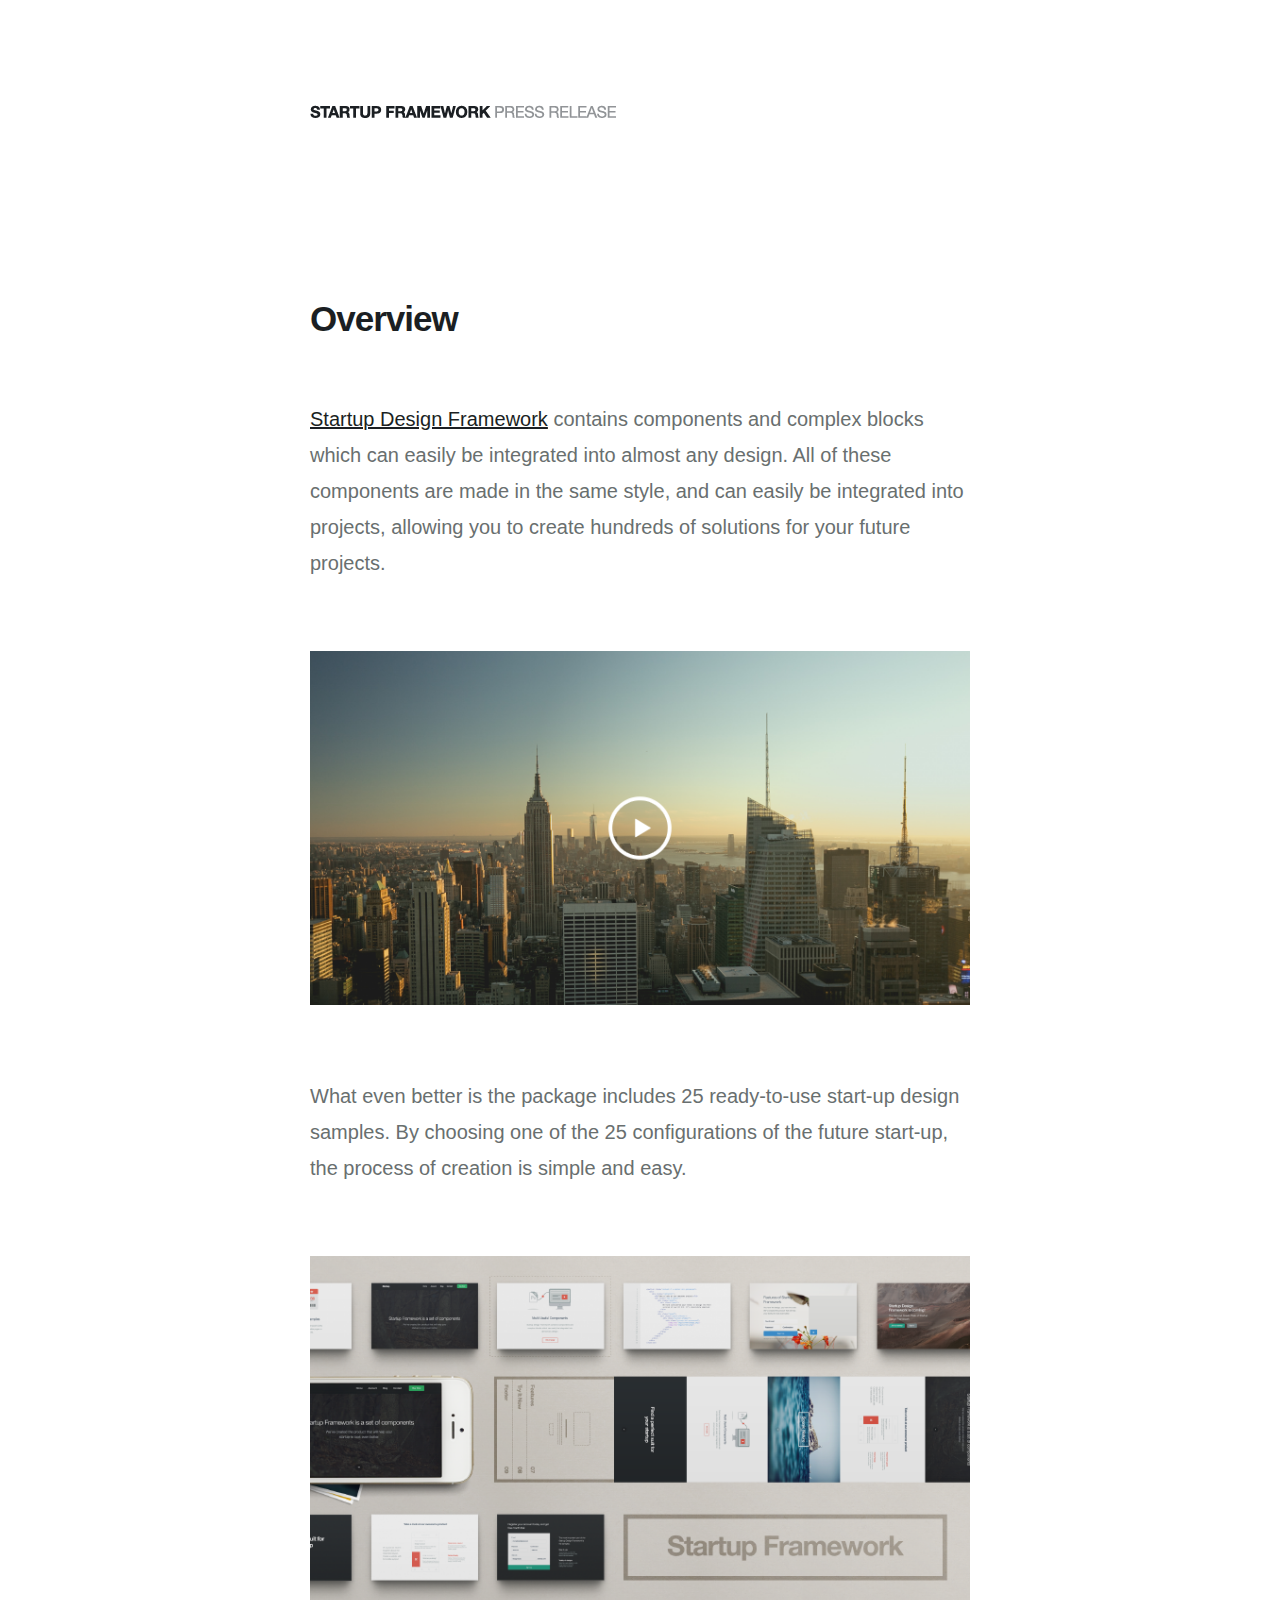
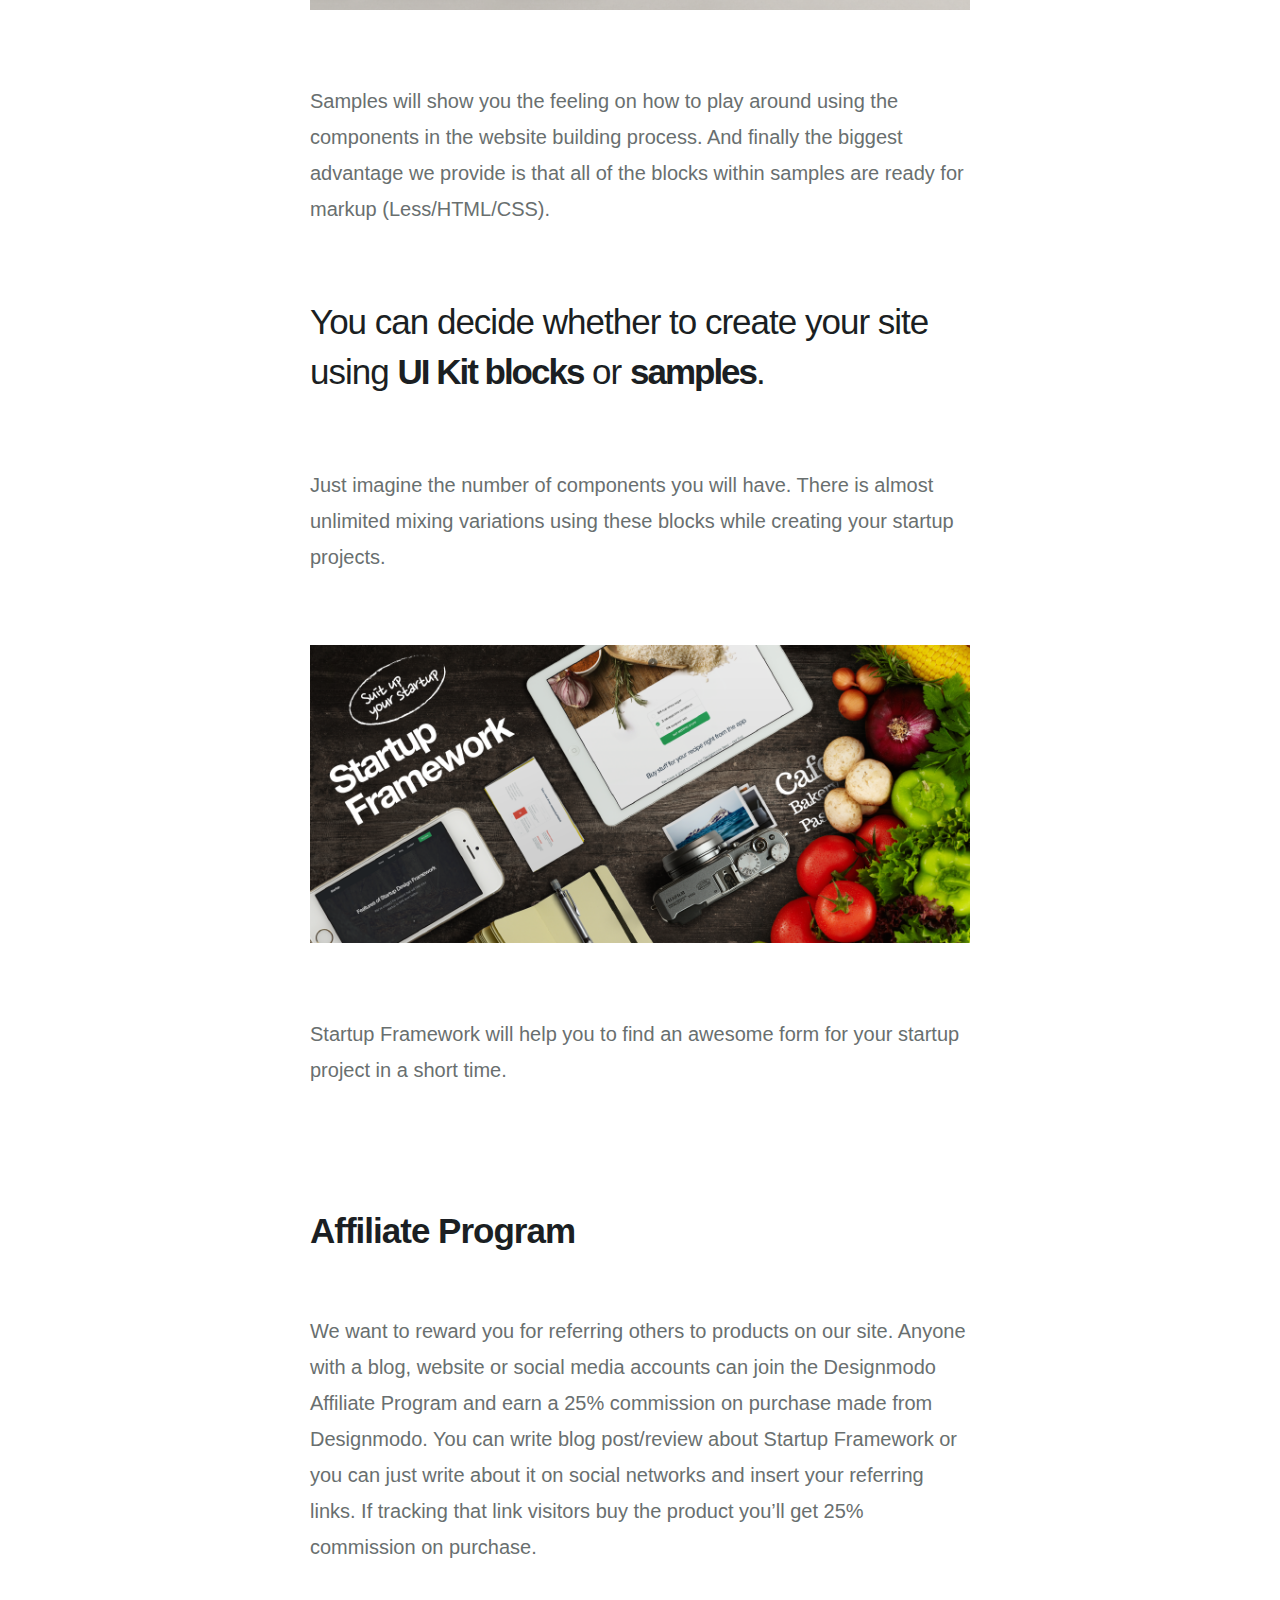
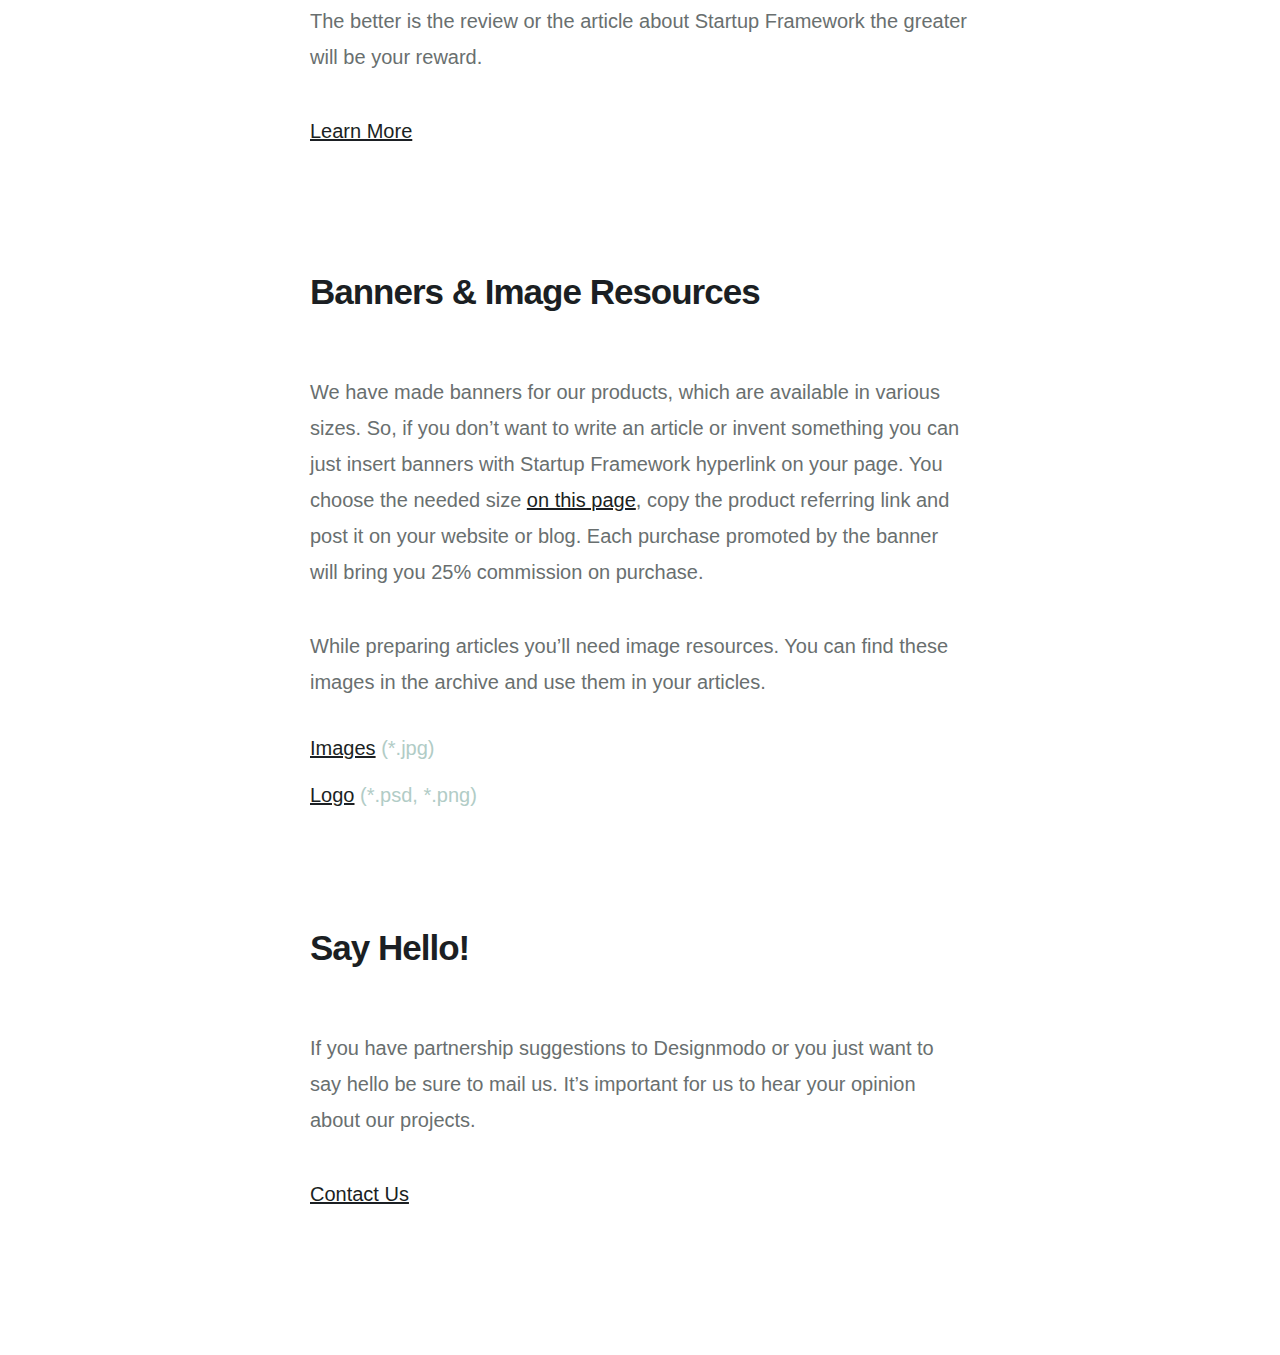
<file: product-page/Startup Framework/index.html>
<!doctype html>
<html>
<head>
<meta charset="UTF-8">
<title>Press Release: Startup Framework</title>
<link rel="icon" href="img/favicon.ico" type="image/x-icon"/>
<link rel="shortcut icon" href="favicon.ico" type="image/x-icon"/>

<style>

html,body,div,span,applet,object,iframe,h1,h2,h3,h4,h5,h6,p,blockquote,pre,a,abbr,acronym,address,big,cite,code,del,dfn,em,img,ins,kbd,q,s,samp,small,strike,strong,sub,sup,tt,var,b,u,i,center,dl,dt,dd,ol,ul,li,fieldset,form,label,legend,table,caption,tbody,tfoot,thead,tr,th,td,article,aside,canvas,details,embed,figure,figcaption,footer,header,hgroup,menu,nav,output,ruby,section,summary,time,mark,audio,video{border:0;font-size:100%;font:inherit;vertical-align:baseline;margin:0;padding:0}
	article,aside,details,figcaption,figure,footer,header,hgroup,menu,nav,section{display:block;}
	body{line-height:1}
	ol,ul{list-style:none}
	blockquote,q{quotes:none}
	blockquote:before,blockquote:after,q:before,q:after{content:none}
	table{border-collapse:collapse;border-spacing:0}
	html {position:static!important;top:0!important;}
	body {font-family: 'Helvetica Neue', Helvetica, Arial, serif;cursor:default;}
            
	* { box-sizing:border-box;-webkit-transition: 0.5s ease;-moz-transition: 0.5s;-ms-transition: 0.5s;-o-transition: 0.5s;transition: 0.5s;}
            
	h1 {font-size: 35px; font-weight: bold; margin-bottom: 60px; letter-spacing: -1px; color: #1b1f23; line-height: 45px;}
	p {font-size: 20px; line-height: 36px; color: #696f6f}
	a {color: #1b1f23}
	
	.padding_block h1 {font-size: 35px; font-weight: bold; margin-top: 120px; margin-bottom: 60px; letter-spacing: -1px; color: #1b1f23;line-height: 45px;}
	.padding_block p {margin-bottom: 38px}
	.padding_block li {margin-bottom: 27px; font-size: 20px; color: #b1ccc6; font-weight: 300}
	.padding_block li a {color: #1b1f23; font-weight: normal}
	
	.quote {font-size: 35px; font-weight: 300; line-height: 50px; padding-top: 70px; padding-bottom: 70px; letter-spacing: -1px; color: #1b1f23}
	.quote b {font-weight: 800; letter-spacing: -2px}
	.wrap {padding-top: 105px; padding-bottom: 105px; width: 100%; max-width: 700px; margin: 0 auto; padding: 105px 20px}
	.logo {padding-bottom: 175px}		
	.default_img {padding-top: 70px; padding-bottom: 70px}
	img {max-width: 100%}      
	
	@media screen and (max-width: 480px) {
		h1 {margin-bottom: 30px; font-size: 30px}
		p {font-size: 18px; line-height: 32px}
		.wrap {padding-top: 20px; padding-bottom: 20px}
		.padding_block h1 {margin-top: 80px; margin-bottom: 30px; font-size: 30px; line-height: 40px;}
		.padding_block p {margin-bottom: 25px}
		.padding_block li {margin-bottom: 20px}
		.padding_block li a {font-size: 18px}
		.default_img {padding-top: 40px; padding-bottom: 40px}
		.logo {padding-bottom: 80px; padding-top: 10px}
		.quote {font-size: 30px; line-height: 40px; padding-top: 40px; padding-bottom: 40px}
	}
</style>
</head>
<body>

<div class="wrap">
	<a href="http://designmodo.com/startup/?utm_source=FreebieDownload&utm_medium=FreebieDownload&utm_campaign=FreebieDownload"><img src="img/logo.png" class="logo"></a>
    <div>
    	<h1>Overview</h1>
       <p><a href="http://designmodo.com/startup/?utm_source=FreebieDownload&utm_medium=FreebieDownload&utm_campaign=FreebieDownload">Startup Design Framework</a> contains components and complex blocks which can easily be integrated into almost any design. All of these components are made in the same style, and can easily be integrated into projects, allowing you to create hundreds of solutions for your future projects.</p>
       
       <a href="http://designmodo.com/startup/?utm_source=FreebieDownload&utm_medium=FreebieDownload&utm_campaign=FreebieDownload"><img src="img/player.png" class="default_img"></a>
       
       <p>What even better is the package includes 25 ready-to-use start-up design samples. By choosing one of the 25 configurations of the future start-up, the process of creation is simple and easy.</p>
       
       <a href="http://designmodo.com/startup/?utm_source=FreebieDownload&utm_medium=FreebieDownload&utm_campaign=FreebieDownload"><img src="img/img_01.png" class="default_img"></a>
       
       <p>Samples will show you the feeling on how to play around using the components in the website building process. And finally the biggest advantage we provide is that all of the blocks within samples are ready for markup (Less/HTML/CSS).</p>
       
       <div class="quote">You can decide whether to create your site using <b>UI Kit blocks</b> or <b>samples</b>.</div>
       
       <p>Just imagine the number of components you will have. There is almost unlimited mixing variations using these blocks while creating your startup projects.</p>
       
       <a href="http://designmodo.com/startup/?utm_source=FreebieDownload&utm_medium=FreebieDownload&utm_campaign=FreebieDownload"><img src="img/img_02.png" class="default_img"></a>
      
       <p>Startup Framework will help you to find an awesome form for your startup project in a short time.</p>
       
       <div class="padding_block">
           <h1>Affiliate Program</h1>
           <p>We want to reward you for referring others to products on our site. Anyone with a blog, website or social media accounts can join the Designmodo Affiliate Program and earn a 25% commission on purchase made from Designmodo. You can write blog post/review about Startup Framework or you can just write about it on social networks and insert your referring links.
If tracking that link visitors buy the product you’ll get 25% commission on purchase.</p>
    		<p>The better is the review or the article about Startup Framework the greater will be your reward.</p>
    		<p><a href="http://designmodo.com/affiliates/?utm_source=FreebieDownload&utm_medium=FreebieDownload&utm_campaign=FreebieDownload">Learn More</a></p>
    	</div>
       
       <div class="padding_block">
           <h1>Banners & Image Resources</h1>
           <p>We have made banners for our products, which are available in various sizes. So, if you don’t want to write an article or invent something you can just insert banners with Startup Framework hyperlink on your page. You choose the needed size <a href="http://designmodo.com/banners/?utm_source=FreebieDownload&utm_medium=FreebieDownload&utm_campaign=FreebieDownload">on this page</a>, copy the product referring link and post it on your website or blog. Each purchase promoted by the banner will bring you 25% commission on purchase.</p>
			<p>While preparing articles you’ll need image resources. You can find these images in the archive and use them in your articles. 
 </p>
           <ul>
               <li><a href="press_images.zip">Images</a> (*.jpg)</li>
               <li><a href="logo.zip">Logo</a> (*.psd, *.png)</li>
           </ul>
    	</div>
        
        <div class="padding_block">
           <h1>Say Hello!</h1>
           <p>If you have partnership suggestions to Designmodo or you just want to say hello be sure to mail us. It’s important for us to hear your opinion about our projects.</p>
    		<p><a href="http://designmodo.com/contact-us/?utm_source=FreebieDownload&utm_medium=FreebieDownload&utm_campaign=FreebieDownload">Contact Us</a></p>
    	</div>
    
</div>

</body>
</html>
</file>
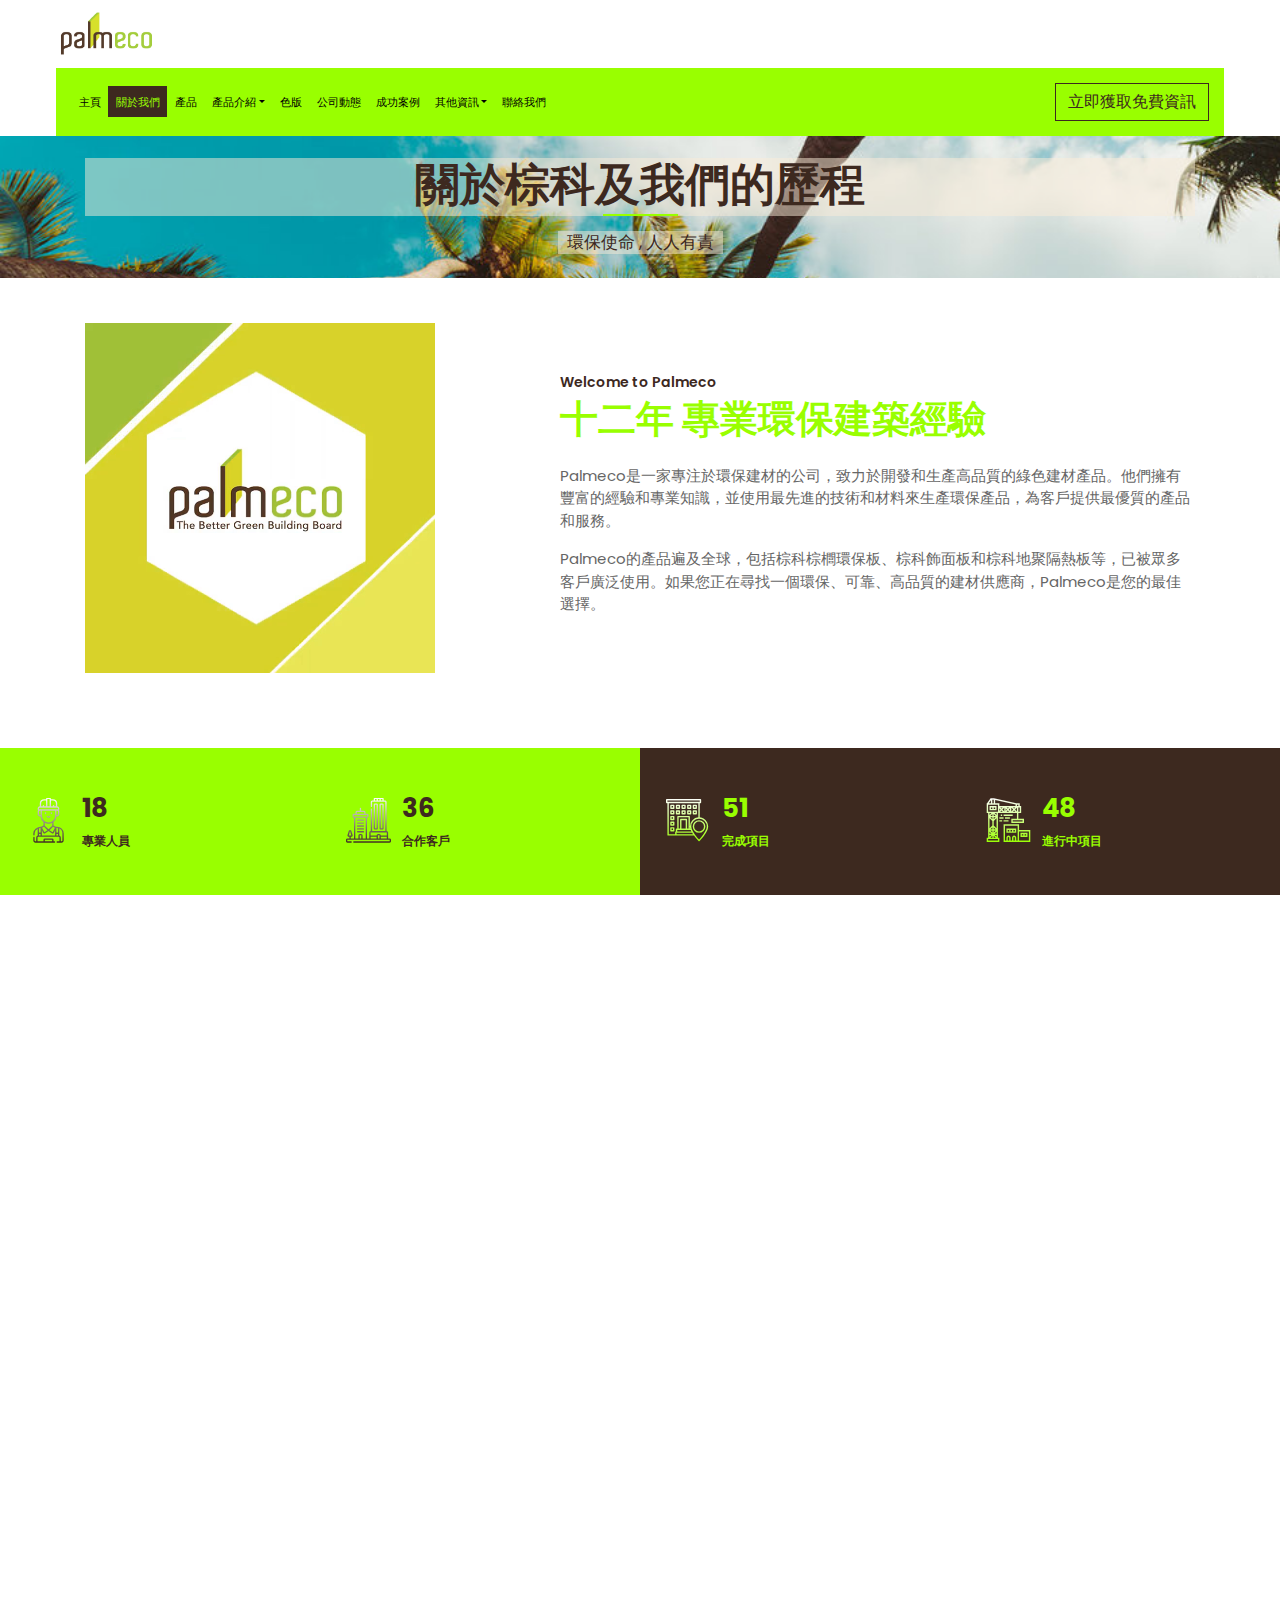
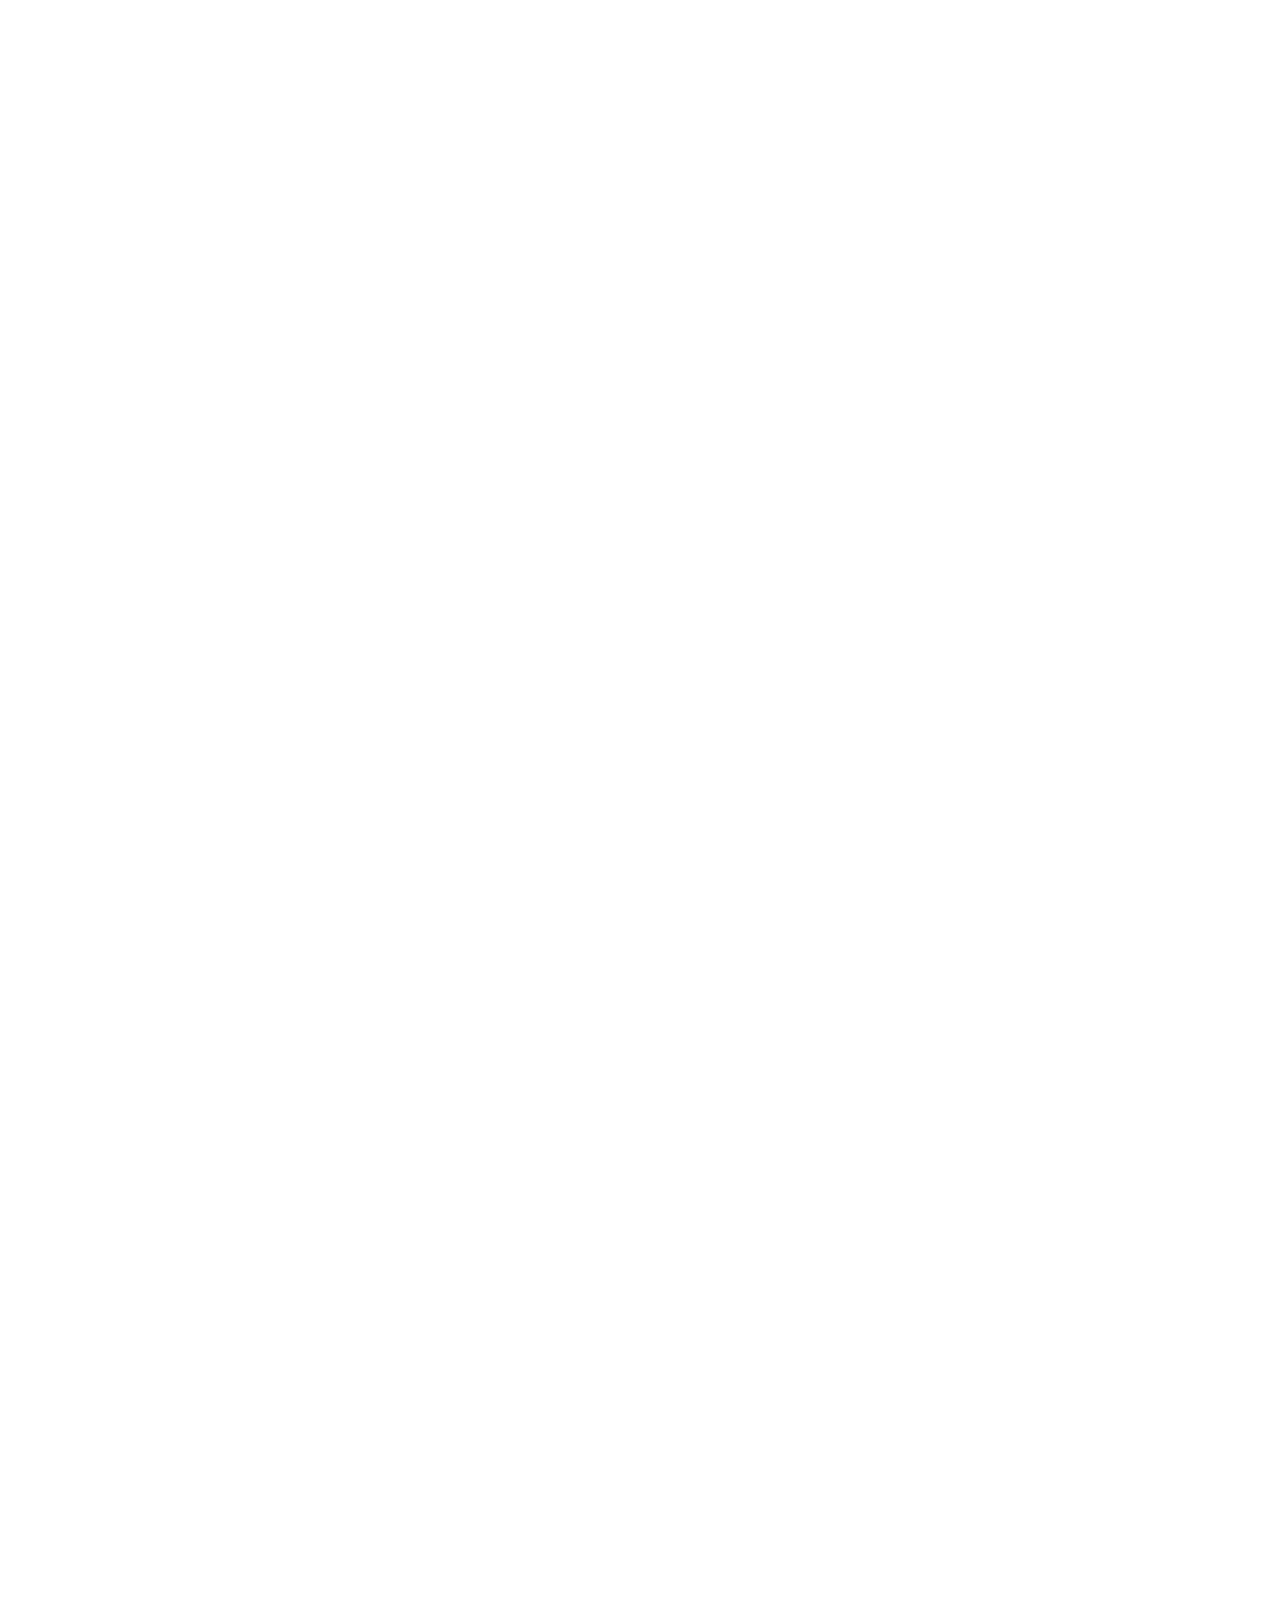
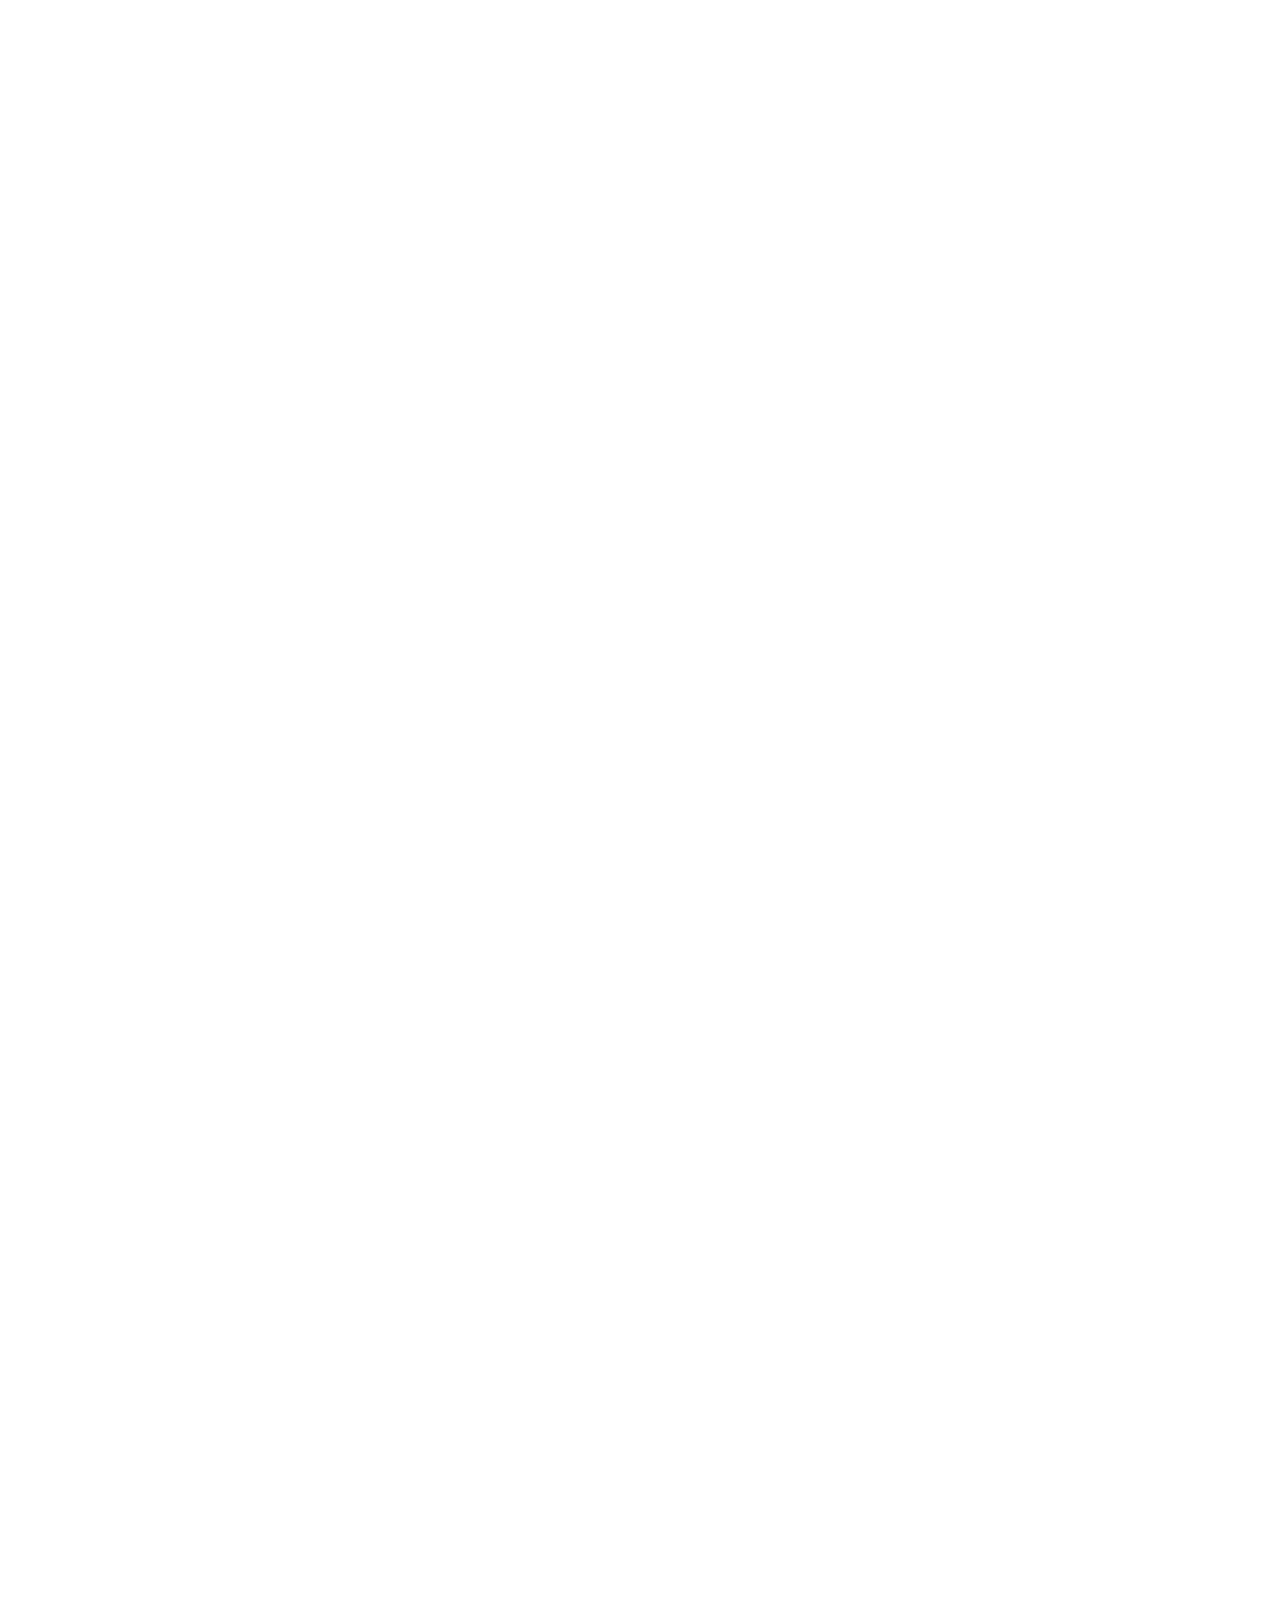
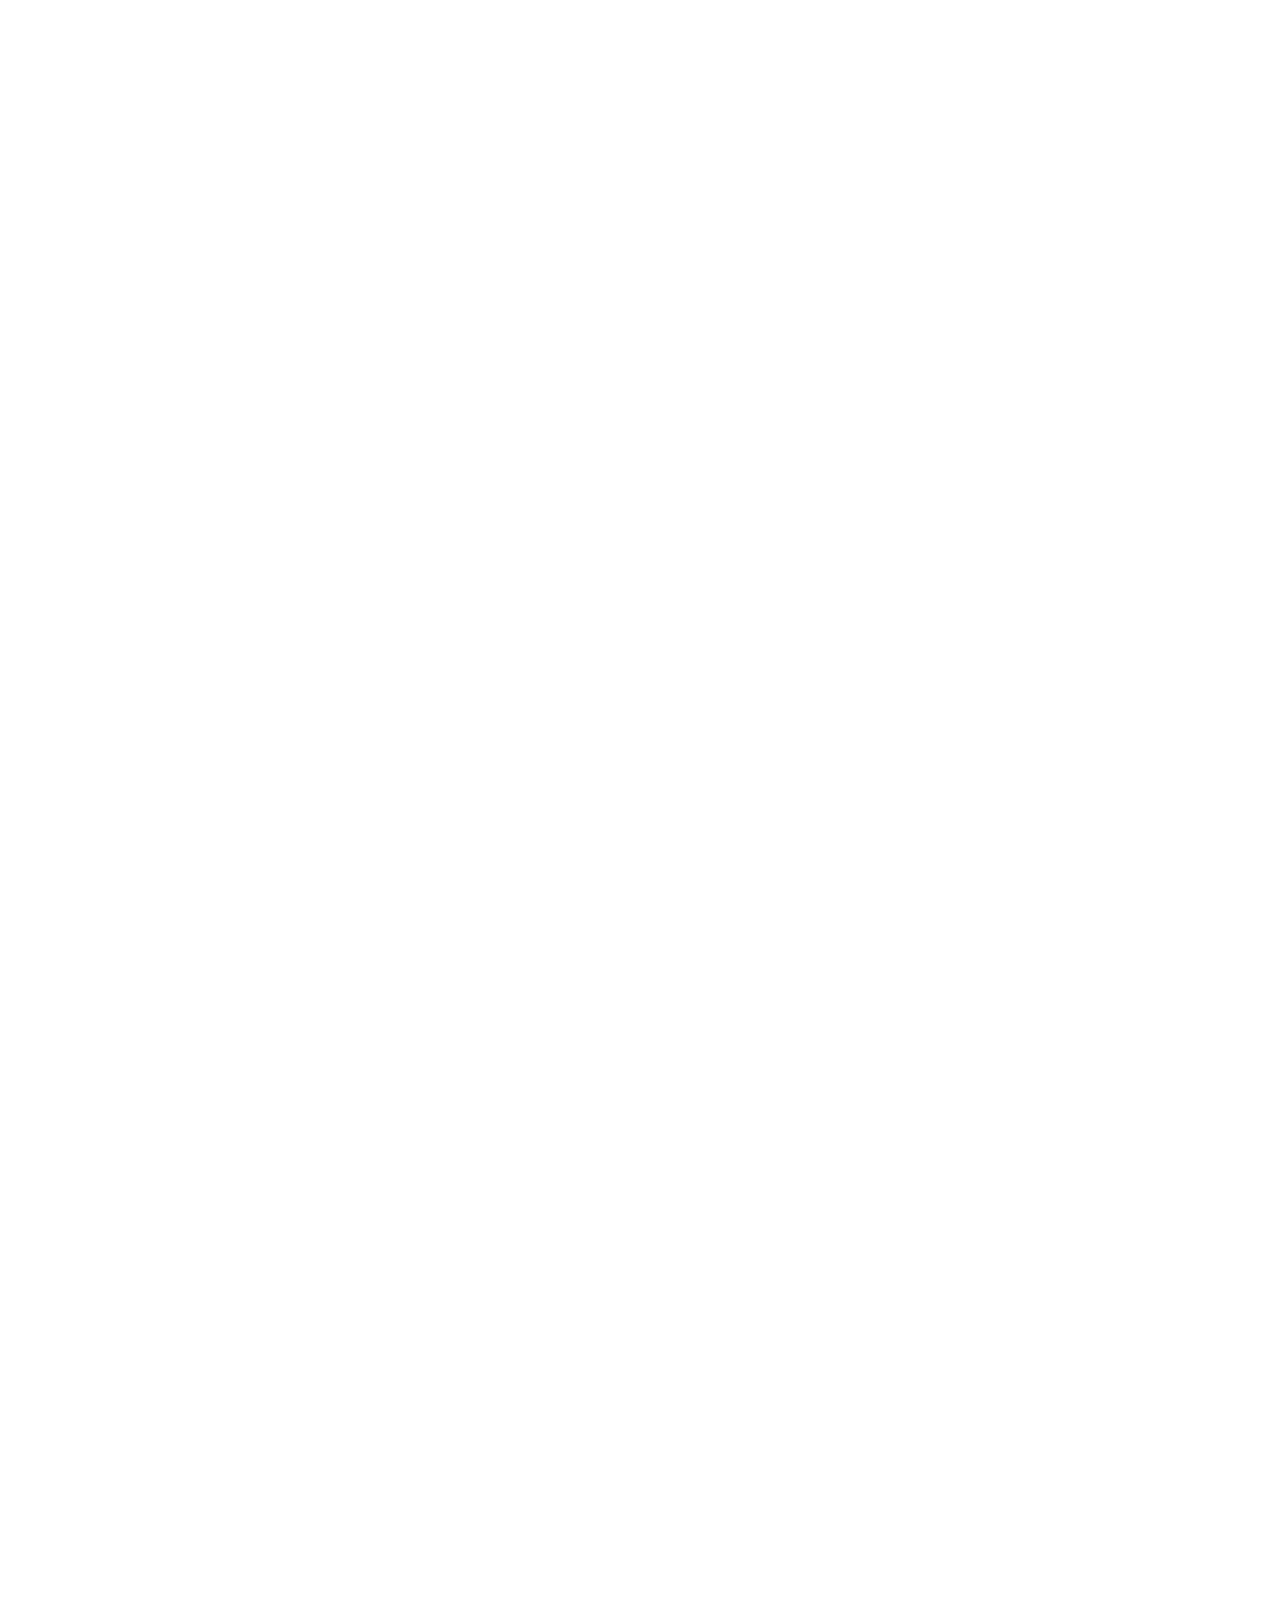
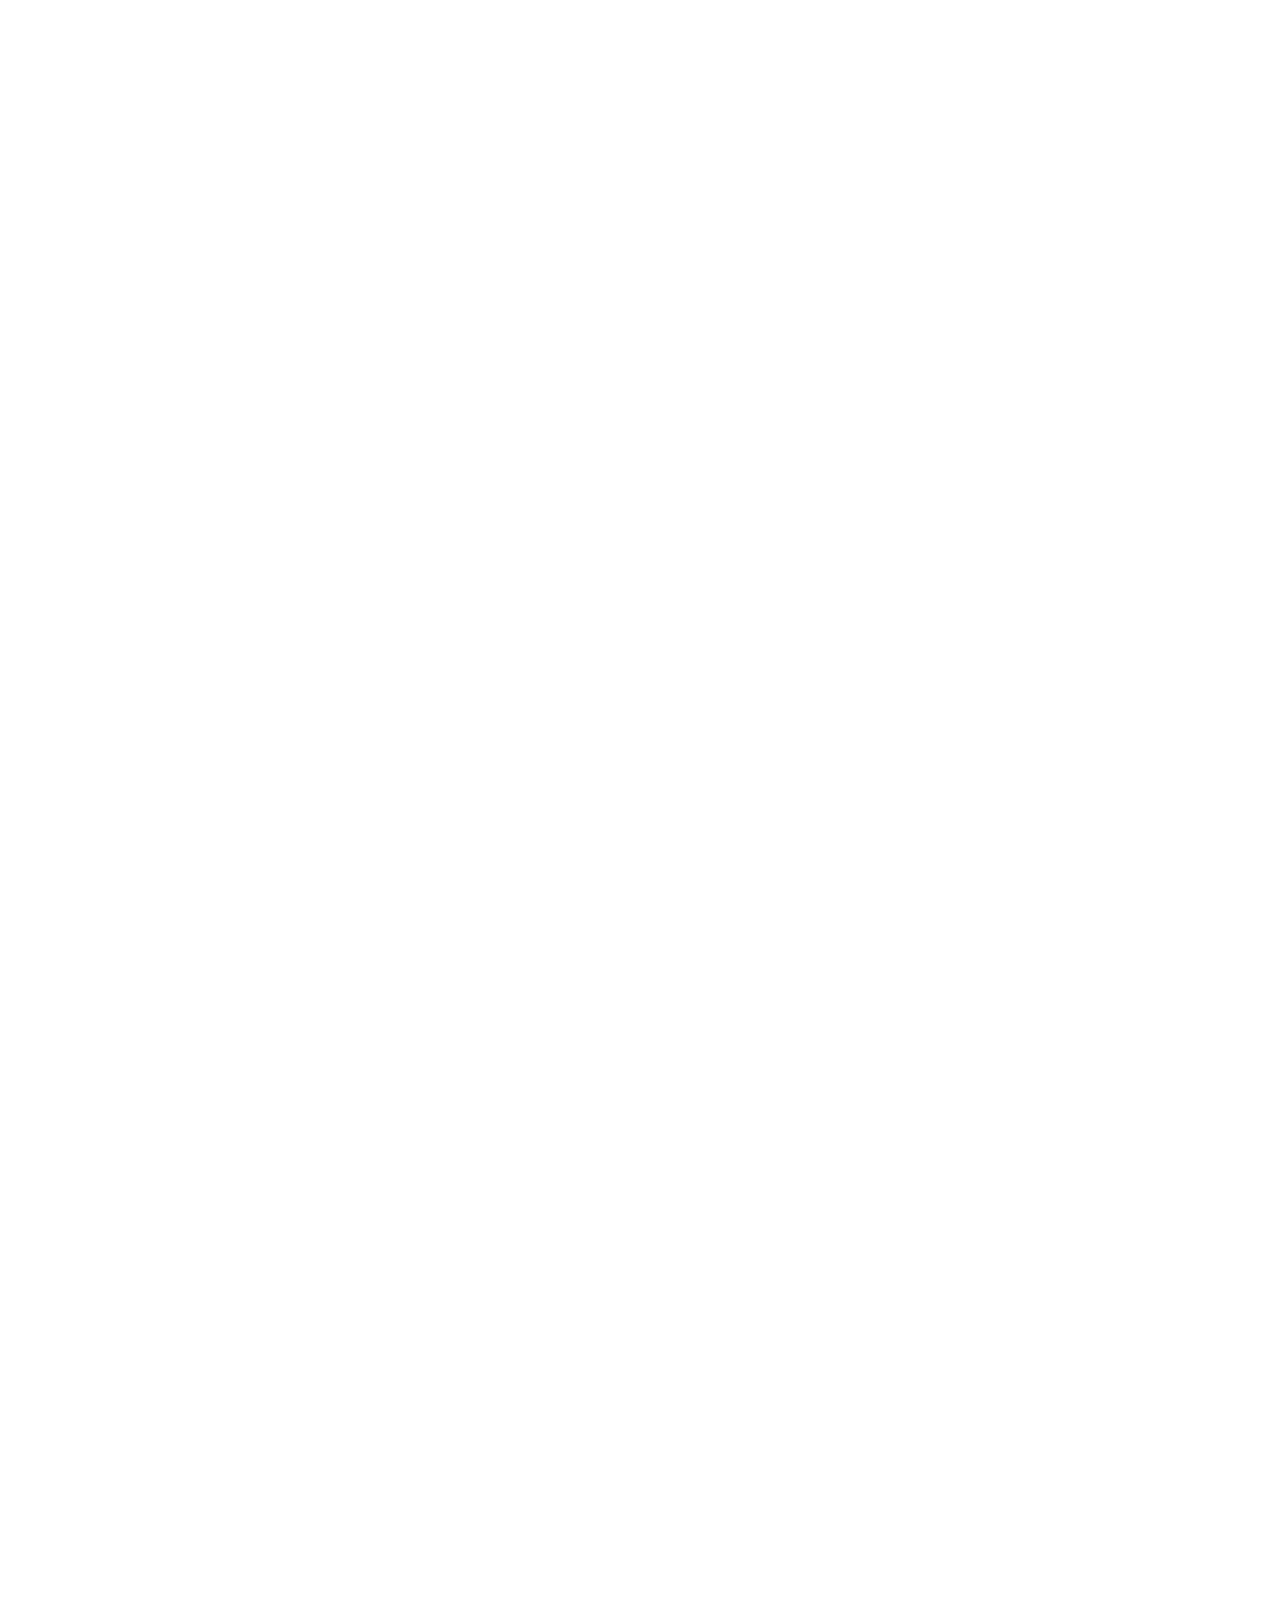
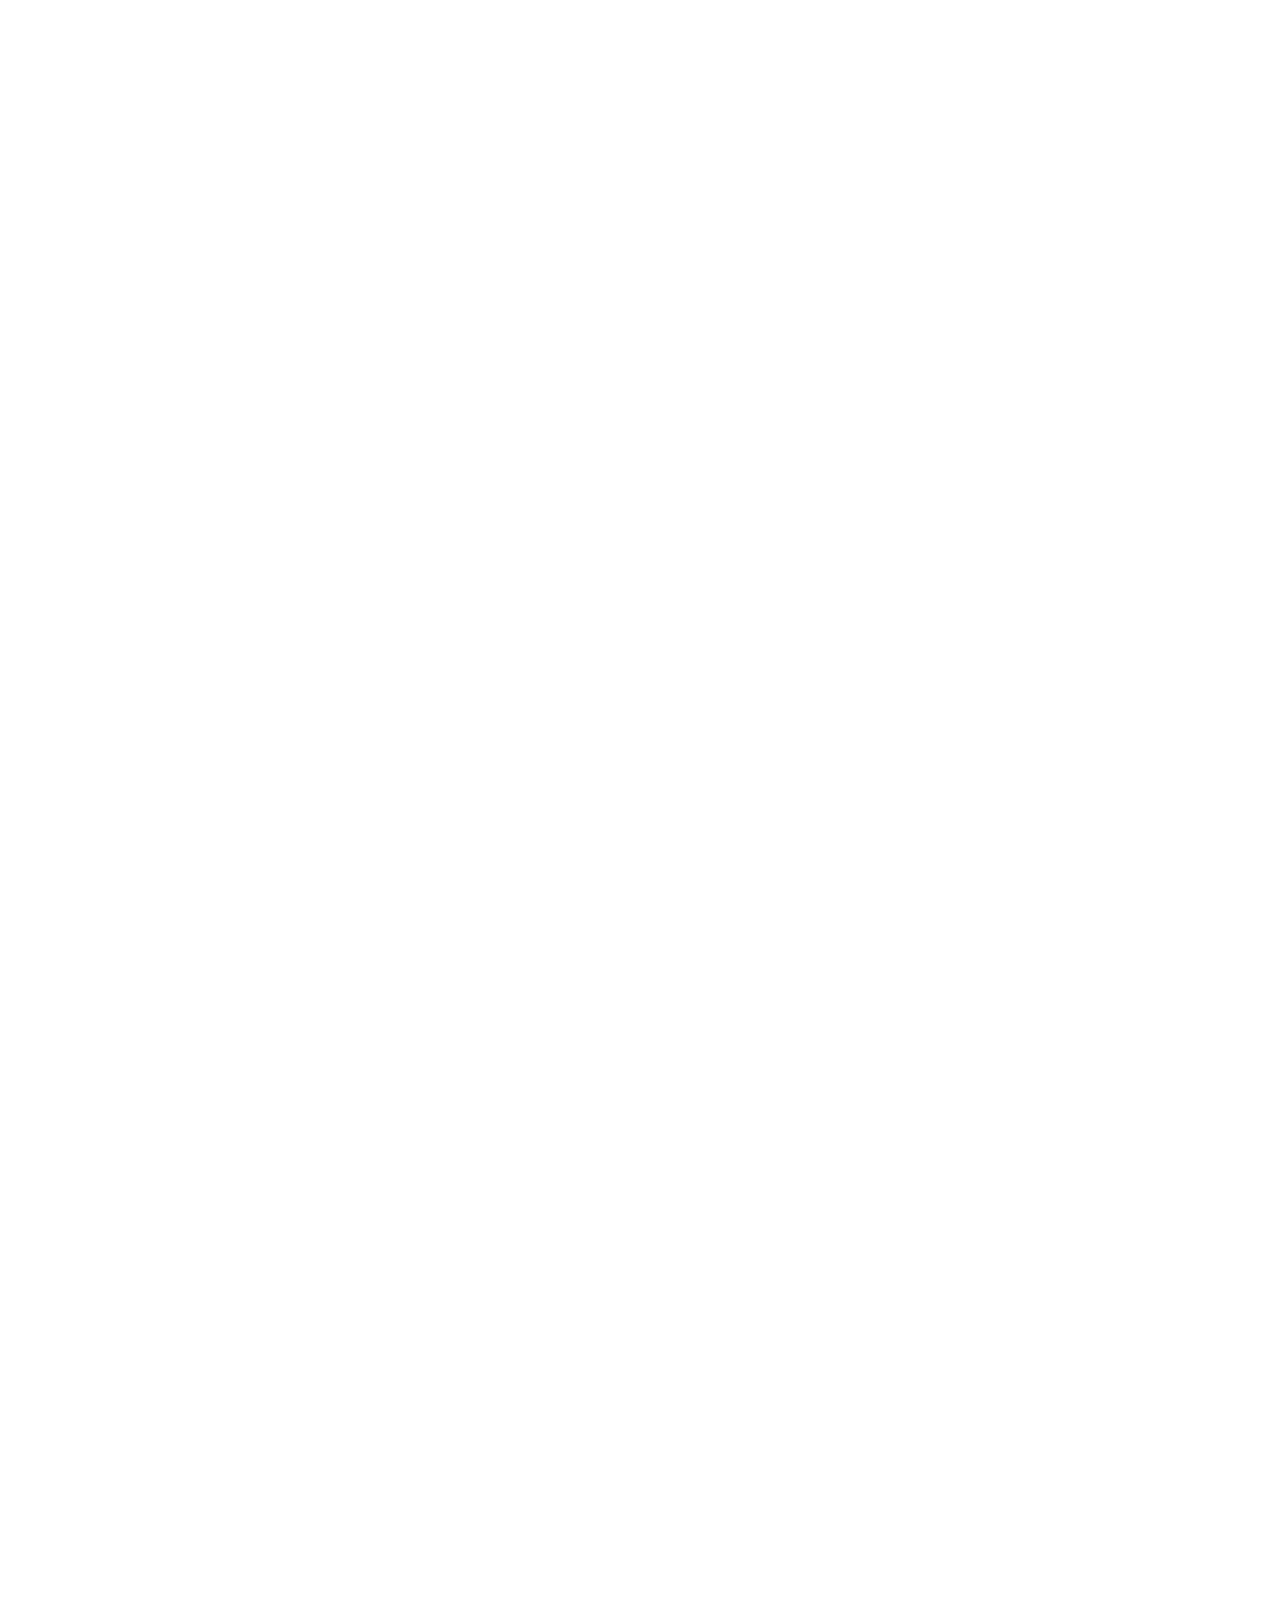
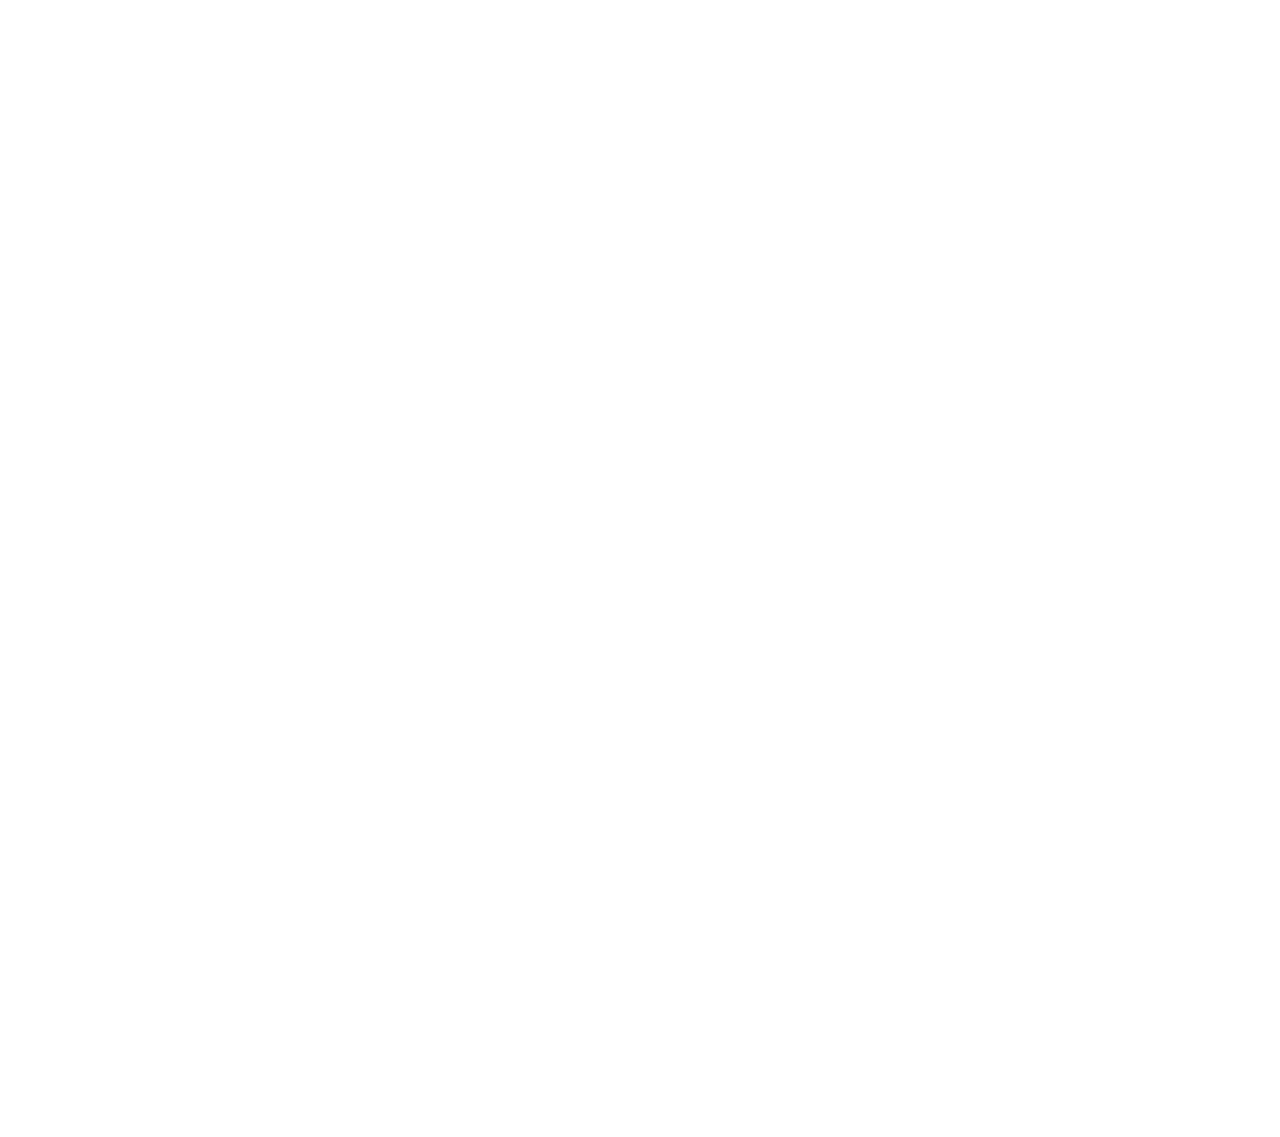
<file: about.html>
<!DOCTYPE html>
<html lang="en">
    <head>
        <meta charset="utf-8">
        <title>Palmecotech-HK</title>
        <link rel = "icon" type = "img/icon.png" href = "img/icon.png">
        <meta content="width=device-width, initial-scale=1.0" name="viewport">
        <meta content="Construction Company Website Template" name="keywords">
        <meta content="Construction Company Website Template" name="description">

        <!-- Favicon -->
        <link href="img/favicon.ico" rel="icon">

        <!-- Google Font -->
        <link href="https://fonts.googleapis.com/css2?family=Poppins:wght@100;200;300;400;500;600;700;800;900&display=swap" rel="stylesheet">

        <!-- CSS Libraries -->
        <link href="https://stackpath.bootstrapcdn.com/bootstrap/4.4.1/css/bootstrap.min.css" rel="stylesheet">
        <link href="https://cdnjs.cloudflare.com/ajax/libs/font-awesome/5.10.0/css/all.min.css" rel="stylesheet">
        <link href="lib/flaticon/font/flaticon.css" rel="stylesheet"> 
        <link href="lib/animate/animate.min.css" rel="stylesheet">
        <link href="lib/owlcarousel/assets/owl.carousel.min.css" rel="stylesheet">
        <link href="lib/lightbox/css/lightbox.min.css" rel="stylesheet">
        <link href="lib/slick/slick.css" rel="stylesheet">
        <link href="lib/slick/slick-theme.css" rel="stylesheet">

        <!-- CSS Stylesheet -->
        <link href="css/style.css" rel="stylesheet">
        <link href="css/about.css" rel="stylesheet">
    </head>

    <body>
        <div class="wrapper">
            <!-- Top Bar Start -->
            <div class="top-bar">
              <div class="container-fluid">
                  <div class="row align-items-center">
                      <div class="col-lg-4 col-md-12">
                          <div class="logo">
                              <a href="index.html">
                                  <!-- LOGO -->
                                  <img src="img/PalmecoLogo.png" >
                                  <!-- <img src="img/logo.jpg" alt="Logo"> -->
                              </a>
                          </div>
                      </div>
                  
                  </div>
              </div>
          </div>
          <!-- Top Bar End -->

          <!-- Nav Bar Start -->
          <div class="nav-bar">
              <div class="container-fluid">
                  <nav class="navbar navbar-expand-lg bg-dark navbar-dark">
                      <a href="#" class="navbar-brand">頁面</a>
                      <button type="button" class="navbar-toggler" data-toggle="collapse" data-target="#navbarCollapse">
                          <span class="navbar-toggler-icon"></span>
                      </button>

                      <div class="collapse navbar-collapse justify-content-between" id="navbarCollapse">
                          <div class="navbar-nav mr-auto">
                              <a href="index.html" class="nav-item nav-link ">主頁</a>
                              <a href="about.html" class="nav-item nav-link active">關於我們</a>
                              <a href="productList2.html" class="nav-item nav-link">產品</a>
                              <div class="nav-item dropdown">
                                  <a href="#" class="nav-link dropdown-toggle" data-toggle="dropdown">產品介紹</a>
                                  <div class="dropdown-menu">
                                      <a href="product/masterBorad.html" class="dropdown-item">Master Board 棕櫚環保板 / Sanded Board 棕櫚環保砂板</a>  
                                      <a href="product/melaBroad.html" class="dropdown-item">Melaboard 安特板</a>
                                      <a href="product/wallPanel.html" class="dropdown-item">Wall Panel 牆體</a>
                                  </div>
                              </div>
                              <a href="colorPalette.html" class="nav-item nav-link">色版</a>
                              <a href="companyNews.html" class="nav-item nav-link">公司動態</a>
                              <a href="portfolio.html" class="nav-item nav-link">成功案例</a>
                              <div class="nav-item dropdown">
                                  <a href="#" class="nav-link dropdown-toggle" data-toggle="dropdown">其他資訊</a>
                                  <div class="dropdown-menu">
                                    <a href="blogMain.html" class="dropdown-item">文章</a>
                                   <!--  <a href="#" class="dropdown-item">教學</a> -->
                                  <!--   <a href="faq/faq.html" class="dropdown-item">FAQ</a> -->
                                 
                                </div>
                              </div>
                             
                              <a href="contact.html" class="nav-item nav-link">聯絡我們</a>
                          </div>
                          <div class="ml-auto">
                              <a class="btn" href="contact.html">立即獲取免費資訊</a>
                          </div>
                      </div>
                  </nav>
              </div>
          </div>
          <!-- Nav Bar End -->

            
            
            <!-- Page Header Start -->
            <div class="page-header">
              
                <div class="container">
                  
                    <div class="row">
                      
                        <div class="col-12">
                          
                            <h2>關於棕科及我們的歷程</h2>
                        </div>
                        <div class="col-12">
                            <a href="">環保使命  ,  人人有責</a>
                         
                        </div>
                    </div>
                </div>
            </div>
            <!-- Page Header End -->


            <!-- About Start -->
            <div class="about wow fadeInUp" data-wow-delay="0.1s">
              <div class="container">
                  <div class="row align-items-center">
                      <div class="col-lg-5 col-md-6">
                          <div class="about-img">
                              <video width="350" height="350" autoplay loop muted>
                                  <source src="video/PalmEcoBoards.mp4" type="video/mp4">
                               
                                </video>
                          </div>
                      </div>
                      <div class="col-lg-7 col-md-6">
                          <div class="section-header text-left">
                              <p>Welcome to Palmeco</p>
                              <h2>十二年 專業環保建築經驗</h2>
                          </div>
                          <div class="about-text">
                              <p>
                                  Palmeco是一家專注於環保建材的公司，致力於開發和生產高品質的綠色建材產品。他們擁有豐富的經驗和專業知識，並使用最先進的技術和材料來生產環保產品，為客戶提供最優質的產品和服務。
                              </p>
                              <p>
                                  
                                  Palmeco的產品遍及全球，包括棕科棕櫚環保板、棕科飾面板和棕科地聚隔熱板等，已被眾多客戶廣泛使用。如果您正在尋找一個環保、可靠、高品質的建材供應商，Palmeco是您的最佳選擇。
                              </p>
                             <!--  <a class="btn" href="about.html">更多資訊</a> -->
                          </div>
                      </div>
                  </div>
              </div>
          </div>
            <!-- About End -->
            
            
            <!-- Fact Start -->
            <div class="fact">
                <div class="container-fluid">
                    <div class="row counters">
                        <div class="col-md-6 fact-left wow slideInLeft">
                            <div class="row">
                                <div class="col-6">
                                    <div class="fact-icon">
                                        <i class="flaticon-worker"></i>
                                    </div>
                                    <div class="fact-text">
                                        <h2 data-toggle="counter-up">53</h2>
                                        <p>專業人員</p>
                                    </div>
                                </div>
                                <div class="col-6">
                                    <div class="fact-icon">
                                        <i class="flaticon-building"></i>
                                    </div>
                                    <div class="fact-text">
                                        <h2 data-toggle="counter-up">106</h2>
                                        <p>合作客戶</p>
                                    </div>
                                </div>
                            </div>
                        </div>
                        <div class="col-md-6 fact-right wow slideInRight">
                            <div class="row">
                                <div class="col-6">
                                    <div class="fact-icon">
                                        <i class="flaticon-address"></i>
                                    </div>
                                    <div class="fact-text">
                                        <h2 data-toggle="counter-up">153</h2>
                                        <p>完成項目</p>
                                    </div>
                                </div>
                                <div class="col-6">
                                    <div class="fact-icon">
                                        <i class="flaticon-crane"></i>
                                    </div>
                                    <div class="fact-text">
                                        <h2 data-toggle="counter-up">143</h2>
                                        <p>進行中項目</p>
                                    </div>
                                </div>
                            </div>
                        </div>
                    </div>
                </div>
            </div>
            <!-- Fact End -->
            <!--About us introduction-->
            <div class="about wow fadeInUp" data-wow-delay="0.1s">
                <div class="container">
                    <div class="row align-items-center">
                        <div class="col-lg-5 col-md-6">
                            <div class="about-img">
                                <img src="img/MrLau.png" alt="Image">
                            </div>
                        </div>
                        <div class="col-lg-7 col-md-6">
                            <div class="section-header text-left">
                                <p>建築創意</p>
                                <h2>環保使命  ,  人人有責命</h2>
                            </div>
                            <div class="about-text">
                                <p>
                                    ”棕科”於 2011 年成立，公司希望通過創新建築物料及應用系統的研發，生產及應用，提升建築效率，以實際行動減少碳排放, 協助應對氣候變化。


                                     公司始創人以全環保概念，研發了棕櫚環保板，一種創新環保建築材料，不污染環境、高效能。公司希望籍此推己及人, 支持環保。

                             </p>
                                <p>
                                    我們針對市場對產品功能的要求，持續研發，推陳出新，開發了一系列創新的建築材料，為你的項目帶來解決方案。

                                     棕科的產品已經踏足世界超過16個國家，參與了不同項目，我們的努力及創新成果也獲得了業界廣範的認同, 並獲得了數個創新獎項，我們將繼往開來, 努力創造歷史新一頁。
   
                                </p>
                              
                            </div>
                        </div>
                    </div>
                </div>
                <!-- Awards and Honors Start -->
                
 <div class="service">
    <div class="container">
        <div class="section-header text-center">
         
            <h2>獎項和榮譽</h2>
        </div>
        <div class="row">
            <div class="col-lg-4 col-md-6 wow fadeInUp" data-wow-delay="0.1s">
                <div class="service-item">
                    <div class="service-img">
                        <img src="img/awards1.png" alt="Image">
                        <div class="service-overlay">
                            <p>
                              棕科以環保概念及產品，不斷努力，潛移默化，成就更美好的世界。
                            </p>
                        </div>
                    </div>
                  
                        <a>棕科以環保概念及產品，不斷努力，潛移默化，成就更美好的世界。</a>
                 
                </div>
            </div>
            <div class="col-lg-4 col-md-6 wow fadeInUp" data-wow-delay="0.2s">
                <div class="service-item">
                    <div class="service-img">
                        <img src="img/award2.png" alt="Image">
                        <div class="service-overlay">
                            <p>
                              棕科地聚隔熱板和地聚保溫芯在首屆亞洲發明展覽會榮獲金獎和全場總冠軍
                            </p>
                        </div>
                    </div>
                    <a>棕科地聚隔熱板和地聚保溫芯在首屆亞洲發明展覽會榮獲金獎和全場總冠軍</a>
                </div>
            </div>
            <div class="col-lg-4 col-md-6 wow fadeInUp" data-wow-delay="0.3s">
                <div class="service-item">
                    <div class="service-img">
                        <img src="img/awards3.jpg" alt="Image">
                        <div class="service-overlay">
                            <p>
                              棕科地聚隔熱板和地聚保溫芯在第47屆日內瓦國際發明展覽會榮獲金獎
                            </p>
                        </div>
                    </div>
                    <a>棕科地聚隔熱板和地聚保溫芯在第47屆日內瓦國際發明展覽會榮獲金獎</a>
                </div>
            </div>
        </div>
        <img class="rd" src="img/Awards.png">
            <!-- Awards and Honors End -->

             <!-- vision Start -->
             <div class="service">
                <div class="container">
                    <div class="section-header text-center">
                        <p>產品設計反映了我們努力的成果，表達了公司的願景。</p>
                        <h2>努力不懈, 持續致力研發</h2>
                    </div>
                   <img class="rd" src="img/rd.jpg">
                   <p>我們致力於開發產品，以響應建築師、工程師、測量師等專業人士的需求。並與世界各行業同仁攜手合作，滿足當地的市場需求。<br><br>

                    我們嚴格要求員工遵守生產監控制度，以確保產品質素。同時，我們與分銷商及合作夥伴保持緊密聯繫，遵守當地建築法規。<br><br>
                    
                    我們的生產工序（包括混合、滾壓成型和養護) 耗能量低。生產用水量少，不排放氣體，相對於其他產品，例如水泥建築材料等，我們可節省90%的能源，減低碳排放，減低對環境的影響。</p>
                </div>
            </div>
            <!-- map End -->
            <div class="service">
                <div class="container">
                    <div class="section-header text-center">
                        <p>全球發展</p>
                        <h2>我們致力推廣環保產品到世界各地</h2>
                    </div>
                   <img class="rd" src="img/map.jpg">
                    </div>
            </div>
            <!-- map End -->
            

            <!--Time line start-->
            <div class="timelineh">
            <div class="ag-timeline-block">
                <div class="ag-timeline_title-box">
                  <div class="ag-timeline_tagline">Palmeco成長歷程</div>
                  <div class="ag-timeline_title">Green is Our Calling</div>
                </div>
                <section class="ag-section">
                  <div class="ag-format-container">
                    <div class="js-timeline ag-timeline">
                      <div class="js-timeline_line ag-timeline_line">
                        <div class="js-timeline_line-progress ag-timeline_line-progress"></div>
                      </div>
                      <div class="ag-timeline_list">
                        <div class="js-timeline_item ag-timeline_item">
                          <div class="ag-timeline-card_box">
                            <div class="js-timeline-card_point-box ag-timeline-card_point-box">
                              <div class="ag-timeline-card_point">2011</div>
                            </div>
                            <div class="ag-timeline-card_meta-box">
                              <div class="ag-timeline-card_meta">Palmeco成立</div>
                              
                            </div>
                          </div>
                          <div class="ag-timeline-card_item">
                            <div class="ag-timeline-card_inner">
                              <div class="ag-timeline-card_img-box">
                                <img src="img/homePageinfo.jpg" />
                              </div>
                              <div class="ag-timeline-card_info">
                                <div class="ag-timeline-card_title">Palmeco成立 </div>
                                <div class="ag-timeline-card_desc">
                                    - 成立Palmeco有限公司<br>
                                    - 成立中山Palmeco有限公司<br>
                                    - 獲香港專利授權証書(HK1147164)<br>
                                    - 獲香港商標註冊上(301852515)<br>
                                </div>
                              </div>
                            </div>
                            <div class="ag-timeline-card_arrow"></div>
                          </div>
                        </div>
              
                        <div class="js-timeline_item ag-timeline_item">
                          <div class="ag-timeline-card_box">
                            <div class="ag-timeline-card_meta-box">
                              <div class="ag-timeline-card_meta"></div>
                            </div>
                            <div class="js-timeline-card_point-box ag-timeline-card_point-box">
                              <div class="ag-timeline-card_point">2012</div>
                            </div>
                          </div>
                          <div class="ag-timeline-card_item">
                            <div class="ag-timeline-card_inner">
                              <div class="ag-timeline-card_img-box">
                                <img src="img/timeLine/t2012.jpg" class="ag-timeline-card_img" width="640" height="360" alt="" />
                              </div>
                              <div class="ag-timeline-card_info">
                                <div class="ag-timeline-card_title"></div>
                                <div class="ag-timeline-card_desc">
                                  - 獲中國商標註冊（19521961）<br>
                                  - 設立中山研發中心及生產基地<br>
                                  - 產品獲中國A1防火等級認證<br>
                                  - 獲綠色標籤產品認證<br>
                                  - 獲澳大利亞一級建築防火認證<br>
                                </div>
                              </div>
                            </div>
                            <div class="ag-timeline-card_arrow"></div>
                          </div>
                        </div>
              
                        <div class="js-timeline_item ag-timeline_item">
                          <div class="ag-timeline-card_box">
                            <div class="js-timeline-card_point-box ag-timeline-card_point-box">
                              <div class="ag-timeline-card_point">2013</div>
                            </div>
                            <div class="ag-timeline-card_meta-box">
                              <div class="ag-timeline-card_meta"></div>
                            </div>
                          </div>
                          <div class="ag-timeline-card_item">
                            <div class="ag-timeline-card_inner">
                              <div class="ag-timeline-card_img-box">
                                <img src="img/timeLine/t2013.jpg" class="ag-timeline-card_img" width="640" height="360" alt="" />
                              </div>
                              <div class="ag-timeline-card_info">
                                <div class="ag-timeline-card_title"></div>
                                <div class="ag-timeline-card_desc">
                                  
                                    - 在2013年亞洲環保展上推出棕科棕櫚環保板<br>
                                    - 簽署菲律賓和台灣經銷商協議<br>
                                    - 通過台灣和菲律賓的所有測試<br>
                                    - 在香港通過2小時牆體防火試驗——BSEN 1364-1:1999 （歐盟標準）<br>
                                   
                                
                                </div>
                              </div>
                            </div>
                            <div class="ag-timeline-card_arrow"></div>
                          </div>
                        </div>
              
                        <div class="js-timeline_item ag-timeline_item">
                          <div class="ag-timeline-card_box">
                            <div class="ag-timeline-card_meta-box">
                              <div class="ag-timeline-card_meta"></div>
                            </div>
                            <div class="js-timeline-card_point-box ag-timeline-card_point-box">
                              <div class="ag-timeline-card_point">2014</div>
                            </div>
                          </div>
                          <div class="ag-timeline-card_item">
                            <div class="ag-timeline-card_inner">
                              <div class="ag-timeline-card_img-box">
                                <img src="img/timeLine/t2014.jpg" class="ag-timeline-card_img" width="640" height="360" alt="" />
                              </div>
                              <div class="ag-timeline-card_info">
                                <div class="ag-timeline-card_title"></div>
                                <div class="ag-timeline-card_desc">
                                  - 棕科棕櫚環保板發明及工藝獲中國知識產權局頒授專利權（ZL 2011 1 0193046.67） <br>
                                  - 棕科棕櫚環保板為白金級綠色建築認證綠色材料 -- 香港建築署建業中心（最高綠色建築環保評級）<br>
                                </div>
                              </div>
                            </div>
                            <div class="ag-timeline-card_arrow"></div>
                          </div>
                        </div>
              
                        <div class="js-timeline_item ag-timeline_item">
                          <div class="ag-timeline-card_box">
                            <div class="js-timeline-card_point-box ag-timeline-card_point-box">
                              <div class="ag-timeline-card_point">2015</div>
                            </div>
                            <div class="ag-timeline-card_meta-box">
                              <div class="ag-timeline-card_meta"></div>
                            </div>
                          </div>
                          <div class="ag-timeline-card_item">
                            <div class="ag-timeline-card_inner">
                              <div class="ag-timeline-card_img-box">
                                <img src="img/timeLine/t2015.jpg" class="ag-timeline-card_img" width="640" height="360" alt="" />
                              </div>
                              <div class="ag-timeline-card_info">
                                <div class="ag-timeline-card_title"></div>
                                <div class="ag-timeline-card_desc">
                                  - 棕科棕櫚環保板獲新加坡知識產權局授予專利權（194674）（2015.12）<br>
                                  - 棕科棕櫚環保板在菲律賓獲得綠色精選產品認證 (2015.07)
                                </div>
                              </div>
                            </div>
                            <div class="ag-timeline-card_arrow"></div>
                          </div>
                        </div>
              
                        <div class="js-timeline_item ag-timeline_item">
                          <div class="ag-timeline-card_box">
                            <div class="ag-timeline-card_meta-box">
                              <div class="ag-timeline-card_meta"></div>
                            </div>
                            <div class="js-timeline-card_point-box ag-timeline-card_point-box">
                              <div class="ag-timeline-card_point">2016</div>
                            </div>
                          </div>
                          <div class="ag-timeline-card_item">
                            <div class="ag-timeline-card_inner">
                              <div class="ag-timeline-card_img-box">
                                <img src="img/timeLine/t2016.jpg" class="ag-timeline-card_img" width="640" height="360" alt="" />
                              </div>
                              <div class="ag-timeline-card_info">
                                <div class="ag-timeline-card_title"></div>
                                <div class="ag-timeline-card_desc">
                                  - 由香港特別行政區創新科技局贊助 ，棕科與香港納米科技有限公司合作研發棕科地聚隔熱板<br>
                                  - 棕科棕櫚地聚保溫板項目<br>
                                  - 棕科棕櫚環保板獲澳大利亞知識產權局授予專利權11102717.5<br>
                                  - 中山經銷商設立棕科棕櫚保溫板展示廳<br>
                                  - 獲邀參加2016廣東21世紀海上絲綢之路國際博覽會<br>
                                  - 贊助香港建築師學會主辦慶祝60週年的"築•自室"之"家-城÷2"展覽展
                                </div>
                              </div>
                            </div>
                            <div class="ag-timeline-card_arrow"></div>
                          </div>
                        </div>
              
                        <div class="js-timeline_item ag-timeline_item">
                          <div class="ag-timeline-card_box">
                            <div class="js-timeline-card_point-box ag-timeline-card_point-box">
                              <div class="ag-timeline-card_point">2017</div>
                            </div>
                            <div class="ag-timeline-card_meta-box">
                              <div class="ag-timeline-card_meta"></div>
                            </div>
                          </div>
                          <div class="ag-timeline-card_item">
                            <div class="ag-timeline-card_inner">
                              <div class="ag-timeline-card_img-box">
                                <img src="img/timeLine/t2017.jpg" class="ag-timeline-card_img" width="640" height="360" alt="" />
                              </div>
                              <div class="ag-timeline-card_info">
                                <div class="ag-timeline-card_title"></div>
                                <div class="ag-timeline-card_desc">
                                  - 棕科棕櫚環保板獲印度尼西亞知識產權局授予發明知識產權專利IDP000044780<br>
                                  - 美國加利福尼亞州經銷商——正在進行ICC合規申請<br>
                                  - 簽署阿聯酋分銷協議<br>
                                  - 與領航集團結為戰略聯盟推廣棕科預製房 (Palmeco homes)<br>
                                  - 獲新加坡當地授予消防測試合格證<br>
                                  - 棕科棕櫚環保板2小時防火牆體系統和SIP棕科預製房結構, 獲馬來西亞政府有關部門授予合規認證<br>
                                  - 獲邀參加2017廣東21世紀海上絲綢之路國際博覽會
                                </div>
                              </div>
                            </div>
                            <div class="ag-timeline-card_arrow"></div>
                          </div>
                        </div>
              
                        <div class="js-timeline_item ag-timeline_item">
                          <div class="ag-timeline-card_box">
                            <div class="ag-timeline-card_meta-box">
                              <div class="ag-timeline-card_meta"></div>
                            </div>
                            <div class="js-timeline-card_point-box ag-timeline-card_point-box">
                              <div class="ag-timeline-card_point">2018</div>
                            </div>
                          </div>
                          <div class="ag-timeline-card_item">
                            <div class="ag-timeline-card_inner">
                              <div class="ag-timeline-card_img-box">
                                <img src="img/timeLine/t2018.jpg" class="ag-timeline-card_img" width="640" height="360" alt="" />
                              </div>
                              <div class="ag-timeline-card_info">
                                <div class="ag-timeline-card_title"></div>
                                <div class="ag-timeline-card_desc">
                                  - 棕科棕櫚地聚保溫板和棕科地聚牆體板在首屆亞洲發明展覽獲頒贈金獎和全場總冠軍大獎<br>
                                  - 亞洲發明展覽由香港貿發局、香港特別行政區出口商協會和日內瓦發明協會主展辦（2018.12.07）<br>
                                  - 棕櫚環保板及預製房獲菲律賓住房和城市發展協調委員會頒發認證 (2018.12)<br>
                                  - 成立青島棕科建材有限公司<br>
                                  - 在中山加設生產棕科地聚保溫板及棕科藝彩飾面板<br>
                                  - 在香港設立棕科產品展示廳（2018.12）<br>
                                  - 棕科棕櫚環保板獲馬來西亞知識產權局授予發明知識產權專利 (MY-164918-17）
                                </div>
                              </div>
                            </div>
                            <div class="ag-timeline-card_arrow"></div>
                          </div>
                        </div>
              
                        <div class="js-timeline_item ag-timeline_item">
                          <div class="ag-timeline-card_box">
                            <div class="js-timeline-card_point-box ag-timeline-card_point-box">
                              <div class="ag-timeline-card_point">2019</div>
                            </div>
                            <div class="ag-timeline-card_meta-box">
                              <div class="ag-timeline-card_meta"></div>
                            </div>
                          </div>
                          <div class="ag-timeline-card_item">
                            <div class="ag-timeline-card_inner">
                              <div class="ag-timeline-card_img-box">
                                <img src="img/timeLine/t2019.jpg" class="ag-timeline-card_img" width="640" height="360" alt="" />
                              </div>
                              <div class="ag-timeline-card_info">
                                <div class="ag-timeline-card_title"></div>
                                <div class="ag-timeline-card_desc">
                                  - 棕科為香港綠色建築委員會成員<br>
                                  - 棕科棕櫚地聚保溫板及棕科地聚牆體板在日內瓦國際發明展再下一城，獲頒贈兩枚金獎。
                                </div>
                              </div>
                            </div>
                            <div class="ag-timeline-card_arrow"></div>
                          </div>
                        </div>
              
                       
                </section>
              </div>
            </div>

             <!--Time line end-->


            </div>
            <!-- About us introduction -->
 
           
            
            
            
                   
        

            <a href="#" class="back-to-top"><i class="fa fa-chevron-up"></i></a>

             <!-- Footer Start -->
             <div class="footer wow fadeIn" data-wow-delay="0.3s">
              <div class="container">
                  <div class="row">
                      <div class="col-md-6 col-lg-3">
                          <div class="footer-contact">
                              <h2>聯絡我們</h2>
                              <p><i class="fa fa-map-marker-alt"></i>香港沙田科學園第一期1E，338B室</p>
                              <p><i class="fa fa-phone-alt"></i>+852 2690 9886</p>
                              <p><i class="fa fa-envelope"></i>marketing@palmecotech.com <br>
                                    enquiries@palmecotect.com</p>
                             <!--  <div class="footer-social"> -->
                                 <!--  <a href=""><i class="fab fa-whatsapp"></i></a> -->
                                  <!-- <a href="https://www.facebook.com/palmecotech/"><i class="fab fa-facebook-f"></i></a>
                                  <a href="https://www.youtube.com/@palmecotechlimited2291"><i class="fab fa-youtube"></i></a>
                                  <a href="https://www.instagram.com/palmecotechhk/"><i class="fab fa-instagram"></i></a>
                                  <a href="https://www.linkedin.com/company/palmeco/mycompany/"><i class="fab fa-linkedin-in"></i></a>
                              </div> -->
                          </div>
                      </div>
                      <div class="col-md-6 col-lg-3">
                          <div class="footer-link">
                              <h2>產品介紹</h2>
                              <a href="product/masterBorad.html">Master Board 棕櫚環保板 / Sanded Board 棕櫚環保砂板</a>                   
                              <a href="product/melaBroad.html">Mela board 安特板 AY1000</a>
                              <a href="product/wallPanel.html">Wall Panel 牆體</a>
                             <!--  <a href="">Fixing & Support</a> -->
                          </div>
                      </div>
                      <div class="col-md-6 col-lg-3">
                          <div class="footer-link">
                              <h2>有用資料</h2>
                              <a href="about.html">關於我們</a>
                              <a href="contact.html">聯絡我們</a>
                              <a href="colorPalette.html">色版</a>
                              <a href="portfolio.html">成功案例</a>
                            <!--   <a href="">安裝教學</a> -->
                              <a href="blogMain.html">BLOG</a>
                              <!-- <a href="">FAQ</a> -->
                          </div>
                      </div>
                      <div class="col-md-6 col-lg-3">
                          <div class="newsletter">
                              <h2>通訊</h2>
                              <p>
                                  了解更多palmceo的資訊
                              </p>
                              <div class="footer-social">
                                  <!--  <a href=""><i class="fab fa-whatsapp"></i></a> -->
                                   <a href="https://www.facebook.com/palmecotech/"><i class="fab fa-facebook-f"></i></a>
                                   <a href="https://www.youtube.com/@palmecotechlimited2291"><i class="fab fa-youtube"></i></a>
                                   <a href="https://www.instagram.com/palmecotechhk/"><i class="fab fa-instagram"></i></a>
                                   <a href="https://www.linkedin.com/company/palmeco/mycompany/"><i class="fab fa-linkedin-in"></i></a>
                               </div>
                          </div>
                      </div>
                  </div>
              </div>
              <!-- <div class="container footer-menu">
                  <div class="f-menu">
                      <a href="">Terms of use</a>
                      <a href="">Privacy policy</a>
                      <a href="">Cookies</a>
                      <a href="">Help</a>
                      <a href="">FQAs</a>
                  </div>
              </div> -->
              <div class="container copyright">
                  <div class="row">
                      <div class="col-md-6">
                          <p>&copy; <a href="#">Palmecotech</a>, All Right Reserved.</p>
                      </div>
          
          
                      <div class="col-md-6">
                          <p>Developed By <a href="#">JamesKwong</a></p>
                      </div>
                  </div>
              </div> 
          </div>
            <!-- Footer End -->
        </div>

        <!-- JavaScript Libraries -->
        <script src="https://code.jquery.com/jquery-3.4.1.min.js"></script>
        <script src="https://stackpath.bootstrapcdn.com/bootstrap/4.4.1/js/bootstrap.bundle.min.js"></script>
        <script src="lib/easing/easing.min.js"></script>
        <script src="lib/wow/wow.min.js"></script>
        <script src="lib/owlcarousel/owl.carousel.min.js"></script>
        <script src="lib/isotope/isotope.pkgd.min.js"></script>
        <script src="lib/lightbox/js/lightbox.min.js"></script>
        <script src="lib/waypoints/waypoints.min.js"></script>
        <script src="lib/counterup/counterup.min.js"></script>
        <script src="lib/slick/slick.min.js"></script>

        <!--  Javascript -->
        <script src="js/main.js"></script>
        <script src="js/about.js"></script>
    </body>
</html>
</file>
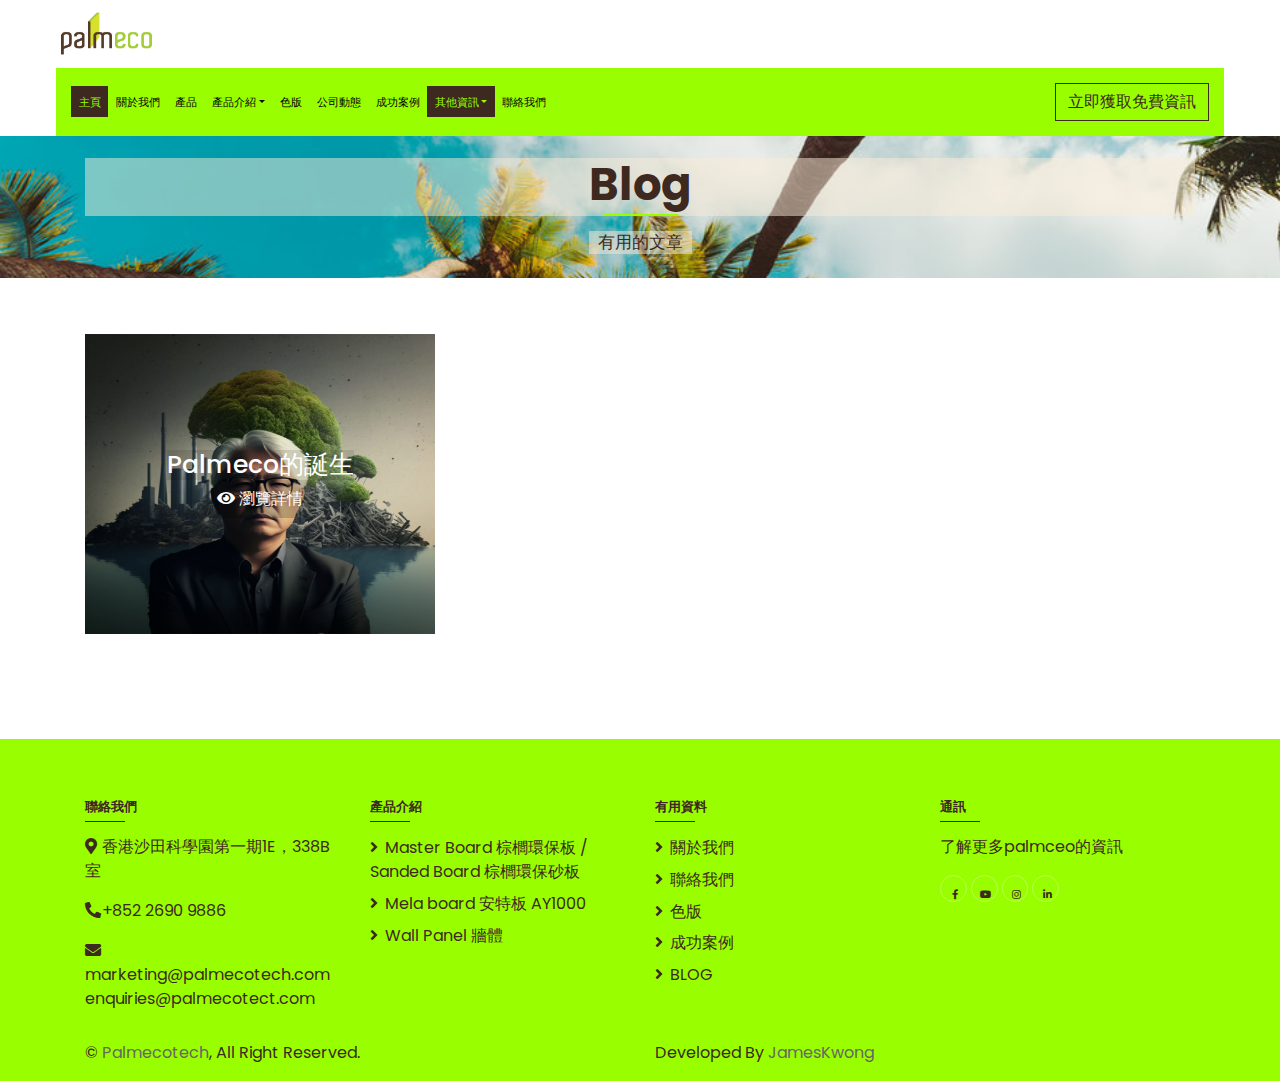
<file: blogMain.html>
<!DOCTYPE html>
<html lang="en">
    <head>
        <meta charset="utf-8">
        <title>Palmecotech-HK</title>
        <meta content="width=device-width, initial-scale=1.0" name="viewport">
        <meta content="Construction Company Website Template" name="keywords">
        <meta content="Construction Company Website Template" name="description">
        <link rel = "icon" type = "img/icon.png" href = "img/icon.png">
        <!-- Favicon -->
        <link href="img/favicon.ico" rel="icon">

        <!-- Google Font -->
        <link href="https://fonts.googleapis.com/css2?family=Poppins:wght@100;200;300;400;500;600;700;800;900&display=swap" rel="stylesheet">

        <!-- CSS Libraries -->
        <link href="https://stackpath.bootstrapcdn.com/bootstrap/4.4.1/css/bootstrap.min.css" rel="stylesheet">
        <link href="https://cdnjs.cloudflare.com/ajax/libs/font-awesome/5.10.0/css/all.min.css" rel="stylesheet">
        <link href="lib/flaticon/font/flaticon.css" rel="stylesheet"> 
        <link href="lib/animate/animate.min.css" rel="stylesheet">
        <link href="lib/owlcarousel/assets/owl.carousel.min.css" rel="stylesheet">
        <link href="lib/lightbox/css/lightbox.min.css" rel="stylesheet">
        <link href="lib/slick/slick.css" rel="stylesheet">
        <link href="lib/slick/slick-theme.css" rel="stylesheet">

        <!-- Template Stylesheet -->
        <link href="css/style.css" rel="stylesheet">
    </head>

    <body>
        <div class="wrapper">
            <!-- Top Bar Start -->
            <div class="top-bar">
                <div class="container-fluid">
                    <div class="row align-items-center">
                        <div class="col-lg-4 col-md-12">
                            <div class="logo">
                                <a href="index.html">
                                    <!-- LOGO -->
                                    <img src="img/PalmecoLogo.png" >
                                    <!-- <img src="img/logo.jpg" alt="Logo"> -->
                                </a>
                            </div>
                        </div>
                    
                    </div>
                </div>
            </div>
            <!-- Top Bar End -->

            <!-- Nav Bar Start -->
            <div class="nav-bar">
                <div class="container-fluid">
                    <nav class="navbar navbar-expand-lg bg-dark navbar-dark">
                        <a href="#" class="navbar-brand">頁面</a>
                        <button type="button" class="navbar-toggler" data-toggle="collapse" data-target="#navbarCollapse">
                            <span class="navbar-toggler-icon"></span>
                        </button>

                        <div class="collapse navbar-collapse justify-content-between" id="navbarCollapse">
                            <div class="navbar-nav mr-auto">
                                <a href="index.html" class="nav-item nav-link active">主頁</a>
                                <a href="about.html" class="nav-item nav-link">關於我們</a>
                                <a href="productList2.html" class="nav-item nav-link">產品</a>
                                <div class="nav-item dropdown">
                                    <a href="#" class="nav-link dropdown-toggle" data-toggle="dropdown">產品介紹</a>
                                    <div class="dropdown-menu">
                                        <a href="product/masterBorad.html" class="dropdown-item">Master Board 棕櫚環保板 / Sanded Board 棕櫚環保砂板</a>  
                                        <a href="product/melaBroad.html" class="dropdown-item">Melaboard 安特板</a>
                                        <a href="product/wallPanel.html" class="dropdown-item">Wall Panel 牆體</a>
                                    </div>
                                </div>
                                <a href="colorPalette.html" class="nav-item nav-link">色版</a>
                                <a href="companyNews.html" class="nav-item nav-link">公司動態</a>
                                <a href="portfolio.html" class="nav-item nav-link">成功案例</a>
                                <div class="nav-item dropdown">
                                    <a href="#" class="nav-link dropdown-toggle active" data-toggle="dropdown">其他資訊</a>
                                    <div class="dropdown-menu">
                                        <a href="blogMain.html" class="dropdown-item">文章</a>
                                       <!--  <a href="#" class="dropdown-item">教學</a> -->
                                      <!--   <a href="faq/faq.html" class="dropdown-item">FAQ</a> -->
                                     
                                    </div>
                                </div>
                               
                                <a href="contact.html" class="nav-item nav-link">聯絡我們</a>
                            </div>
                            <div class="ml-auto">
                                <a class="btn" href="contact.html">立即獲取免費資訊</a>
                            </div>
                        </div>
                    </nav>
                </div>
            </div>
            <!-- Nav Bar End -->

            
            
            <!-- Page Header Start -->
            <div class="page-header">
                <div class="container">
                    <div class="row">
                        <div class="col-12">
                            <h2>Blog</h2>
                        </div>
                        <div class="col-12">
                            <a href="">有用的文章</a>
                           
                        </div>
                    </div>
                </div>
            </div>
            <!-- Page Header End -->


            <!-- Portfolio Start -->
            <div class="portfolio">
                <div class="container">
                 <!--    <div class="section-header text-center">
                        <p>公司動態</p>
                        <h2>我們的最新消息</h2>
                    </div> -->
                   <!--  <div class="row">
                        <div class="col-12">
                            <ul id="portfolio-flters">
                                <li data-filter="*" class="filter-active">全部</li>
                                <li data-filter=".first">棕櫚環保板 (Master Board)</li>
                                <li data-filter=".second">棕科地聚隔熱板</li>
                                <li data-filter=".third">棕科飾面板 </li>
                            </ul>
                        </div>
                    </div> -->
                    <div class="row portfolio-container">
                    
                        <!--s1 start-->
                        
                     
                      <!-- START MASTER BOARD*************************************************************************-->
                       <!--s1 start-->
                    
                       <div class="col-lg-4 col-md-6 col-sm-12 portfolio-item first wow fadeInUp" data-wow-delay="0.1s">
                        <div class="column">
                            <div class="effect-10">
                                <div class="effect-img">
                                    <img src="blog/blogImg/asssssssssssssssssssssss_The_background_is_about_environmental__5f886a97-c4a5-4f33-a246-6435a080b78c.png" alt="Team Image">
                                </div>
                                <div class="effect-text">
                                    <h2>
                                      
                                      Palmeco的誕生</h2>
                                    <div class="effect-detail">
                                        <p>2023年3月16日:
                                            Palmeco起源故事 </p>
                                       
                                    </div>
                                    <div class="effect-btn">
                                        <a class="btn" href="blog/blog1.html" ><i class="fa fa-eye"></i> 瀏覽詳情</a>
                                    </div>
                                </div>
                            </div>
                        </div>
                    </div>
                     <!--S1 END -->
                  
                     
                        </div>
                       

                     <!-- End Color BOARD*************************************************************************-->
                    <!---->
                      
                    
                    <!--***************************************-
                        ************Learn more ****************
                        ***************************************-->
                    <!-- <div class="row">
                        <div class="col-12 load-more">
                            <a class="btn" href="#">Load More</a>
                        </div>
                    </div> -->
                </div>
            </div>
            <!-- Portfolio End -->


            <!-- Footer Start -->
            <div class="footer wow fadeIn" data-wow-delay="0.3s">
                <div class="container">
                    <div class="row">
                        <div class="col-md-6 col-lg-3">
                            <div class="footer-contact">
                                <h2>聯絡我們</h2>
                                <p><i class="fa fa-map-marker-alt"></i>香港沙田科學園第一期1E，338B室</p>
                                <p><i class="fa fa-phone-alt"></i>+852 2690 9886</p>
                                <p><i class="fa fa-envelope"></i>marketing@palmecotech.com <br>
                                      enquiries@palmecotect.com</p>
                               <!--  <div class="footer-social"> -->
                                   <!--  <a href=""><i class="fab fa-whatsapp"></i></a> -->
                                    <!-- <a href="https://www.facebook.com/palmecotech/"><i class="fab fa-facebook-f"></i></a>
                                    <a href="https://www.youtube.com/@palmecotechlimited2291"><i class="fab fa-youtube"></i></a>
                                    <a href="https://www.instagram.com/palmecotechhk/"><i class="fab fa-instagram"></i></a>
                                    <a href="https://www.linkedin.com/company/palmeco/mycompany/"><i class="fab fa-linkedin-in"></i></a>
                                </div> -->
                            </div>
                        </div>
                        <div class="col-md-6 col-lg-3">
                            <div class="footer-link">
                                <h2>產品介紹</h2>
                                <a href="product/masterBorad.html">Master Board 棕櫚環保板 / Sanded Board 棕櫚環保砂板</a>                   
                                <a href="product/melaBroad.html">Mela board 安特板 AY1000</a>
                                <a href="product/wallPanel.html">Wall Panel 牆體</a>
                               <!--  <a href="">Fixing & Support</a> -->
                            </div>
                        </div>
                        <div class="col-md-6 col-lg-3">
                            <div class="footer-link">
                                <h2>有用資料</h2>
                                <a href="about.html">關於我們</a>
                                <a href="contact.html">聯絡我們</a>
                                <a href="colorPalette.html">色版</a>
                                <a href="portfolio.html">成功案例</a>
                              <!--   <a href="">安裝教學</a> -->
                                <a href="blogMain.html">BLOG</a>
                                <!-- <a href="">FAQ</a> -->
                            </div>
                        </div>
                        <div class="col-md-6 col-lg-3">
                            <div class="newsletter">
                                <h2>通訊</h2>
                                <p>
                                    了解更多palmceo的資訊
                                </p>
                                <div class="footer-social">
                                    <!--  <a href=""><i class="fab fa-whatsapp"></i></a> -->
                                     <a href="https://www.facebook.com/palmecotech/"><i class="fab fa-facebook-f"></i></a>
                                     <a href="https://www.youtube.com/@palmecotechlimited2291"><i class="fab fa-youtube"></i></a>
                                     <a href="https://www.instagram.com/palmecotechhk/"><i class="fab fa-instagram"></i></a>
                                     <a href="https://www.linkedin.com/company/palmeco/mycompany/"><i class="fab fa-linkedin-in"></i></a>
                                 </div>
                            </div>
                        </div>
                    </div>
                </div>
                <!-- <div class="container footer-menu">
                    <div class="f-menu">
                        <a href="">Terms of use</a>
                        <a href="">Privacy policy</a>
                        <a href="">Cookies</a>
                        <a href="">Help</a>
                        <a href="">FQAs</a>
                    </div>
                </div> -->
                <div class="container copyright">
                    <div class="row">
                        <div class="col-md-6">
                            <p>&copy; <a href="#">Palmecotech</a>, All Right Reserved.</p>
                        </div>
            
            
                        <div class="col-md-6">
                            <p>Developed By <a href="#">JamesKwong</a></p>
                        </div>
                    </div>
                </div> 
            </div>
            <!-- Footer End -->

            <a href="#" class="back-to-top"><i class="fa fa-chevron-up"></i></a>
        </div>

        <!-- JavaScript Libraries -->
        <script src="https://code.jquery.com/jquery-3.4.1.min.js"></script>
        <script src="https://stackpath.bootstrapcdn.com/bootstrap/4.4.1/js/bootstrap.bundle.min.js"></script>
        <script src="lib/easing/easing.min.js"></script>
        <script src="lib/wow/wow.min.js"></script>
        <script src="lib/owlcarousel/owl.carousel.min.js"></script>
        <script src="lib/isotope/isotope.pkgd.min.js"></script>
        <script src="lib/lightbox/js/lightbox.min.js"></script>
        <script src="lib/waypoints/waypoints.min.js"></script>
        <script src="lib/counterup/counterup.min.js"></script>
        <script src="lib/slick/slick.min.js"></script>

        <!-- Template Javascript -->
        <script src="js/main.js"></script>
        <script src="js/blog.js"></script>
        
    </body>
</html>
</file>
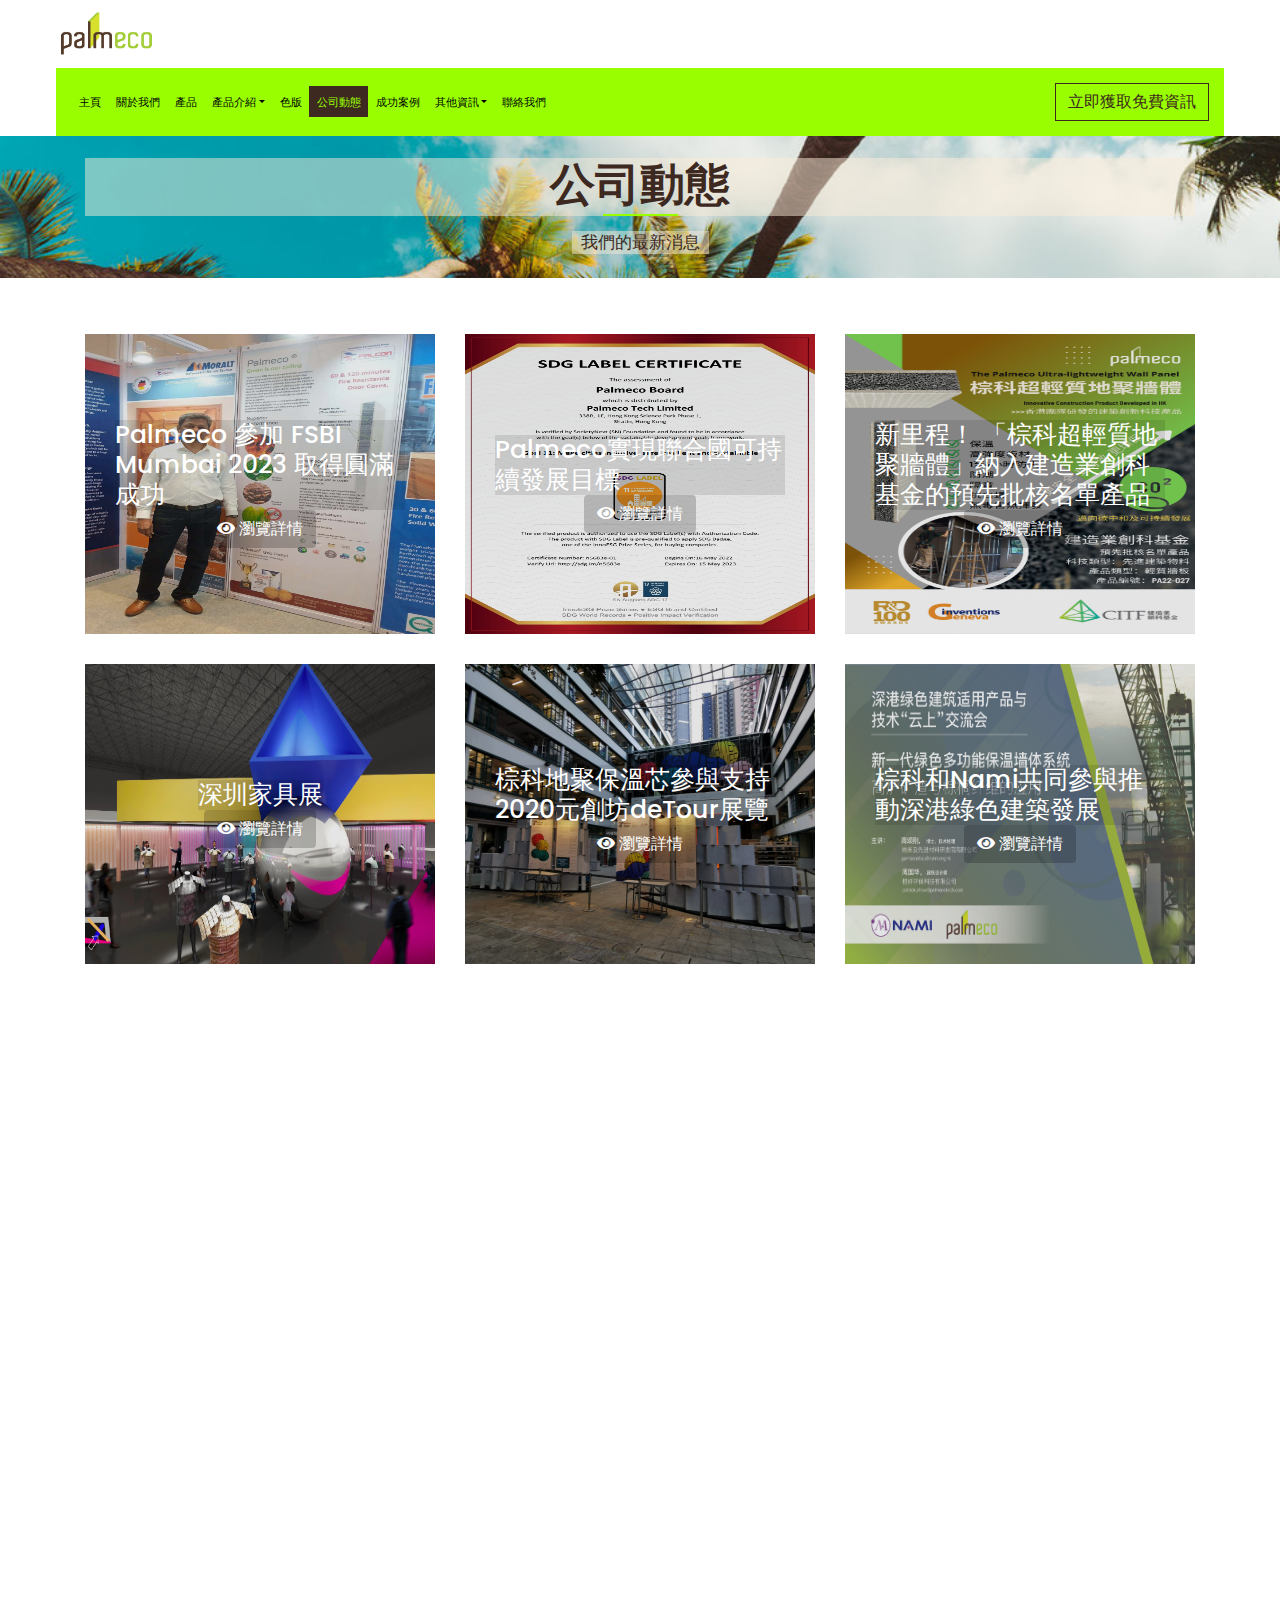
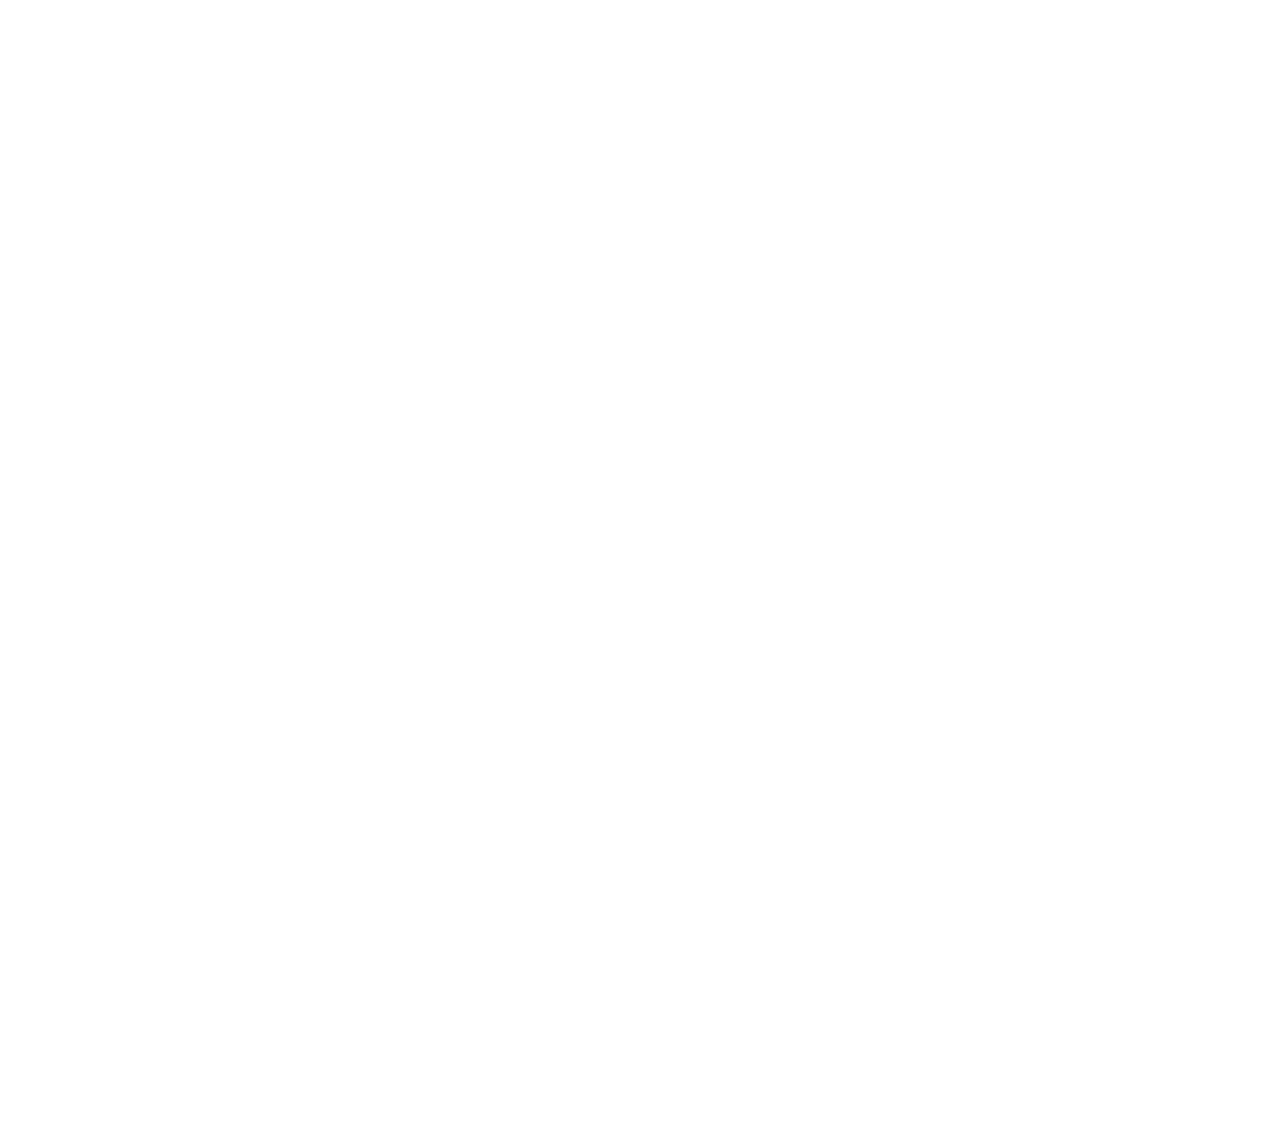
<file: companyNews.html>
<!DOCTYPE html>
<html lang="en">
    <head>
        <meta charset="utf-8">
        <title>Palmecotech-HK</title>
        <link rel = "icon" type = "img/icon.png" href = "img/icon.png">
        <meta content="width=device-width, initial-scale=1.0" name="viewport">
        <meta content="Construction Company Website Template" name="keywords">
        <meta content="Construction Company Website Template" name="description">

        <!-- Favicon -->
        <link href="img/favicon.ico" rel="icon">

        <!-- Google Font -->
        <link href="https://fonts.googleapis.com/css2?family=Poppins:wght@100;200;300;400;500;600;700;800;900&display=swap" rel="stylesheet">

        <!-- CSS Libraries -->
        <link href="https://stackpath.bootstrapcdn.com/bootstrap/4.4.1/css/bootstrap.min.css" rel="stylesheet">
        <link href="https://cdnjs.cloudflare.com/ajax/libs/font-awesome/5.10.0/css/all.min.css" rel="stylesheet">
        <link href="lib/flaticon/font/flaticon.css" rel="stylesheet"> 
        <link href="lib/animate/animate.min.css" rel="stylesheet">
        <link href="lib/owlcarousel/assets/owl.carousel.min.css" rel="stylesheet">
        <link href="lib/lightbox/css/lightbox.min.css" rel="stylesheet">
        <link href="lib/slick/slick.css" rel="stylesheet">
        <link href="lib/slick/slick-theme.css" rel="stylesheet">

        <!-- Template Stylesheet -->
        <link href="css/style.css" rel="stylesheet">
    </head>

    <body>
        <div class="wrapper">
            <!-- Top Bar Start -->
            <div class="top-bar">
                <div class="container-fluid">
                    <div class="row align-items-center">
                        <div class="col-lg-4 col-md-12">
                            <div class="logo">
                                <a href="index.html">
                                    <!-- LOGO -->
                                    <img src="img/PalmecoLogo.png" >
                                    <!-- <img src="img/logo.jpg" alt="Logo"> -->
                                </a>
                            </div>
                        </div>
                    
                    </div>
                </div>
            </div>
            <!-- Top Bar End -->

            <!-- Nav Bar Start -->
            <div class="nav-bar">
                <div class="container-fluid">
                    <nav class="navbar navbar-expand-lg bg-dark navbar-dark">
                        <a href="#" class="navbar-brand">頁面</a>
                        <button type="button" class="navbar-toggler" data-toggle="collapse" data-target="#navbarCollapse">
                            <span class="navbar-toggler-icon"></span>
                        </button>

                        <div class="collapse navbar-collapse justify-content-between" id="navbarCollapse">
                            <div class="navbar-nav mr-auto">
                                <a href="index.html" class="nav-item nav-link">主頁</a>
                                <a href="about.html" class="nav-item nav-link">關於我們</a>
                                <a href="productList2.html" class="nav-item nav-link">產品</a>
                                <div class="nav-item dropdown">
                                    <a href="#" class="nav-link dropdown-toggle" data-toggle="dropdown">產品介紹</a>
                                    <div class="dropdown-menu">
                                        <a href="product/masterBorad.html" class="dropdown-item">Master Board 棕櫚環保板 / Sanded Board 棕櫚環保砂板</a>  
                                        <a href="product/melaBroad.html" class="dropdown-item">Melaboard 安特板</a>
                                        <a href="product/wallPanel.html" class="dropdown-item">Wall Panel 牆體</a>
                                    </div>
                                </div>
                                <a href="colorPalette.html" class="nav-item nav-link">色版</a>
                                <a href="companyNews.html" class="nav-item nav-link active">公司動態</a>
                                <a href="portfolio.html" class="nav-item nav-link">成功案例</a>
                                <div class="nav-item dropdown">
                                    <a href="#" class="nav-link dropdown-toggle" data-toggle="dropdown">其他資訊</a>
                                    <div class="dropdown-menu">
                                        <a href="blogMain.html" class="dropdown-item">文章</a>
                                       <!--  <a href="#" class="dropdown-item">教學</a> -->
                                      <!--   <a href="faq/faq.html" class="dropdown-item">FAQ</a> -->
                                     
                                    </div>
                                </div>
                               
                                <a href="contact.html" class="nav-item nav-link">聯絡我們</a>
                            </div>
                            <div class="ml-auto">
                                <a class="btn" href="contact.html">立即獲取免費資訊</a>
                            </div>
                        </div>
                    </nav>
                </div>
            </div>
            <!-- Nav Bar End -->

            
            
            <!-- Page Header Start -->
            <div class="page-header">
                <div class="container">
                    <div class="row">
                        <div class="col-12">
                            <h2>公司動態</h2>
                        </div>
                        <div class="col-12">
                            <a href="">我們的最新消息</a>
                           
                        </div>
                    </div>
                </div>
            </div>
            <!-- Page Header End -->


            <!-- Portfolio Start -->
            <div class="portfolio">
                <div class="container">
                 <!--    <div class="section-header text-center">
                        <p>公司動態</p>
                        <h2>我們的最新消息</h2>
                    </div> -->
                   <!--  <div class="row">
                        <div class="col-12">
                            <ul id="portfolio-flters">
                                <li data-filter="*" class="filter-active">全部</li>
                                <li data-filter=".first">棕櫚環保板 (Master Board)</li>
                                <li data-filter=".second">棕科地聚隔熱板</li>
                                <li data-filter=".third">棕科飾面板 </li>
                            </ul>
                        </div>
                    </div> -->
                    <div class="row portfolio-container">
                    
                        <!--s1 start-->
                        
                     
                      <!-- START MASTER BOARD*************************************************************************-->
                       <!--s1 start-->
                       <div class="col-lg-4 col-md-6 col-sm-12 portfolio-item first wow fadeInUp" data-wow-delay="0.1s">
                        <div class="column">
                            <div class="effect-10">
                                <div class="effect-img">
                                    <img src="img/companyNews/news171.jpg" alt="Team Image">
                                </div>
                                <div class="effect-text">
                                    <h2>
                                      
                                        Palmeco 參加 FSBI Mumbai 2023 取得圓滿成功</h2>
                                    <div class="effect-detail">
                                        <p>2022年5月21日:
                                            Palmeco致力於開發和生產廣泛的環保建材。最近，我們榮幸地參加了FSBI Mumbai 2023。 FSBI是印度首個專注於被動式防火保護行業產品、解決方案和技術的展覽會和多維平台。

                                            在展會期間，我們的區域分銷商展示了一扇由Palmeco Geo-insulator製成的防火門。這種創新材料非常適合用於防火門，可以提高建築的整體安全性和安全性。它具有輕量化的優勢，使得安裝和處理更加方便。同時，使用綠色材料也意味著它是任何建築項目的負責任的選擇。
                                            
                                            Palmeco Geo-insulator可用於牆壁和天花板，提供出色的防火保護，同時增強建築安全性。 </p>
                                       
                                    </div>
                                    <div class="effect-btn">
                                        <a class="btn" href="companyNews/companyNews17.html" ><i class="fa fa-eye"></i> 瀏覽詳情</a>
                                    </div>
                                </div>
                            </div>
                        </div>
                    </div>
                     <!--S1 END -->
                       <!--s1 start-->
                       <div class="col-lg-4 col-md-6 col-sm-12 portfolio-item first wow fadeInUp" data-wow-delay="0.1s">
                        <div class="column">
                            <div class="effect-10">
                                <div class="effect-img">
                                    <img src="img/companyNews/news161.jpg" alt="Team Image">
                                </div>
                                <div class="effect-text">
                                    <h2>
                                      
                                        Palmeco實現聯合國可持續發展目標</h2>
                                    <div class="effect-detail">
                                        <p>2022年5月21日:
                                            Palmeco棕櫚環保板的功能特性符合聯合國可持續發展目標框架中的目標11原則: 使城市具有包容性、 更安全、彈性和可持續發展。
                                        </p>
                                       
                                    </div>
                                    <div class="effect-btn">
                                        <a class="btn" href="companyNews/companyNews16.html" ><i class="fa fa-eye"></i> 瀏覽詳情</a>
                                    </div>
                                </div>
                            </div>
                        </div>
                    </div>
                     <!--S1 END -->

                          <!--s1 start-->
                          <div class="col-lg-4 col-md-6 col-sm-12 portfolio-item first wow fadeInUp" data-wow-delay="0.1s">
                            <div class="column">
                                <div class="effect-10">
                                    <div class="effect-img">
                                        <img src="img/companyNews/news151.png" alt="Team Image">
                                    </div>
                                    <div class="effect-text">
                                        <h2>新里程！ 「棕科超輕質地聚牆體」納入建造業創科基金的預先批核名單產品</h2>
                                        <div class="effect-detail">
                                            <p>2021年9月20日:「棕科超輕質地聚牆體」已於2022年8月被納入建造業創科基金的預先批核名單產品。</p>
                                           
                                        </div>
                                        <div class="effect-btn">
                                            <a class="btn" href="companyNews/companyNews15.html" ><i class="fa fa-eye"></i> 瀏覽詳情</a>
                                        </div>
                                    </div>
                                </div>
                            </div>
                        </div>
                         <!--S1 END -->
                     
                              <!--s1 start-->
                       <div class="col-lg-4 col-md-6 col-sm-12 portfolio-item first wow fadeInUp" data-wow-delay="0.1s">
                        <div class="column">
                            <div class="effect-10">
                                <div class="effect-img">
                                    <img src="img/companyNews/news141.jpg" alt="Team Image">
                                </div>
                                <div class="effect-text">
                                    <h2>深圳家具展</h2>
                                    <div class="effect-detail">
                                        <p>2021年3月17日: Palmeco 棕科應深圳時尚家居設計週首席設計師策展人呂達文先生及阮文韜先生的邀請，設計週主題名為「未來建築和設計的靈感-新材料和新應用」的建築空間裝置展。</p>
                                       
                                    </div>
                                    <div class="effect-btn">
                                        <a class="btn" href="companyNews/companyNews14.html" ><i class="fa fa-eye"></i> 瀏覽詳情</a>
                                    </div>
                                </div>
                            </div>
                        </div>
                    </div>
                     <!--S1 END -->
                     
                          <!--s1 start-->
                          <div class="col-lg-4 col-md-6 col-sm-12 portfolio-item first wow fadeInUp" data-wow-delay="0.1s">
                            <div class="column">
                                <div class="effect-10">
                                    <div class="effect-img">
                                        <img src="img/companyNews/news131.jpg" alt="Team Image">
                                    </div>
                                    <div class="effect-text">
                                        <h2>棕科地聚保溫芯參與支持2020元創坊deTour展覽</h2>
                                        <div class="effect-detail">
                                            <p>2020年11月28日:由PMQ元創坊主。 Detour為香港的年度設計活動，展示來自本地及海外創意人才的作品及意念。</p>
                                           
                                        </div>
                                        <div class="effect-btn">
                                            <a class="btn" href="companyNews/companyNews13.html" ><i class="fa fa-eye"></i> 瀏覽詳情</a>
                                        </div>
                                    </div>
                                </div>
                            </div>
                        </div>
                         <!--S1 END -->
                     
                              <!--s1 start-->
                       <div class="col-lg-4 col-md-6 col-sm-12 portfolio-item first wow fadeInUp" data-wow-delay="0.1s">
                        <div class="column">
                            <div class="effect-10">
                                <div class="effect-img">
                                    <img src="img/companyNews/news121.jpg" alt="Team Image">
                                </div>
                                <div class="effect-text">
                                    <h2>棕科和Nami共同參與推動深港綠色建築發展</h2>
                                    <div class="effect-detail">
                                        <p>2020年8月31日:納米和先進材料研究所（NAMI）及棕科環保科技有限公司（Palmeco）獲邀參與2020年深港綠色建築適用產品與技術“雲上”交流會，分享地聚保溫板產品技術及牆體應用。</p>
                                       
                                    </div>
                                    <div class="effect-btn">
                                        <a class="btn" href="companyNews/companyNews12.html" ><i class="fa fa-eye"></i> 瀏覽詳情</a>
                                    </div>
                                </div>
                            </div>
                        </div>
                    </div>
                     <!--S1 END -->
                     
                          <!--s1 start-->
                          <div class="col-lg-4 col-md-6 col-sm-12 portfolio-item first wow fadeInUp" data-wow-delay="0.1s">
                            <div class="column">
                                <div class="effect-10">
                                    <div class="effect-img">
                                        <img src="img/companyNews/news111.jpg" alt="Team Image">
                                    </div>
                                    <div class="effect-text">
                                        <h2>慶祝綠色建築議會十週年   棕科分享創新經驗</h2>
                                        <div class="effect-detail">
                                            <p>2019年12月21日:棕科董事長劉釗錦先生獲邀參與綠色建築議會十週年的會議, 出席發表演說,  分享公司在創新及研發棕科地聚保溫芯和地聚隔熱板的經驗。</p>
                                           
                                        </div>
                                        <div class="effect-btn">
                                            <a class="btn" href="companyNews/companyNews11.html" ><i class="fa fa-eye"></i> 瀏覽詳情</a>
                                        </div>
                                    </div>
                                </div>
                            </div>
                        </div>
                         <!--S1 END -->
                     
                              <!--s1 start-->
                       <div class="col-lg-4 col-md-6 col-sm-12 portfolio-item first wow fadeInUp" data-wow-delay="0.1s">
                        <div class="column">
                            <div class="effect-10">
                                <div class="effect-img">
                                    <img src="img/companyNews/news101.jpg" alt="Team Image">
                                </div>
                                <div class="effect-text">
                                    <h2>棕科地聚保溫芯入圍2019年世界創新研發100項大獎</h2>
                                    <div class="effect-detail">
                                        <p>2019年12月12日:棕科和納米先進材料研究所（NAMI）合作研發的地聚保溫芯,  入圍2019年世界創新研發100大獎。</p>
                                       
                                    </div>
                                    <div class="effect-btn">
                                        <a class="btn" href="companyNews/companyNews10.html" ><i class="fa fa-eye"></i> 瀏覽詳情</a>
                                    </div>
                                </div>
                            </div>
                        </div>
                    </div>
                     <!--S1 END -->
                     
                          <!--s1 start-->
                          <div class="col-lg-4 col-md-6 col-sm-12 portfolio-item first wow fadeInUp" data-wow-delay="0.1s">
                            <div class="column">
                                <div class="effect-10">
                                    <div class="effect-img">
                                        <img src="img/companyNews/news91.jpg" alt="Team Image">
                                    </div>
                                    <div class="effect-text">
                                        <h2>棕科地聚保溫板牆體     耐火性能高達到4小時</h2>
                                        <div class="effect-detail">
                                            <p>棕科地聚保溫板牆體按照歐盟標準(BS EN 1364-1:1999) 進行，在香港港政府認可檢測中心（Hoklas）- 輝固檢測中心, 成功通過了4小時防火不燃檢測。</p>
                                           
                                        </div>
                                        <div class="effect-btn">
                                            <a class="btn" href="companyNews/companyNews9.html" ><i class="fa fa-eye"></i> 瀏覽詳情</a>
                                        </div>
                                    </div>
                                </div>
                            </div>
                        </div>
                         <!--S1 END -->
                     
                              <!--s1 start-->
                       <div class="col-lg-4 col-md-6 col-sm-12 portfolio-item first wow fadeInUp" data-wow-delay="0.1s">
                        <div class="column">
                            <div class="effect-10">
                                <div class="effect-img">
                                    <img src="img/companyNews/news81.jpg" alt="Team Image">
                                </div>
                                <div class="effect-text">
                                    <h2>迪拜設計週展出棕科創新可持續產品</h2>
                                    <div class="effect-detail">
                                        <p>2019年11月26日:棕科在2019年迪拜設計週（Dubai Design Week）上展出了一系列創新可持續產品。</p>
                                       
                                    </div>
                                    <div class="effect-btn">
                                        <a class="btn" href="companyNews/companyNews8.html" ><i class="fa fa-eye"></i> 瀏覽詳情</a>
                                    </div>
                                </div>
                            </div>
                        </div>
                    </div>
                     <!--S1 END -->
                     
                          <!--s1 start-->
                          <div class="col-lg-4 col-md-6 col-sm-12 portfolio-item first wow fadeInUp" data-wow-delay="0.1s">
                            <div class="column">
                                <div class="effect-10">
                                    <div class="effect-img">
                                        <img src="img/companyNews/news71.jpg" alt="Team Image">
                                    </div>
                                    <div class="effect-text">
                                        <h2>與香港建築師分享, 建材創新經驗</h2>
                                        <div class="effect-detail">
                                            <p>2019年9月4日:棕科創始人劉釗錦先生獲邀出席香港建築師學會研討會, 主講“材料創新和建築可持續性”及綠色建築的發展。</p>
                                           
                                        </div>
                                        <div class="effect-btn">
                                            <a class="btn" href="companyNews/companyNews7.html" ><i class="fa fa-eye"></i> 瀏覽詳情</a>
                                        </div>
                                    </div>
                                </div>
                            </div>
                        </div>
                         <!--S1 END -->
                     
                              <!--s1 start-->
                       <div class="col-lg-4 col-md-6 col-sm-12 portfolio-item first wow fadeInUp" data-wow-delay="0.1s">
                        <div class="column">
                            <div class="effect-10">
                                <div class="effect-img">
                                    <img src="img/companyNews/news61.jpg" alt="Team Image">
                                </div>
                                <div class="effect-text">
                                    <h2>棕科在第47屆國際發明展上獲得金獎</h2>
                                    <div class="effect-detail">
                                        <p>2019年4月12日:棕科地聚保溫芯和地聚隔熱板分別在展會上獲得了兩項金獎，一項是建築和工程類別，另一項是建築材料類別。</p>
                                       
                                    </div>
                                    <div class="effect-btn">
                                        <a class="btn" href="companyNews/companyNews6.html" ><i class="fa fa-eye"></i> 瀏覽詳情</a>
                                    </div>
                                </div>
                            </div>
                        </div>
                    </div>
                     <!--S1 END -->
                     
                          <!--s1 start-->
                          <div class="col-lg-4 col-md-6 col-sm-12 portfolio-item first wow fadeInUp" data-wow-delay="0.1s">
                            <div class="column">
                                <div class="effect-10">
                                    <div class="effect-img">
                                        <img src="img/companyNews/news51.jpg" alt="Team Image">
                                    </div>
                                    <div class="effect-text">
                                        <h2>棕科是菲律賓政府住房建築物料的官方供應商</h2>
                                        <div class="effect-detail">
                                            <p>2019年4月8日:菲律賓棕科已被菲律賓政府確認為該國住房、翻修和重建項目的官方建築供應商。</p>
                                           
                                        </div>
                                        <div class="effect-btn">
                                            <a class="btn" href="companyNews/companyNews5.html" ><i class="fa fa-eye"></i> 瀏覽詳情</a>
                                        </div>
                                    </div>
                                </div>
                            </div>
                        </div>
                         <!--S1 END -->
                     
                              <!--s1 start-->
                       <div class="col-lg-4 col-md-6 col-sm-12 portfolio-item first wow fadeInUp" data-wow-delay="0.1s">
                        <div class="column">
                            <div class="effect-10">
                                <div class="effect-img">
                                    <img src="img/companyNews/news41.jpg" alt="Team Image">
                                </div>
                                <div class="effect-text">
                                    <h2>棕科在第一屆亞洲發明展上獲得金獎和全場總冠軍的最高榮譽</h2>
                                    <div class="effect-detail">
                                        <p>2018年12月7日:棕科在第一屆亞洲發明展上獲得金獎和全場總冠軍的最高榮譽</p>
                                       
                                    </div>
                                    <div class="effect-btn">
                                        <a class="btn" href="companyNews/companyNews4.html" ><i class="fa fa-eye"></i> 瀏覽詳情</a>
                                    </div>
                                </div>
                            </div>
                        </div>
                    </div>
                     <!--S1 END -->
                     
                          <!--s1 start-->
                          <div class="col-lg-4 col-md-6 col-sm-12 portfolio-item first wow fadeInUp" data-wow-delay="0.1s">
                            <div class="column">
                                <div class="effect-10">
                                    <div class="effect-img">
                                        <img src="img/companyNews/news31.jpg" alt="Team Image">
                                    </div>
                                    <div class="effect-text">
                                        <h2>Bond Interiors 在設計比賽中使用棕科環保板</h2>
                                        <div class="effect-detail">
                                            <p>2018年12月6日:棕科阿聯酋地區客人- Bond Interiors 和美國拉斯哈伊馬大學(AURAK)合作,   以棕櫚環保板作為主材料</p>
                                           
                                        </div>
                                        <div class="effect-btn">
                                            <a class="btn" href="companyNews/companyNews3.html" ><i class="fa fa-eye"></i> 瀏覽詳情</a>
                                        </div>
                                    </div>
                                </div>
                            </div>
                        </div>
                         <!--S1 END -->
                     
                              <!--s1 start-->
                       <div class="col-lg-4 col-md-6 col-sm-12 portfolio-item first wow fadeInUp" data-wow-delay="0.1s">
                        <div class="column">
                            <div class="effect-10">
                                <div class="effect-img">
                                    <img src="img/companyNews/news21.jpg" alt="Team Image">
                                </div>
                                <div class="effect-text">
                                    <h2>棕科在舊金山設計週首次亮相</h2>
                                    <div class="effect-detail">
                                        <p>2018年6月15日:棕科經銷商McFly LLC董事長譚文慶先生（中）向設計師介紹棕科產品, 分享棕科的核心價值ˎ 環保理念及 產品應用和優點等。</p>
                                       
                                    </div>
                                    <div class="effect-btn">
                                        <a class="btn" href="companyNews/companyNews2.html" ><i class="fa fa-eye"></i> 瀏覽詳情</a>
                                    </div>
                                </div>
                            </div>
                        </div>
                    </div>
                     <!--S1 END -->
                     
                          <!--s1 start-->
                          <div class="col-lg-4 col-md-6 col-sm-12 portfolio-item first wow fadeInUp" data-wow-delay="0.1s">
                            <div class="column">
                                <div class="effect-10">
                                    <div class="effect-img">
                                        <img src="img/companyNews/news1.jpg" alt="Team Image">
                                    </div>
                                    <div class="effect-text">
                                        <h2>Palmeco棕科建材參加2016年廣東21世紀海上絲綢之路國際博覽會</h2>
                                        <div class="effect-detail">
                                            <p>2017年10月25日:Palmeco棕科建材在展會期間展示了最新的產品和服務。棕科建材展位是最受歡迎的展位之一</p>
                                           
                                        </div>
                                        <div class="effect-btn">
                                            <a class="btn" href="companyNews/companyNews1.html" ><i class="fa fa-eye"></i> 瀏覽詳情</a>
                                        </div>
                                    </div>
                                </div>
                            </div>
                        </div>
                         <!--S1 END -->
                         
                     
                        </div>
                       

                     <!-- End Color BOARD*************************************************************************-->
                    <!---->
                      
                    
                    <!--***************************************-
                        ************Learn more ****************
                        ***************************************-->
                    <!-- <div class="row">
                        <div class="col-12 load-more">
                            <a class="btn" href="#">Load More</a>
                        </div>
                    </div> -->
                </div>
            </div>
            <!-- Portfolio End -->


            <!-- Footer Start -->
            <div class="footer wow fadeIn" data-wow-delay="0.3s">
                <div class="container">
                    <div class="row">
                        <div class="col-md-6 col-lg-3">
                            <div class="footer-contact">
                                <h2>聯絡我們</h2>
                                <p><i class="fa fa-map-marker-alt"></i>香港沙田科學園第一期1E，338B室</p>
                                <p><i class="fa fa-phone-alt"></i>+852 2690 9886</p>
                                <p><i class="fa fa-envelope"></i>marketing@palmecotech.com <br>
                                      enquiries@palmecotect.com</p>
                               <!--  <div class="footer-social"> -->
                                   <!--  <a href=""><i class="fab fa-whatsapp"></i></a> -->
                                    <!-- <a href="https://www.facebook.com/palmecotech/"><i class="fab fa-facebook-f"></i></a>
                                    <a href="https://www.youtube.com/@palmecotechlimited2291"><i class="fab fa-youtube"></i></a>
                                    <a href="https://www.instagram.com/palmecotechhk/"><i class="fab fa-instagram"></i></a>
                                    <a href="https://www.linkedin.com/company/palmeco/mycompany/"><i class="fab fa-linkedin-in"></i></a>
                                </div> -->
                            </div>
                        </div>
                        <div class="col-md-6 col-lg-3">
                            <div class="footer-link">
                                <h2>產品介紹</h2>
                                <a href="product/masterBorad.html">Master Board 棕櫚環保板 / Sanded Board 棕櫚環保砂板</a>                   
                                <a href="product/melaBroad.html">Mela board 安特板 AY1000</a>
                                <a href="product/wallPanel.html">Wall Panel 牆體</a>
                               <!--  <a href="">Fixing & Support</a> -->
                            </div>
                        </div>
                        <div class="col-md-6 col-lg-3">
                            <div class="footer-link">
                                <h2>有用資料</h2>
                                <a href="about.html">關於我們</a>
                                <a href="contact.html">聯絡我們</a>
                                <a href="colorPalette.html">色版</a>
                                <a href="portfolio.html">成功案例</a>
                              <!--   <a href="">安裝教學</a> -->
                                <a href="blogMain.html">BLOG</a>
                                <!-- <a href="">FAQ</a> -->
                            </div>
                        </div>
                        <div class="col-md-6 col-lg-3">
                            <div class="newsletter">
                                <h2>通訊</h2>
                                <p>
                                    了解更多palmceo的資訊
                                </p>
                                <div class="footer-social">
                                    <!--  <a href=""><i class="fab fa-whatsapp"></i></a> -->
                                     <a href="https://www.facebook.com/palmecotech/"><i class="fab fa-facebook-f"></i></a>
                                     <a href="https://www.youtube.com/@palmecotechlimited2291"><i class="fab fa-youtube"></i></a>
                                     <a href="https://www.instagram.com/palmecotechhk/"><i class="fab fa-instagram"></i></a>
                                     <a href="https://www.linkedin.com/company/palmeco/mycompany/"><i class="fab fa-linkedin-in"></i></a>
                                 </div>
                            </div>
                        </div>
                    </div>
                </div>
                <!-- <div class="container footer-menu">
                    <div class="f-menu">
                        <a href="">Terms of use</a>
                        <a href="">Privacy policy</a>
                        <a href="">Cookies</a>
                        <a href="">Help</a>
                        <a href="">FQAs</a>
                    </div>
                </div> -->
                <div class="container copyright">
                    <div class="row">
                        <div class="col-md-6">
                            <p>&copy; <a href="#">Palmecotech</a>, All Right Reserved.</p>
                        </div>
						
						
                        <div class="col-md-6">
                            <p>Developed By <a href="#">JamesKwong</a></p>
                        </div>
                    </div>
                </div> 
            </div>
            <!-- Footer End -->

            <a href="#" class="back-to-top"><i class="fa fa-chevron-up"></i></a>
        </div>

        <!-- JavaScript Libraries -->
        <script src="https://code.jquery.com/jquery-3.4.1.min.js"></script>
        <script src="https://stackpath.bootstrapcdn.com/bootstrap/4.4.1/js/bootstrap.bundle.min.js"></script>
        <script src="lib/easing/easing.min.js"></script>
        <script src="lib/wow/wow.min.js"></script>
        <script src="lib/owlcarousel/owl.carousel.min.js"></script>
        <script src="lib/isotope/isotope.pkgd.min.js"></script>
        <script src="lib/lightbox/js/lightbox.min.js"></script>
        <script src="lib/waypoints/waypoints.min.js"></script>
        <script src="lib/counterup/counterup.min.js"></script>
        <script src="lib/slick/slick.min.js"></script>

        <!-- Template Javascript -->
        <script src="js/main.js"></script>
    </body>
</html>
</file>
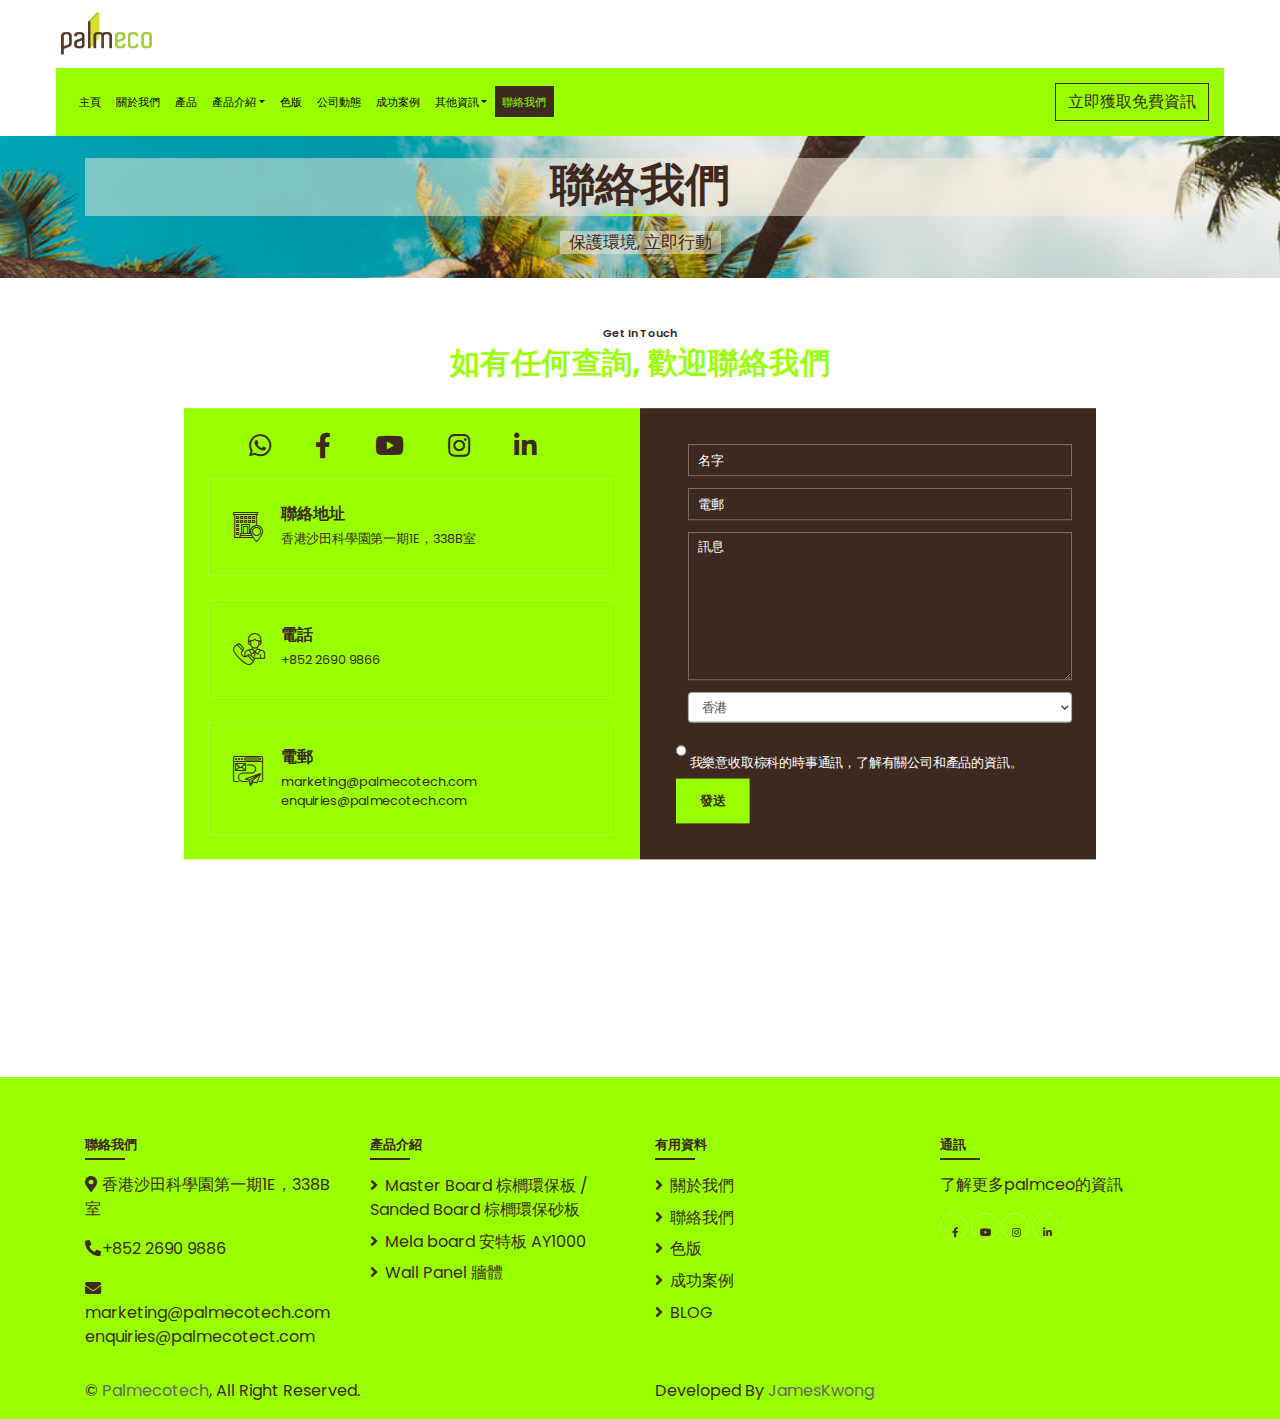
<file: contact.html>
<!DOCTYPE html>
<html lang="en">
    <head>
        <meta charset="utf-8">
        <title>Palmecotech-HK</title>
        <meta content="width=device-width, initial-scale=1.0" name="viewport">
        <meta content="Construction Company Website Template" name="keywords">
        <meta content="Construction Company Website Template" name="description">
        <link rel = "icon" type = "img/icon.png" href = "img/icon.png">

        <!-- Favicon -->
        <link href="img/favicon.ico" rel="icon">

        <!-- Google Font -->
        <link href="https://fonts.googleapis.com/css2?family=Poppins:wght@100;200;300;400;500;600;700;800;900&display=swap" rel="stylesheet">

        <!-- CSS Libraries -->
        <link href="https://stackpath.bootstrapcdn.com/bootstrap/4.4.1/css/bootstrap.min.css" rel="stylesheet">
        <link href="https://cdnjs.cloudflare.com/ajax/libs/font-awesome/5.10.0/css/all.min.css" rel="stylesheet">
        <link href="lib/flaticon/font/flaticon.css" rel="stylesheet"> 
        <link href="lib/animate/animate.min.css" rel="stylesheet">
        <link href="lib/owlcarousel/assets/owl.carousel.min.css" rel="stylesheet">
        <link href="lib/lightbox/css/lightbox.min.css" rel="stylesheet">
        <link href="lib/slick/slick.css" rel="stylesheet">
        <link href="lib/slick/slick-theme.css" rel="stylesheet">

    
        <link href="css/style.css" rel="stylesheet">
        
       
    </head>

    <body>
        <div class="wrapper">
          <!-- Top Bar Start -->
          <div class="top-bar">
            <div class="container-fluid">
                <div class="row align-items-center">
                    <div class="col-lg-4 col-md-12">
                        <div class="logo">
                            <a href="index.html">
                                <!-- LOGO -->
                                <img src="img/PalmecoLogo.png" >
                                <!-- <img src="img/logo.jpg" alt="Logo"> -->
                            </a>
                        </div>
                    </div>
                
                </div>
            </div>
        </div>
        <!-- Top Bar End -->

        <!-- Nav Bar Start -->
        <div class="nav-bar">
            <div class="container-fluid">
                <nav class="navbar navbar-expand-lg bg-dark navbar-dark">
                    <a href="#" class="navbar-brand">頁面</a>
                    <button type="button" class="navbar-toggler" data-toggle="collapse" data-target="#navbarCollapse">
                        <span class="navbar-toggler-icon"></span>
                    </button>

                    <div class="collapse navbar-collapse justify-content-between" id="navbarCollapse">
                        <div class="navbar-nav mr-auto">
                            <a href="index.html" class="nav-item nav-link">主頁</a>
                            <a href="about.html" class="nav-item nav-link">關於我們</a>
                            <a href="productList2.html" class="nav-item nav-link">產品</a>
                            <div class="nav-item dropdown">
                                <a href="#" class="nav-link dropdown-toggle" data-toggle="dropdown">產品介紹</a>
                                <div class="dropdown-menu">
                                    <a href="product/masterBorad.html" class="dropdown-item">Master Board 棕櫚環保板 / Sanded Board 棕櫚環保砂板</a>  
                                    <a href="product/melaBroad.html" class="dropdown-item">Melaboard 安特板</a>
                                    <a href="product/wallPanel.html" class="dropdown-item">Wall Panel 牆體</a>
                                </div>
                            </div>
                            <a href="colorPalette.html" class="nav-item nav-link">色版</a>
                            <a href="companyNews.html" class="nav-item nav-link">公司動態</a>
                            <a href="portfolio.html" class="nav-item nav-link">成功案例</a>
                            <div class="nav-item dropdown">
                                <a href="#" class="nav-link dropdown-toggle" data-toggle="dropdown">其他資訊</a>
                                <div class="dropdown-menu">
                                    <a href="blogMain.html" class="dropdown-item">文章</a>
                                   <!--  <a href="#" class="dropdown-item">教學</a> -->
                                  <!--   <a href="faq/faq.html" class="dropdown-item">FAQ</a> -->
                                 
                                </div>
                            </div>
                           
                            <a href="contact.html" class="nav-item nav-link active">聯絡我們</a>
                        </div>
                        <div class="ml-auto">
                            <a class="btn" href="contact.html">立即獲取免費資訊</a>
                        </div>
                    </div>
                </nav>
            </div>
        </div>
        <!-- Nav Bar End -->


       
            
            
            <!-- Page Header Start -->
            <div class="page-header">
                <div class="container">
                    <div class="row">
                        <div class="col-12">
                            <h2>聯絡我們</h2>
                        </div>
                        <div class="col-12">
                            <a href="">保護環境, 立即行動</a>
                        </div>
                    </div>
                </div>
            </div>
            <!-- Page Header End -->


            <!-- Contact Start -->
            <div class="contact wow fadeInUp">
                <div class="container">
                    <div class="section-header text-center">
                        <p>Get In Touch</p>
                        <h2>如有任何查詢,  歡迎聯絡我們</h2>
                     
                    </div>
                    <div class="row">
                        <div class="col-md-6">
                            <div class="contact-info">
                                <div class="callus">
                            
                                    <a href="https://api.whatsapp.com/send?phone=85251139486&text=%E6%88%91%E6%83%B3%E4%BA%86%E8%A7%A3%E6%9B%B4%E6%96%B0%E9%97%9C%E6%96%BCpalmeco%E7%94%A2%E5%93%81%E7%9A%84%E8%B3%87%E8%A8%8A"><i class="fab fa-whatsapp"></i></a>
                                    <a href="https://www.facebook.com/palmecotech/"><i class="fab fa-facebook-f"></i></a>
                                    <a href="https://www.youtube.com/@palmecotechlimited2291"><i class="fab fa-youtube"></i></a>
                                    <a href="https://www.instagram.com/palmecotechhk/"><i class="fab fa-instagram"></i></a>
                                    <a href="https://www.linkedin.com/company/palmeco/mycompany/"><i class="fab fa-linkedin-in"></i></a>
                                </div>
                                <div class="contact-item">
                                    <i class="flaticon-address"></i>
                                    <div class="contact-text">
                                        <h2>聯絡地址</h2>
                                        <p>香港沙田科學園第一期1E，338B室</p>
                                    </div>
                                </div> 
                                <div class="contact-item">
                                    <i class="flaticon-call"></i>
                                    <div class="contact-text">
                                        <h2>電話</h2>
                                        <p>+852 2690 9866</p>
                                    </div>
                                </div>
                                <div class="contact-item">
                                    <i class="flaticon-send-mail"></i>
                                    <div class="contact-text">
                                        <h2>電郵</h2>
                                        <p>marketing@palmecotech.com
                                            enquiries@palmecotech.com</p>
                                    </div>
                                </div>
                               
                
                            </div>
                        </div>
                        <!-- Email Start-->
                        <div class="col-md-6">
                            <div class="contact-form">
                                <div id="success"></div>  <!-- method="POST" action="/submit-form -->
                                <form  class="contact-form" name="sentMessage" id="contactForm" novalidate="novalidate" action="https://formsubmit.co/james.kwong@palmecotech.com" method="POST">
                                    <!-- <div class="control-group">
                                        <input type="text" class="form-control" id="names" placeholder="名字" required="required" data-validation-required-message="請輸入你的名字" />
                                        <p class="help-block text-danger"></p>
                                    </div>
                                    <div class="control-group">
                                        <input type="email" class="form-control" id="email" placeholder="電郵" required="required" data-validation-required-message="請輸入你的電郵" />
                                        <p class="help-block text-danger"></p>
                                    </div>
                                    <div class="control-group">
                                        <input type="text" class="form-control" id="subject" placeholder="主題" required="required" data-validation-required-message="請輸入你的主題" />
                                        <p class="help-block text-danger"></p>
                                    </div>
                                    <div class="control-group">
                                        <textarea class="form-control" id="message" placeholder="訊息" required="required" data-validation-required-message="請輸入你的訊息"></textarea>
                                        <p class="help-block text-danger"></p>
                                    </div> -->
                                    <input class="form-control" type="text" name="Name" placeholder="名字" required>
                                    <input class="form-control" type="email" name="Email" placeholder="電郵" required>
                                 
                                    <textarea class="form-control" name="message" placeholder="訊息" required ></textarea>
                                    <select class="form-control" name="continent">
                                        <option>香港</option>
                                        <option>澳門</option>
                                        <option>台灣</option>
                                        <option>廈門</option>
                                        <option>中山</option>
                                        <option>澳洲</option>
                                        <option>EMEAI</option>
                                        <option>富士</option>
                                        <option>菲律賓</option>
                                        <option>泰國</option>
                                        <option>美國</option>
                                        <option>其他</option>
                                    </select>
                                    <input type="radio" id="agreement" name="聲明" value="我樂意收取棕科的時事通訊，了解有關公司和產品的資訊。" >
                                    <label for="agreement"><a id="agreement" style="color: white;">我樂意收取棕科的時事通訊，了解有關公司和產品的資訊。</a></label>

                                    <button class="btn" type="submit">發送</button>




                                  <!--   <div class="control-group">
                                                                    
                                    <input type="radio" id="agreement" name="fav_language" value="JavaScript" >
                                    <label for="agreement"><a id="agreement" style="color: white;">我樂意收取棕科的時事通訊，了解有關公司和產品的資訊。</a></label>
                                    </div> -->
        <!-- 
                                    <div>
                                        <input class="btn" type="submit" id="sendMessageButton" value="發送"></input>
                                    </div> -->
                                </form>
                            </div>
                        </div>
                        <!-- Email End-->
                    </div>
                </div>
            </div>
            <!-- Contact End -->


           <!-- Footer Start -->
           <div class="footer wow fadeIn" data-wow-delay="0.3s">
            <div class="container">
                <div class="row">
                    <div class="col-md-6 col-lg-3">
                        <div class="footer-contact">
                            <h2>聯絡我們</h2>
                            <p><i class="fa fa-map-marker-alt"></i>香港沙田科學園第一期1E，338B室</p>
                            <p><i class="fa fa-phone-alt"></i>+852 2690 9886</p>
                            <p><i class="fa fa-envelope"></i>marketing@palmecotech.com <br>
                                  enquiries@palmecotect.com</p>
                           <!--  <div class="footer-social"> -->
                               <!--  <a href=""><i class="fab fa-whatsapp"></i></a> -->
                                <!-- <a href="https://www.facebook.com/palmecotech/"><i class="fab fa-facebook-f"></i></a>
                                <a href="https://www.youtube.com/@palmecotechlimited2291"><i class="fab fa-youtube"></i></a>
                                <a href="https://www.instagram.com/palmecotechhk/"><i class="fab fa-instagram"></i></a>
                                <a href="https://www.linkedin.com/company/palmeco/mycompany/"><i class="fab fa-linkedin-in"></i></a>
                            </div> -->
                        </div>
                    </div>
                    <div class="col-md-6 col-lg-3">
                        <div class="footer-link">
                            <h2>產品介紹</h2>
                            <a href="product/masterBorad.html">Master Board 棕櫚環保板 / Sanded Board 棕櫚環保砂板</a>                   
                            <a href="product/melaBroad.html">Mela board 安特板 AY1000</a>
                            <a href="product/wallPanel.html">Wall Panel 牆體</a>
                           <!--  <a href="">Fixing & Support</a> -->
                        </div>
                    </div>
                    <div class="col-md-6 col-lg-3">
                        <div class="footer-link">
                            <h2>有用資料</h2>
                            <a href="about.html">關於我們</a>
                            <a href="contact.html">聯絡我們</a>
                            <a href="colorPalette.html">色版</a>
                            <a href="portfolio.html">成功案例</a>
                          <!--   <a href="">安裝教學</a> -->
                            <a href="blogMain.html">BLOG</a>
                            <!-- <a href="">FAQ</a> -->
                        </div>
                    </div>
                    <div class="col-md-6 col-lg-3">
                        <div class="newsletter">
                            <h2>通訊</h2>
                            <p>
                                了解更多palmceo的資訊
                            </p>
                            <div class="footer-social">
                                <!--  <a href=""><i class="fab fa-whatsapp"></i></a> -->
                                 <a href="https://www.facebook.com/palmecotech/"><i class="fab fa-facebook-f"></i></a>
                                 <a href="https://www.youtube.com/@palmecotechlimited2291"><i class="fab fa-youtube"></i></a>
                                 <a href="https://www.instagram.com/palmecotechhk/"><i class="fab fa-instagram"></i></a>
                                 <a href="https://www.linkedin.com/company/palmeco/mycompany/"><i class="fab fa-linkedin-in"></i></a>
                             </div>
                        </div>
                    </div>
                </div>
            </div>
            <!-- <div class="container footer-menu">
                <div class="f-menu">
                    <a href="">Terms of use</a>
                    <a href="">Privacy policy</a>
                    <a href="">Cookies</a>
                    <a href="">Help</a>
                    <a href="">FQAs</a>
                </div>
            </div> -->
            <div class="container copyright">
                <div class="row">
                    <div class="col-md-6">
                        <p>&copy; <a href="#">Palmecotech</a>, All Right Reserved.</p>
                    </div>
        
        
                    <div class="col-md-6">
                        <p>Developed By <a href="#">JamesKwong</a></p>
                    </div>
                </div>
            </div> 
        </div>
         
        <!-- Footer End -->

            <a href="#" class="back-to-top"><i class="fa fa-chevron-up"></i></a>
        </div>

        <!-- JavaScript Libraries -->
        <script src="https://code.jquery.com/jquery-3.4.1.min.js"></script>
        <script src="https://stackpath.bootstrapcdn.com/bootstrap/4.4.1/js/bootstrap.bundle.min.js"></script>
        <script src="lib/easing/easing.min.js"></script>
        <script src="lib/wow/wow.min.js"></script>
        <script src="lib/owlcarousel/owl.carousel.min.js"></script>
        <script src="lib/isotope/isotope.pkgd.min.js"></script>
        <script src="lib/lightbox/js/lightbox.min.js"></script>
        <script src="lib/waypoints/waypoints.min.js"></script>
        <script src="lib/counterup/counterup.min.js"></script>
        <script src="lib/slick/slick.min.js"></script>
        <script src="https://stackpath.bootstrapcdn.com/bootstrap/4.4.1/js/bootstrap.bundle.min.js"></script>
        <!-- Contact Javascript File -->
  <!--       <script src="mail/jqBootstrapValidation.min.js"></script>
        <script src="mail/contact.js"></script>


        <script src="https://smtpjs.com/v3/smtp.js">
        </script>
        <script src="js/main.js"></script>

     

        <script src="https://smtpjs.com/v3/smtp.js"></script> -->
    </body>
</html>
</file>
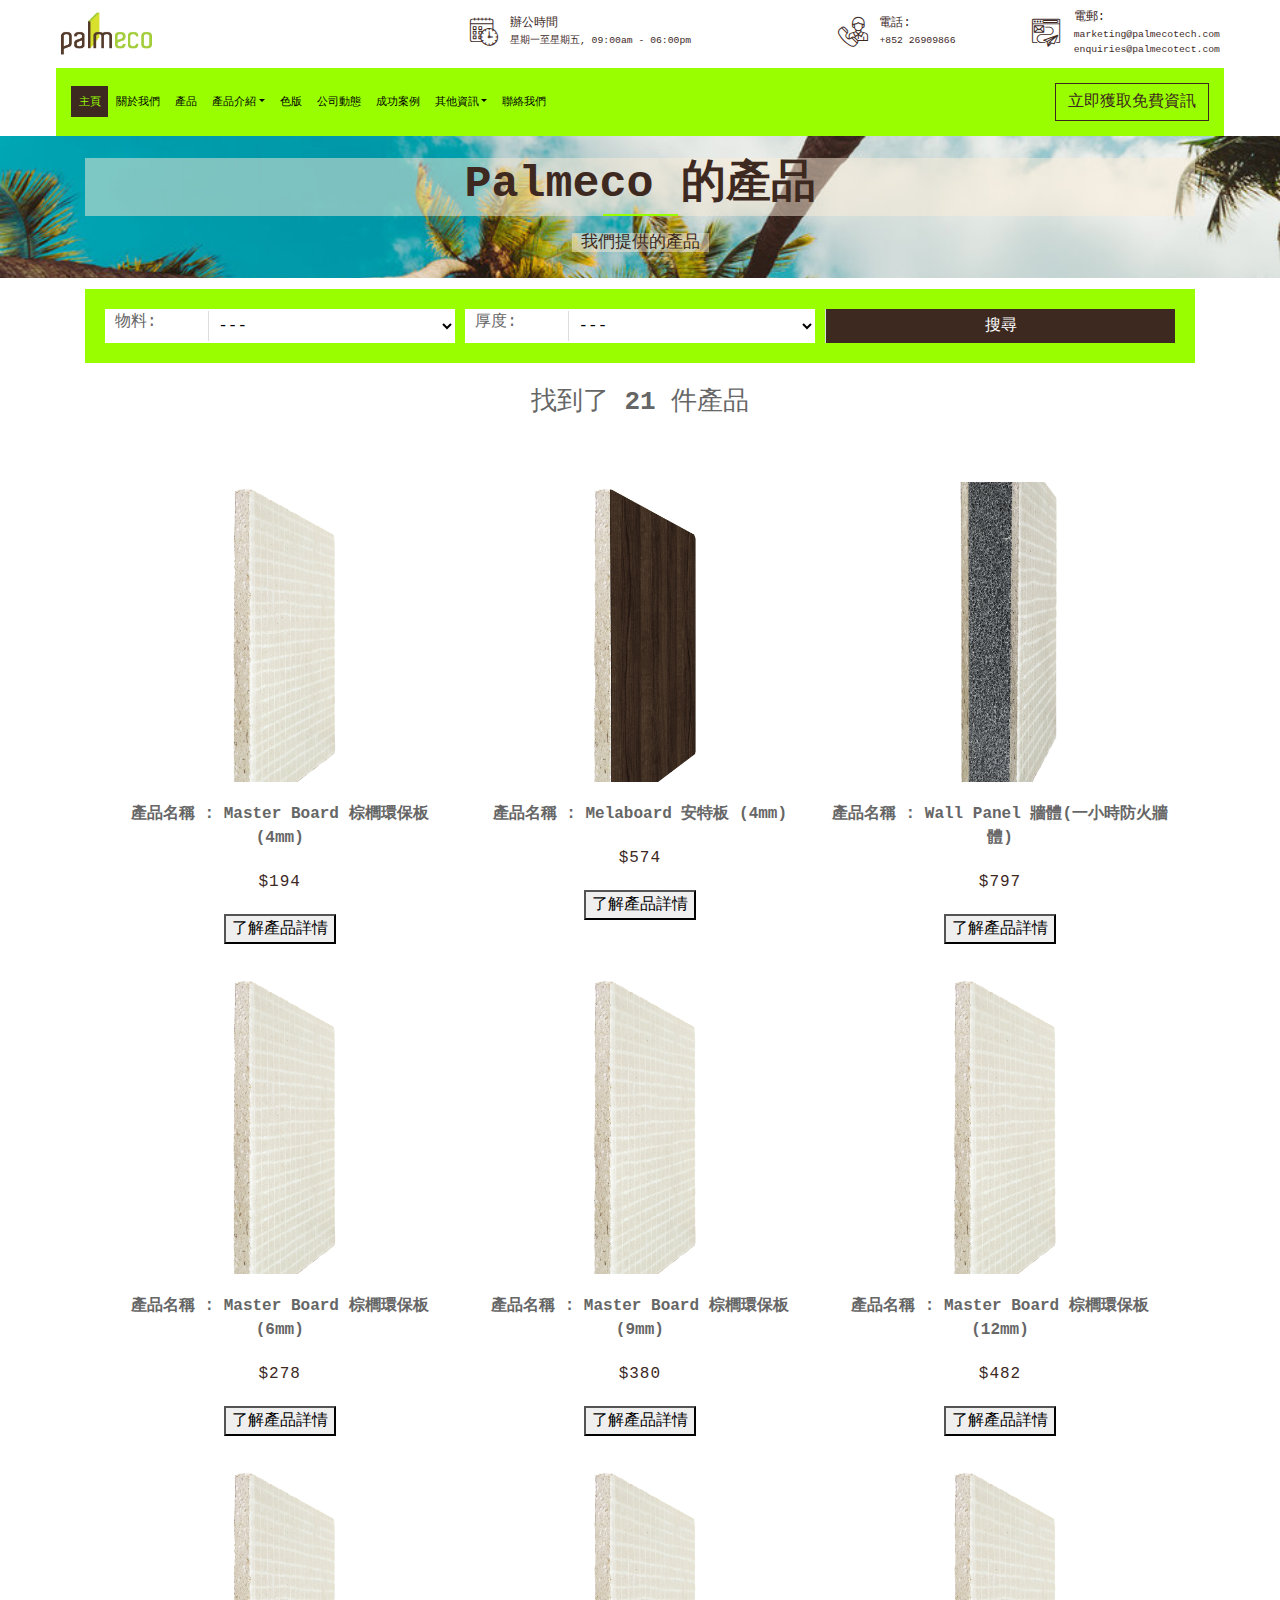
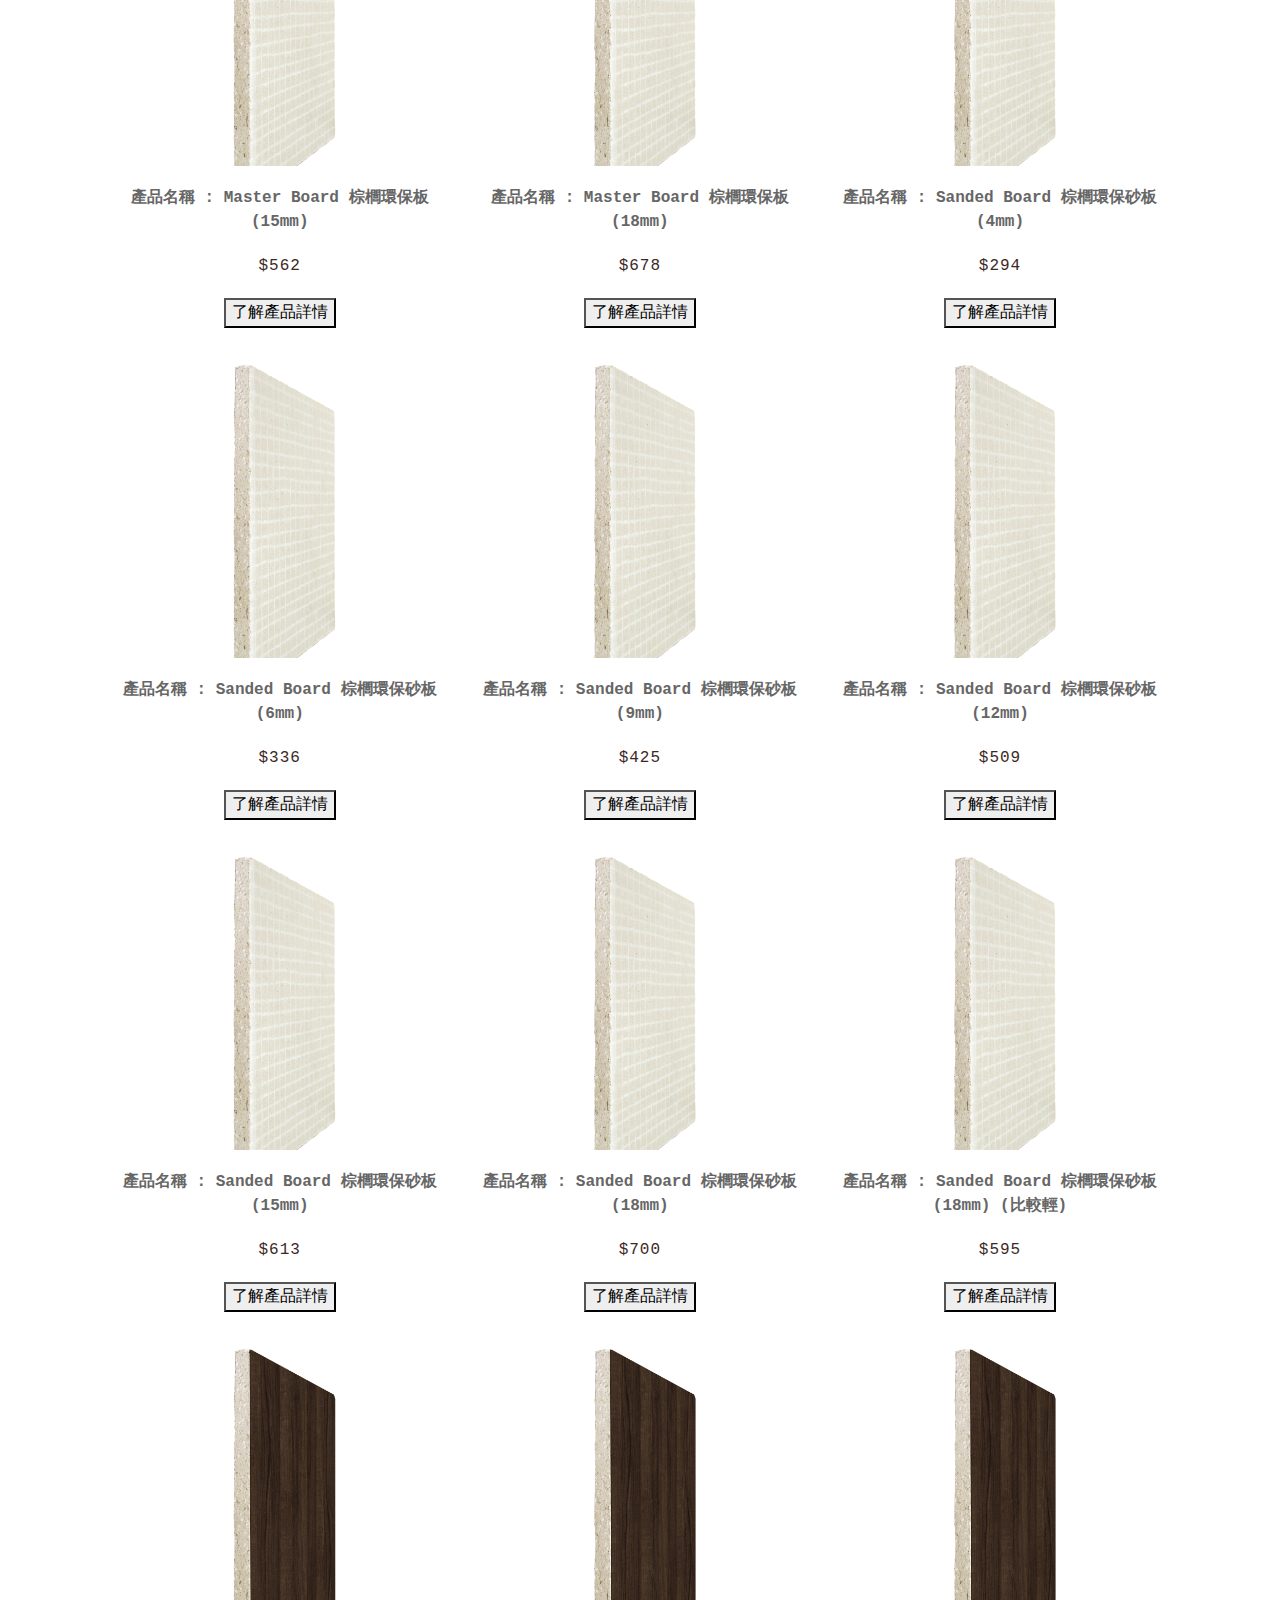
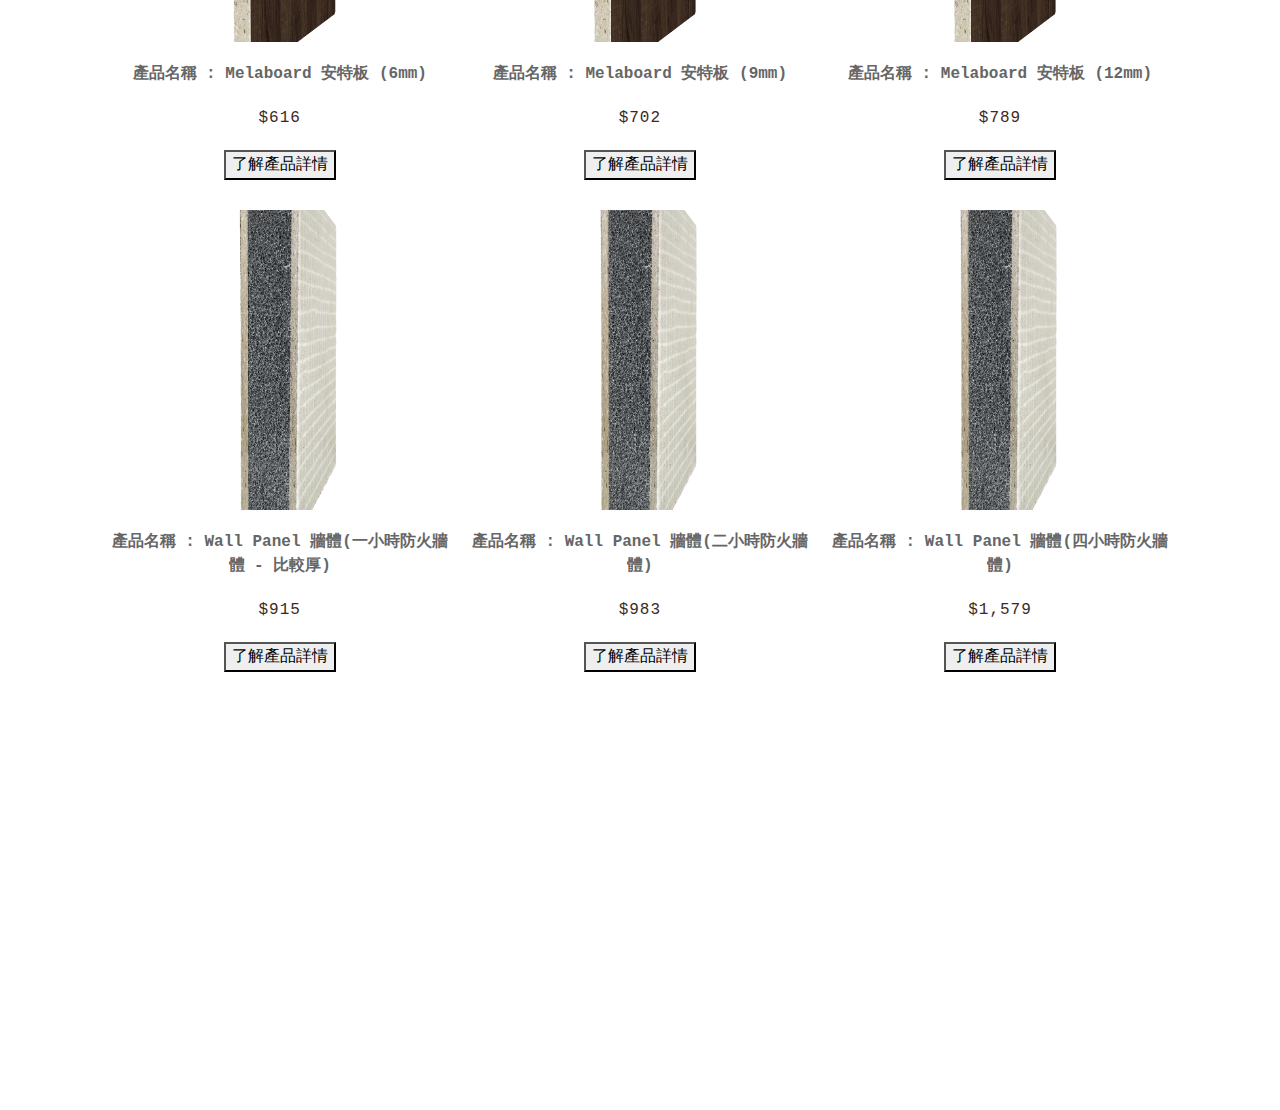
<file: productList.html>
<!DOCTYPE html>
<html lang="en">
    <head>
        <meta charset="utf-8">
        <title>Palmecotech-HK</title>
        <meta content="width=device-width, initial-scale=1.0" name="viewport">
      

        <!-- Favicon -->
        <link href="img/favicon.ico" rel="icon">

        <!-- Google Font -->
        <link href="https://fonts.googleapis.com/css2?family=Poppins:wght@100;200;300;400;500;600;700;800;900&display=swap" rel="stylesheet">

        <!-- CSS Libraries -->
        <link href="https://stackpath.bootstrapcdn.com/bootstrap/4.4.1/css/bootstrap.min.css" rel="stylesheet">
        <link href="https://cdnjs.cloudflare.com/ajax/libs/font-awesome/5.10.0/css/all.min.css" rel="stylesheet">
        <link href="lib/flaticon/font/flaticon.css" rel="stylesheet"> 
        <link href="lib/animate/animate.min.css" rel="stylesheet">
        <link href="lib/owlcarousel/assets/owl.carousel.min.css" rel="stylesheet">
        <link href="lib/lightbox/css/lightbox.min.css" rel="stylesheet">
        <link href="lib/slick/slick.css" rel="stylesheet">
        <link href="lib/slick/slick-theme.css" rel="stylesheet">

        <!-- Template Stylesheet -->
        <link href="css/style.css" rel="stylesheet">
        <link href="css/productList.css" rel="stylesheet">
    </head>

    <body>
        <div class="wrapper">
            <!-- Top Bar Start -->
            <div class="top-bar">
                <div class="container-fluid">
                    <div class="row align-items-center">
                        <div class="col-lg-4 col-md-12">
                            <div class="logo">
                                <a href="index.html">
                                    <!-- LOGO -->
                                    <img src="img/PalmecoLogo.png" alt="Girl in a jacket" >
                                    <!-- <img src="img/logo.jpg" alt="Logo"> -->
                                </a>
                            </div>
                        </div>
                        <div class="col-lg-8 col-md-7 d-none d-lg-block">
                            <div class="row">
                                <div class="col-4">
                                    <div class="top-bar-item">
                                        <div class="top-bar-icon">
                                            <i class="flaticon-calendar"></i>
                                        </div>
                                        <div class="top-bar-text">
                                            <h3>辦公時間</h3>
                                            <p>星期一至星期五, 09:00am - 06:00pm</p>
                                        </div>
                                    </div>
                                </div>
                                <div class="col-4">
                                    <div class="top-bar-item">
                                        <div class="top-bar-icon">
                                            <i class="flaticon-call"></i>
                                        </div>
                                        <div class="top-bar-text">
                                            <h3>電話:</h3>
                                            <p>+852 26909866</p>
                                        </div>
                                    </div>
                                </div>
                                <div class="col-4">
                                    <div class="top-bar-item">
                                        <div class="top-bar-icon">
                                            <i class="flaticon-send-mail"></i>
                                        </div>
                                        <div class="top-bar-text">
                                            <h3>電郵:</h3>
                                            <p>marketing@palmecotech.com <br>
                                                enquiries@palmecotect.com</p>
                                        </div>
                                    </div>
                                </div>
                            </div>
                        </div>
                    </div>
                </div>
            </div>
            <!-- Top Bar End -->

            <!-- Nav Bar Start -->
            <div class="nav-bar">
                <div class="container-fluid">
                    <nav class="navbar navbar-expand-lg bg-dark navbar-dark">
                        <a href="#" class="navbar-brand">頁面</a>
                        <button type="button" class="navbar-toggler" data-toggle="collapse" data-target="#navbarCollapse">
                            <span class="navbar-toggler-icon"></span>
                        </button>

                        <div class="collapse navbar-collapse justify-content-between" id="navbarCollapse">
                            <div class="navbar-nav mr-auto">
                                <a href="index.html" class="nav-item nav-link active">主頁</a>
                                <a href="about.html" class="nav-item nav-link">關於我們</a>
                                <a href="" class="nav-item nav-link">產品</a>
                                <div class="nav-item dropdown">
                                    <a href="#" class="nav-link dropdown-toggle" data-toggle="dropdown">產品介紹</a>
                                    <div class="dropdown-menu">
                                        <a href="#" class="dropdown-item">Master Board 棕櫚環保板</a>
                                        <a href="#" class="dropdown-item">Sanded Board 棕櫚環保砂板</a>
                                        <a href="#" class="dropdown-item">Melaboard 安特板 AY1000</a>
                                        <a href="#" class="dropdown-item">Wall Panel 牆體</a>
                                    </div>
                                </div>
                                <a href="#" class="nav-item nav-link">色版</a>
                                <a href="companyNews.html" class="nav-item nav-link">公司動態</a>
                                <a href="portfolio.html" class="nav-item nav-link">成功案例</a>
                                <div class="nav-item dropdown">
                                    <a href="#" class="nav-link dropdown-toggle" data-toggle="dropdown">其他資訊</a>
                                    <div class="dropdown-menu">
                                        <a href="#" class="dropdown-item">文章</a>
                                        <a href="#" class="dropdown-item">教學</a>
                                    </div>
                                </div>
                                <a href="/contact.html" class="nav-item nav-link">聯絡我們</a>
                            </div>
                            <div class="ml-auto">
                                <a class="btn" href="/">立即獲取免費資訊</a>
                            </div>
                        </div>
                    </nav>
                </div>
            </div>
            <!-- Nav Bar End -->

            
             <!-- Page Header Start -->
             <div class="page-header">
                <div class="container">
                    <div class="row">
                        <div class="col-12">
                            <h2>Palmeco 的產品</h2>
                        </div>
                        <div class="col-12">
                            <a>我們提供的產品</a>
                           
                        </div>
                    </div>
                </div>
            </div>
            <!-- Page Header End -->

            <!--product List Start-->
            <div class="container">
                <form class="filter">
                    <div class="item">
                        <label for="">物料:</label>
                        <select name="category">
                            <option value="">---</option>
                            <option value="MasterBoard">棕櫚環保板 Master Board</option>
                            <option value="SandedBoard">棕櫚環保砂板 Sanded Board</option>
                            <option value="Melaboard">安特板 Mela board</option>
                            <option value="WallPanel">牆體 Wall Pane</option>
                        </select>
                    </div>
                    <div class="item">
                        <label for="">厚度:</label>
                        <select name="size">
                            <option value="">---</option>
                            <option value="4mm">4 mm</option>
                            <option value="6mm">6 mm</option>
                            <option value="6Lmm">6L mm</option>
                            <option value="9mm">9 mm</option>
                            <option value="12mm">12 mm</option>
                            <option value="15mm">15 mm</option>
                            <option value="18mm">18 mm</option>
                            <option value="1h">一小時防火牆體</option>
                            <option value="2h">二小時防火牆體</option>
                            <option value="4h">四小時防火牆體</option>
                        </select>
                    </div>
                <!--     <div class="item">
                        <label for="">名稱</label>
                        <input type="text" name="name">
                    </div>
                    <div class="item">
                        <label for="">最低價錢</label>
                        <input type="text" name="minPrice">
                    </div>
                    <div class="item">
                        <label for="">最高價錢</label>
                        <input type="text" name="maxPrice">
                    </div> -->
                    <div class="item submit">
                        <button>搜尋</button>
                    </div>
                    </form>
                    <div class="countResults">
                        找到了 <b id="count">5</b> 件產品
                    </div>
                    
                <div id="list">
                    
                </div>
            </div>

              <!--product List End-->




            <!-- Footer Start -->
            <div class="footer wow fadeIn" data-wow-delay="0.3s">
                <div class="container">
                    <div class="row">
                        <div class="col-md-6 col-lg-3">
                            <div class="footer-contact">
                                <h2>聯絡我們</h2>
                                <p><i class="fa fa-map-marker-alt"></i>香港沙田科學園第一期1E，338B室</p>
                                <p><i class="fa fa-phone-alt"></i>+852 2690 9886</p>
                                <p><i class="fa fa-envelope"></i>marketing@palmecotech.com <br>
                                    enquiries@palmecotect.com</p>
                                <div class="footer-social">
                                    <a href=""><i class="fab fa-whatsapp"></i></a>
                                    <a href=""><i class="fab fa-facebook-f"></i></a>
                                    <a href=""><i class="fab fa-youtube"></i></a>
                                    <a href=""><i class="fab fa-instagram"></i></a>
                                    <a href=""><i class="fab fa-linkedin-in"></i></a>
                                </div>
                            </div>
                        </div>
                        <div class="col-md-6 col-lg-3">
                            <div class="footer-link">
                                <h2>產品介紹</h2>
                                <a href="">Master Board 棕櫚環保板</a>
                                <a href="">Sanded Board 棕櫚環保砂板</a>
                                <a href="">Melaboard 安特板 AY1000</a>
                                <a href="">Wall Panel 牆體</a>
                                <a href="">Fixing & Support</a>
                            </div>
                        </div>
                        <div class="col-md-6 col-lg-3">
                            <div class="footer-link">
                                <h2>有用資料</h2>
                                <a href="">關於我們</a>
                                <a href="">聯絡我們</a>
                                <a href="">色版</a>
                                <a href="">成功案例</a>
                                <a href="">安裝教學</a>
                                <a href="">BLOG</a>
                            </div>
                        </div>
                        <div class="col-md-6 col-lg-3">
                            <div class="newsletter">
                                <h2>通訊</h2>
                                <p>
                                    了解更多palmceo的資訊
                                </p>
                                <div class="form">
                                    <input class="form-control" placeholder="輸入電郵">
                                    <button class="btn">發送</button>
                                </div>
                            </div>
                        </div>
                    </div>
                </div>
                <!-- <div class="container footer-menu">
                    <div class="f-menu">
                        <a href="">Terms of use</a>
                        <a href="">Privacy policy</a>
                        <a href="">Cookies</a>
                        <a href="">Help</a>
                        <a href="">FQAs</a>
                    </div>
                </div> -->
                <div class="container copyright">
                    <div class="row">
                        <div class="col-md-6">
                            <p>&copy; <a href="#">Palmecotech</a>, All Right Reserved.</p>
                        </div>
						
						
                        <div class="col-md-6">
                            <p>Developed By <a href="#">JamesKwong</a></p>
                        </div>
                    </div>
                </div> 
            </div>
            <!-- Footer End -->

            <a href="#" class="back-to-top"><i class="fa fa-chevron-up"></i></a>
        </div>

        <!-- JavaScript Libraries -->
        <script src="https://code.jquery.com/jquery-3.4.1.min.js"></script>
        <script src="https://stackpath.bootstrapcdn.com/bootstrap/4.4.1/js/bootstrap.bundle.min.js"></script>
        <script src="lib/easing/easing.min.js"></script>
        <script src="lib/wow/wow.min.js"></script>
        <script src="lib/owlcarousel/owl.carousel.min.js"></script>
        <script src="lib/isotope/isotope.pkgd.min.js"></script>
        <script src="lib/lightbox/js/lightbox.min.js"></script>
        <script src="lib/waypoints/waypoints.min.js"></script>
        <script src="lib/counterup/counterup.min.js"></script>
        <script src="lib/slick/slick.min.js"></script>

        <!-- Template Javascript -->
        <script src="js/productList.js"></script>
        <script src="js/main.js"></script>
    </body>
</html>
</file>
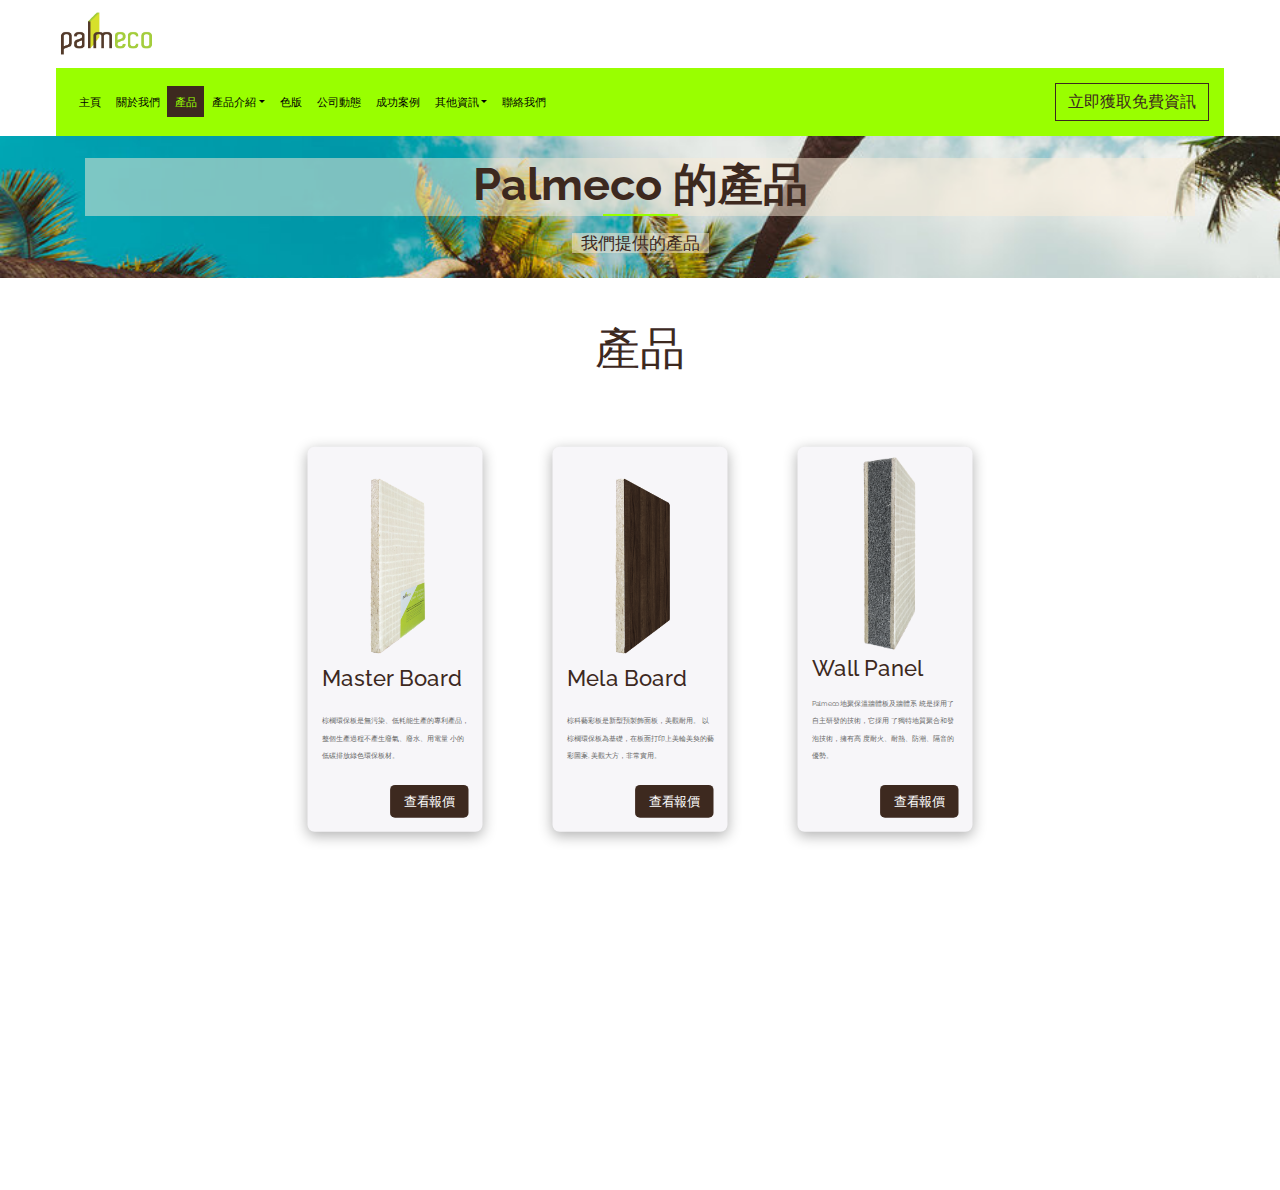
<file: productList2.html>
<!DOCTYPE html>
<html lang="en">
    <head>
        <meta charset="utf-8">
        <title>Palmecotech-HK</title>
        <meta content="width=device-width, initial-scale=1.0" name="viewport">
        <link rel = "icon" type = "img/icon.png" href = "img/icon.png">

        <!-- Favicon -->
        <link href="img/favicon.ico" rel="icon">

        <!-- Google Font -->
        <link href="https://fonts.googleapis.com/css2?family=Poppins:wght@100;200;300;400;500;600;700;800;900&display=swap" rel="stylesheet">

        <!-- CSS Libraries -->
        <link href="https://stackpath.bootstrapcdn.com/bootstrap/4.4.1/css/bootstrap.min.css" rel="stylesheet">
        <link href="https://cdnjs.cloudflare.com/ajax/libs/font-awesome/5.10.0/css/all.min.css" rel="stylesheet">
        <link href="lib/flaticon/font/flaticon.css" rel="stylesheet"> 
        <link href="lib/animate/animate.min.css" rel="stylesheet">
        <link href="lib/owlcarousel/assets/owl.carousel.min.css" rel="stylesheet">
        <link href="lib/lightbox/css/lightbox.min.css" rel="stylesheet">
        <link href="lib/slick/slick.css" rel="stylesheet">
        <link href="lib/slick/slick-theme.css" rel="stylesheet">

        <!-- Template Stylesheet -->
        <link href="css/style.css" rel="stylesheet">
        <link href="css/productList2.css" rel="stylesheet">
    </head>

    <body>
        <div class="wrapper">
            <!-- Top Bar Start -->
            <div class="top-bar">
                <div class="container-fluid">
                    <div class="row align-items-center">
                        <div class="col-lg-4 col-md-12">
                            <div class="logo">
                                <a href="index.html">
                                    <!-- LOGO -->
                                    <img src="img/PalmecoLogo.png" >
                                    <!-- <img src="img/logo.jpg" alt="Logo"> -->
                                </a>
                            </div>
                        </div>
                    
                    </div>
                </div>
            </div>
            <!-- Top Bar End -->

            <!-- Nav Bar Start -->
            <div class="nav-bar">
                <div class="container-fluid">
                    <nav class="navbar navbar-expand-lg bg-dark navbar-dark">
                        <a href="#" class="navbar-brand">頁面</a>
                        <button type="button" class="navbar-toggler" data-toggle="collapse" data-target="#navbarCollapse">
                            <span class="navbar-toggler-icon"></span>
                        </button>

                        <div class="collapse navbar-collapse justify-content-between" id="navbarCollapse">
                            <div class="navbar-nav mr-auto">
                                <a href="index.html" class="nav-item nav-link ">主頁</a>
                                <a href="about.html" class="nav-item nav-link">關於我們</a>
                                <a href="productList2.html" class="nav-item nav-link active">產品</a>
                                <div class="nav-item dropdown">
                                    <a href="#" class="nav-link dropdown-toggle" data-toggle="dropdown">產品介紹</a>
                                    <div class="dropdown-menu">
                                        <a href="product/masterBorad.html" class="dropdown-item">Master Board 棕櫚環保板 / Sanded Board 棕櫚環保砂板</a>  
                                        <a href="product/melaBroad.html" class="dropdown-item">Melaboard 安特板</a>
                                        <a href="product/wallPanel.html" class="dropdown-item">Wall Panel 牆體</a>
                                    </div>
                                </div>
                                <a href="colorPalette.html" class="nav-item nav-link">色版</a>
                                <a href="companyNews.html" class="nav-item nav-link">公司動態</a>
                                <a href="portfolio.html" class="nav-item nav-link">成功案例</a>
                                <div class="nav-item dropdown">
                                    <a href="#" class="nav-link dropdown-toggle" data-toggle="dropdown">其他資訊</a>
                                    <div class="dropdown-menu">
                                        <a href="blogMain.html" class="dropdown-item">文章</a>
                                       <!--  <a href="#" class="dropdown-item">教學</a> -->
                                      <!--   <a href="faq/faq.html" class="dropdown-item">FAQ</a> -->
                                     
                                    </div>
                                </div>
                               
                                <a href="contact.html" class="nav-item nav-link">聯絡我們</a>
                            </div>
                            <div class="ml-auto">
                                <a class="btn" href="contact.html">立即獲取免費資訊</a>
                            </div>
                        </div>
                    </nav>
                </div>
            </div>
            <!-- Nav Bar End -->


            
             <!-- Page Header Start -->
             <div class="page-header">
                <div class="container">
                    <div class="row">
                        <div class="col-12">
                            <h2>Palmeco 的產品</h2>
                        </div>
                        <div class="col-12">
                            <a>我們提供的產品</a>
                           
                        </div>
                    </div>
                </div>
            </div>
            <!-- Page Header End -->

            <!--product List Start-->
            <div class="containerp">

                <div class="header">
                    <h1>產品</h1>
                </div>
        
                <div class="products">
                    
                    <div class="product">
                        <div class="image">
                            <img src="img/MasterBoard.png" alt="">
                        </div>
                        <div class="namePrice">
                            <h3>Master Board</h3>
                            <!-- <span>$ 15.99</span> -->
                        </div>
                        <p>   棕櫚環保板是無污染、低耗能生產的專利產品，整個生產過程不產生廢氣、廢水、用電量
                            小的低碳排放綠色環保板材。 </p>
                      
                        <div class="bay">
                            <button> <a class="btns" href="product-page/MasterBoardProductPage.html" target="_blank">查看報價</a> </button>
                        </div>
                    </div>
        
                    <div class="product">
                        <div class="image">
                            <img src="img/Melaboard.png" alt="">
                        </div>
                        <div class="namePrice">
                            <h3>Mela board</h3>
                            <!-- <span>$ 120.99</span> -->
                        </div>
                       <p>棕科藝彩板是新型預製飾面板，美觀耐用。

                        以棕櫚環保板為基礎，在板面打印上美輪美奐的藝彩圖案,   美觀大方，非常實用。</p> 
                    
                        <div class="bay">
                            <button > <a class="btns" href="product-page/MelaBoardProductPage.html" target="_blank" >查看報價</a> </button>
                        </div>
                    </div>
        
                    <div class="product">
                        <div class="image">
                            <img src="img/GeoWall.png" alt="">
                        </div>
                        <div class="namePrice">
                            <h3>Wall Panel</h3>
                            <!-- <span>$ 150.99</span> -->
                        </div>
                        <p> Palmeco地聚保溫牆體板及牆體系
                            統是採用了自主研發的技術，它採用
                            了獨特地質聚合和發泡技術，擁有高
                            度耐火、耐熱、防潮、隔音的優勢。
                      
                        <div class="bay">
                            <button> <a class="btns" href="product-page/WallPanelProductPage.html"target="_blank" >查看報價</a> </button>
                        </div>
                    </div>
        
                   
                </div>
            </div>

              <!--product List End-->




            <!-- Footer Start -->
          <!--   <div class="footer wow fadeIn" data-wow-delay="0.3s">
                <div class="container">
                    <div class="row">
                        <div class="col-md-6 col-lg-3">
                            <div class="footer-contact">
                                <h2>聯絡我們</h2>
                                <p><i class="fa fa-map-marker-alt"></i>香港沙田科學園第一期1E，338B室</p>
                                <p><i class="fa fa-phone-alt"></i>+852 2690 9886</p>
                                <p><i class="fa fa-envelope"></i>marketing@palmecotech.com <br>
                                    enquiries@palmecotect.com</p>
                                <div class="footer-social">
                                    <a href=""><i class="fab fa-whatsapp"></i></a>
                                    <a href=""><i class="fab fa-facebook-f"></i></a>
                                    <a href=""><i class="fab fa-youtube"></i></a>
                                    <a href=""><i class="fab fa-instagram"></i></a>
                                    <a href=""><i class="fab fa-linkedin-in"></i></a>
                                </div>
                            </div>
                        </div>
                        <div class="col-md-6 col-lg-3">
                            <div class="footer-link">
                                <h2>產品介紹</h2>
                                <a href="">Master Board 棕櫚環保板</a>
                                <a href="">Sanded Board 棕櫚環保砂板</a>
                                <a href="">Melaboard 安特板 AY1000</a>
                                <a href="">Wall Panel 牆體</a>
                                <a href="">Fixing & Support</a>
                            </div>
                        </div>
                        <div class="col-md-6 col-lg-3">
                            <div class="footer-link">
                                <h2>有用資料</h2>
                                <a href="">關於我們</a>
                                <a href="">聯絡我們</a>
                                <a href="">色版</a>
                                <a href="">成功案例</a>
                                <a href="">安裝教學</a>
                                <a href="">BLOG</a>
                            </div>
                        </div>
                        <div class="col-md-6 col-lg-3">
                            <div class="newsletter">
                                <h2>通訊</h2>
                                <p>
                                    了解更多palmceo的資訊
                                </p>
                                <div class="form">
                                    <input class="form-control" placeholder="輸入電郵">
                                    <button class="btn">發送</button>
                                </div>
                            </div>
                        </div>
                    </div>
                </div>
              
                <div class="container copyright">
                    <div class="row">
                        <div class="col-md-6">
                            <p>&copy; <a href="#">Palmecotech</a>, All Right Reserved.</p>
                        </div>
						
						
                        <div class="col-md-6">
                            <p>Developed By <a href="#">JamesKwong</a></p>
                        </div>
                    </div>
                </div> 
            </div> -->
            <!-- Footer End -->

            <a href="#" class="back-to-top"><i class="fa fa-chevron-up"></i></a>
        </div>

        <!-- JavaScript Libraries -->
        <script src="https://code.jquery.com/jquery-3.4.1.min.js"></script>
        <script src="https://stackpath.bootstrapcdn.com/bootstrap/4.4.1/js/bootstrap.bundle.min.js"></script>
        <script src="lib/easing/easing.min.js"></script>
        <script src="lib/wow/wow.min.js"></script>
        <script src="lib/owlcarousel/owl.carousel.min.js"></script>
        <script src="lib/isotope/isotope.pkgd.min.js"></script>
        <script src="lib/lightbox/js/lightbox.min.js"></script>
        <script src="lib/waypoints/waypoints.min.js"></script>
        <script src="lib/counterup/counterup.min.js"></script>
        <script src="lib/slick/slick.min.js"></script>

        <!-- Template Javascript -->
        <script src="js/productList.js"></script>
        <script src="js/main.js"></script>
    </body>
</html>
</file>
<file: lib/flaticon/font/flaticon.css>
/*
  	Flaticon icon font: Flaticon
  	Creation date: 23/08/2020 07:24
  	*/

@font-face {
  font-family: "Flaticon";
  src: url("./Flaticon.eot");
  src: url("./Flaticon.eot?#iefix") format("embedded-opentype"),
       url("./Flaticon.woff2") format("woff2"),
       url("./Flaticon.woff") format("woff"),
       url("./Flaticon.ttf") format("truetype"),
       url("./Flaticon.svg#Flaticon") format("svg");
  font-weight: normal;
  font-style: normal;
}

@media screen and (-webkit-min-device-pixel-ratio:0) {
  @font-face {
    font-family: "Flaticon";
    src: url("./Flaticon.svg#Flaticon") format("svg");
  }
}

[class^="flaticon-"]:before, [class*=" flaticon-"]:before,
[class^="flaticon-"]:after, [class*=" flaticon-"]:after {   
  font-family: Flaticon;
        font-size: 20px;
font-style: normal;
margin-left: 20px;
}

.flaticon-concrete:before { content: "\f100"; }
.flaticon-worker:before { content: "\f101"; }
.flaticon-measure:before { content: "\f102"; }
.flaticon-building:before { content: "\f103"; }
.flaticon-brush:before { content: "\f104"; }
.flaticon-crane:before { content: "\f105"; }
.flaticon-call:before { content: "\f106"; }
.flaticon-calendar:before { content: "\f107"; }
.flaticon-send-mail:before { content: "\f108"; }
.flaticon-address:before { content: "\f109"; }
</file>
<file: css/style.css>
/*******************************/
/********* General CSS *********/
/*******************************/


/*   @media (max-width: 1280px) {
  
    html {
    zoom: 70%;
  }

 
} */


body {
    color: #666666;
    background: #dddddd;
    font-family: 'Poppins', sans-serif;
    font-weight: 400;
    background-color: #ffffff;
 
}




h1,
h2, 
h3, 
h4,
h5, 
h6 {
    color: #99ff00;
}

a {
    color: #666666;
    transition: .3s;
}

a:hover,
a:active,
a:focus {
    color: #3d291f;
    outline: none;
    text-decoration: none;
}

.btn:focus {
    box-shadow: none;
}

.wrapper {
    position: relative;
    width: 100%;
    max-width: 1366px;
    margin: 0 auto;
    background: #ffffff;
}

.back-to-top {
    position: fixed;
    display: none;
    background: #99ff00;
    color: #3d291f;
    width: 44px;
    height: 44px;
    text-align: center;
    line-height: 1;
    font-size: 22px;
    right: 15px;
    bottom: 15px;
    transition: background 0.5s;
    z-index: 9;
}

.back-to-top:hover {
    color: #99ff00;
    background: #3d291f;
}

.back-to-top i {
    padding-top: 10px;
}

.btn {
    transition: .3s;
}


/**********************************/
/********** Top Bar CSS ***********/
/**********************************/
.top-bar {
    position: relative;
    height: 67.5px;
    background: white;
    }
    
    .top-bar .logo {
    padding: 11.25px 0;
    text-align: left;
    overflow: hidden;
    }
    
    .top-bar .logo h1 {
    margin: 0;
    color: #99ff00;
    font-size: 45px;
    line-height: 45px;
    font-weight: 700;
    }
    
    .top-bar .logo img {
    max-width: 75%;
    max-height: 45px;
    }
    
    .top-bar .top-bar-item {
    display: flex;
    align-items: center;
    justify-content: flex-end;
    }
    
    .top-bar .top-bar-icon {
    width: 30px;
    display: flex;
    align-items: center;
    justify-content: center;
    }
    
    .top-bar .top-bar-icon [class^="flaticon-"]::before {
    margin: 0;
    color: #3d291f;
    font-size: 30px;
    }
    
    .top-bar .top-bar-text {
    padding-left: 11.25px;
    }
    
    .top-bar .top-bar-text h3 {
    margin: 0 0 3.75px 0;
    color: #3d291f;
    font-size: 12px;
    font-weight: 400;
    }
    
    .top-bar .top-bar-text p {
    margin: 0;
    color: #3d291f;
    font-size: 9.75px;
    font-weight: 400;
    }
    
    @media (min-width: 992px) {
    .top-bar {
    padding: 0 45px;
    }
    }
    
    @media (max-width: 991.98px) {
    .top-bar .logo {
    text-align: center;
    }
    }

/**********************************/
/*********** Nav Bar CSS **********/
/**********************************/
.nav-bar {
    position: relative;
    background: white;
    transition: .3s;
    }
    
    .nav-bar .container-fluid {
    padding: 0;
    }
    
    .nav-bar.nav-sticky {
        position: fixed;
        top: 0;
        width: 100%;
        max-width: 1366px;
        box-shadow: 0 2px 5px rgba(0, 0, 0, .3);
        z-index: 999;
        left: 0; /* 加入 left: 0; 讓 nav bar 佔滿整個螢幕 */
    }
    
    .nav-bar .navbar {
    height: 100%;
    background: #99ff00 !important;
    }
    
    .navbar-dark .navbar-nav .nav-link,
    .navbar-dark .navbar-nav .nav-link:focus,
    .navbar-dark .navbar-nav .nav-link:hover,
    .navbar-dark .navbar-nav .nav-link.active {
    padding: 7.5px 7.5px 6px 7.5px;
    color: black;
    }
    
    .navbar-dark .navbar-nav .nav-link:hover,
    .navbar-dark .navbar-nav .nav-link.active {
    background-color: #3d291f;
    color: #99ff00;
    transition: none;
    }
    
    .nav-bar .dropdown-menu {
    margin-top: 0;
    border: 0;
    border-radius: 0;
    background: #e3ff0f;
    }
    
    .nav-bar .btn {
    color: #3d291f;
    border: 1.5px solid #3d291f;
    border-radius: 0;
    background: #99ff00;
    }
    
    .nav-bar .btn:hover {
    color: #99ff00;
    background: #3d291f;
    border-color: #3d291f;
    }
    
    @media (min-width: 992px) {
    .nav-bar {
    padding: 0 56.25px;
    }

    .nav-bar.nav-sticky {
        padding: 0;
    }
    
    .nav-bar .navbar {
        padding: 15px;
    }
    
    .nav-bar .navbar-brand {
        display: none;
    }
    
    .nav-bar a.nav-link {
        padding: 6px 11.25px;
        font-size: 11.25px;
        text-transform: uppercase;
    }

}

@media (max-width: 991.98px) {
.nav-bar .navbar {
padding: 11.25px;
}
.nav-bar a.nav-link {
    padding: 3.75px;
}

.nav-bar .dropdown-menu {
    box-shadow: none;
}

.nav-bar .btn {
    display: none;
}
}

/*******************************/
/******** Carousel CSS *********/
/*******************************/
.carousel {
    position: relative;
    width: 75%; /* 將寬度縮小至75% */
    min-height: 400px;
    margin: 0 auto;
    text-align: center;
    overflow: hidden;
    }
    
    .carousel .carousel-inner,
    .carousel .carousel-item {
    position: relative;
    width: 100%;
    height: 100%;
    }
    
    .carousel .carousel-item img {
    width: 100%;
    height: 100%;
    object-fit: cover;
    }
    
    .carousel .carousel-item::after {
    position: absolute;
    content: "";
    width: 100%;
    height: 100%;
    top: 0;
    left: 0;
    background: rgba(0, 0, 0, .3);
    z-index: 1;
    }
    
    .carousel .carousel-caption {
    position: absolute;
    top: 20%;
    bottom: 0;
    display: flex;
    align-items: center;
    justify-content: center;
    flex-direction: column;
    height: calc(100vh - 170px);
    min-height: 400px;
    }
    
    .carousel .carousel-caption p {
    color: #ffffff;
    font-size: 30px;
    margin-bottom: 15px;
    letter-spacing: 1px;
    }
    
    .carousel .carousel-caption h1 {
    color: #ffffff;
    font-size: 30px;
    font-weight: 700;
    margin-bottom: 35px;
    }
    
    .carousel .carousel-caption .btn {
    padding: 15px 35px;
    font-size: 18px;
    font-weight: 500;
    letter-spacing: 1px;
    text-transform: uppercase;
    color: #ffffff;
    background: transparent;
    border: 2px solid #ffffff;
    border-radius: 0;
    transition: .3s;
    }
    
    .carousel .carousel-caption .btn:hover {
    color: #99ff00;
    background: #3d291f;
    border-color: #3d291f;
    }
    
    .carousel video{
    width: 100%;
    }
    
    @media (max-width: 767.98px) {
    .carousel {
    width: 100%; /* 將寬度改回100% */
    }

    .carousel .carousel-caption {
        position: absolute;
        top: -10%;
        bottom: 0;
        display: flex;
        align-items: center;
        justify-content: center;
        flex-direction: column;
        height: calc(100vh - 170px);
        min-height: 400px;
    }
    
    .carousel .carousel-caption h1 {
        font-size: 40px;
        font-weight: 700;
    }
    
    .carousel .carousel-caption p {
        font-size: 20px;
    }
    
    .carousel .carousel-caption .btn {
        padding: 12px 30px;
        font-size: 18px;
        font-weight: 500;
        letter-spacing: 0;
    }

}

/*******************************/
/******* Page Header CSS *******/
/*******************************/
.page-header {
    position: relative;
    margin-bottom: 11.25px;
    padding: 22.5px 50px;
    text-align: center;
    background-image: url('../img/banner/about2.jpg');
    background-size: cover;
    }
    
    .page-header h2 {
    position: relative;
    color: #3d291f;
    font-size: 45px;
    font-weight: 700;
    margin-bottom: 15px;
    padding-bottom: 3.75px;
    background-color: rgba(250, 235, 215, 0.5);
    }
    
    .page-header h2::after {
    position: absolute;
    content: "";
    width: 75px;
    height: 1.5px;
    left: calc(50% - 37.5px);
    bottom: 0;
    background: #99ff00;
    }
    
    .page-header a {
    position: relative;
    padding: 0 9px;
    font-size: 16.5px;
    color: #3d291f;
    background-color: rgba(250, 235, 215, 0.5);
    }
    
    .page-header a:hover {
    color: #ffffff;
    }
    
    .page-header a::after {
    position: absolute;
    content: "/";
    width: 6px;
    height: 6px;
    top: -1.5px;
    right: -5.25px;
    text-align: center;
    color: #121518;
    }
    
    .page-header a:last-child::after {
    display: none;
    }
    
    @media (max-width: 991.98px) {
    .page-header {
    padding: 45px 0;
    }

    .page-header h2 {
        font-size: 33.75px;
    }
    
    .page-header a {
        font-size: 15px;
    }

}

@media (max-width: 767.98px) {
.page-header {
padding: 33.75px 0;
}

.page-header h2 {
    font-size: 26.25px;
}

.page-header a {
    font-size: 13.5px;
}
}

/*******************************/
/******* Section Header ********/
/*******************************/
.section-header {
    position: relative;
    width: 100%;
    margin-bottom: 34px;
}

.section-header p {
    color: #3d291f;
    font-size: 14px;
    font-weight: 600;
    margin-bottom: 4px;
}

.section-header h2 {
    margin: 0;
    position: relative;
    font-size: 37.5px;
    font-weight: 700;
}

@media (max-width: 767.98px) {
    .section-header h2 {
        font-size: 22.5px;
    }
}


/*******************************/
/********* Feature CSS *********/
/*******************************/
.feature {
    position: relative;
    margin-bottom: 34px;
}

.feature .col-md-12 {
    background: #99ff00;
}
    
.feature .col-md-12:nth-child(2n) {
    color: #99ff00;
    background: #3d291f;
}

.feature .feature-item {
    min-height: 187.5px;
    padding: 22.5px;
    display: flex;
    align-items: center;
    justify-content: flex-start;
}

.feature .feature-icon {
    position: relative;
    width: 45px;
    display: flex;
    align-items: center;
    justify-content: center;
}

.feature .feature-icon::before {
    position: absolute;
    content: "";
    width: 60px;
    height: 60px;
    top: -15px;
    left: -7.5px;
    border: 1.5px dotted #ffffff;
    border-radius: 45px;
    z-index: 1;
}

.feature .feature-icon::after {
    position: absolute;
    content: "";
    width: 59px;
    height: 59px;
    top: -13.5px;
    left: -7.25px;
    background: #99ff00;
    border-radius: 45px;
    z-index: 2;
}

.feature .col-md-12:nth-child(2n) .feature-icon::after {
    background: #3d291f;
}

.feature .feature-icon [class^="flaticon-"]::before {
    position: relative;
    margin: 0;
    color: #3d291f;
    font-size: 45px;
    line-height: 45px;
    z-index: 3;
}

.feature .feature-text {
    padding-left: 22.5px;
}

.feature .feature-text h3 {
    margin: 0 0 7.5px 0;
    color: #3d291f;
    font-size: 18.75px;
    font-weight: 600;
}

.feature .feature-text p {
    margin: 0;
    color: #3d291f;
    font-size: 13.5px;
    font-weight: 400;
}

.feature .col-md-12:nth-child(2n) [class^="flaticon-"]::before,
.feature .col-md-12:nth-child(2n) h3,
.feature .col-md-12:nth-child(2n) p {
    color: #99ff00;
}


/*******************************/
/********** About CSS **********/
/*******************************/
.about {
    position: relative;
    width: 100%;
    padding: 45px 0;
    
}

.about .section-header {
    margin-bottom: 30px;
}

.about .about-img {
    position: relative;
    height: 100%;
}

.about .about-img img {
    width: 100%;
    height: 100%;
    object-fit: cover;
}

.about .about-text p {
    font-size: 20px;
  
}

.about-text2{
    padding: 10%;
}

.about .about-text a.btn {
    position: relative;
    margin-top: 15px;
    padding: 15px 35px;
    font-size: 16px;
    font-weight: 500;
    letter-spacing: 1px;
    color: #99ff00;
    border-radius: 0;
    background: #3d291f;
    transition: .3s;
}

.about .about-text a.btn:hover {
    color: #3d291f;
    background: #99ff00;
}

@media (max-width: 767.98px) {
    .about .about-img {
        margin-bottom: 30px;
        height: auto;
    }
}
.about {
    position: relative;
    width: 100%;
    padding: 34px 0;
}

.about .section-header {
    margin-bottom: 23px;
}

.about .about-img {
    position: relative;
    height: 100%;
}

.about .about-img img {
    width: 80%;
    height: 80%;
    object-fit: cover;
}

.about .about-text p {
    font-size: 15px;
}

.about .about-text a.btn {
    position: relative;
    margin-top: 11px;
    padding: 11px 26px;
    font-size: 12px;
    font-weight: 500;
    letter-spacing: 1px;
    color: #99ff00;
    border-radius: 0;
    background: #3d291f;
    transition: .3s;
}

.about .about-text a.btn:hover {
    color: #3d291f;
    background: #99ff00;
}

@media (max-width: 767.98px) {
    .about .about-img {
        margin-bottom: 23px;
        height: auto;
    }
}

/*******************************/
/********** Fact CSS ***********/
/*******************************/
.fact {
    position: relative;
    width: 100%;
    padding: 34px 0;
}

.fact .col-6 {
    display: flex;
    align-items: flex-start;
}

.fact .fact-icon {
    position: relative;
    margin: 5px 11px 0 11px;
    width: 45px;
    display: flex;
    align-items: center;
    justify-content: center;
}

.fact .fact-icon [class^="flaticon-"]::before {
    margin: 0;
    font-size: 45px;
    line-height: 45px;
    background-image: linear-gradient(#ffffff, #3d291f);
    -webkit-background-clip: text;
    -webkit-text-fill-color: transparent;
}

.fact .fact-right .fact-icon [class^="flaticon-"]::before {
    background-image: linear-gradient(#ffffff, #99ff00);
}

.fact .fact-left,
.fact .fact-right {
    padding-top: 45px;
    padding-bottom: 45px;
}

.fact .fact-text h2 {
    font-size: 26px;
    font-weight: 700;
}

.fact .fact-text p {
    margin: 0;
    font-size: 12px;
    font-weight: 600;
    text-transform: uppercase;
}

.fact .fact-left h2 {
    color: #3d291f;
}

.fact .fact-left {
    color: #3d291f;
    background: #99ff00;
}

.fact .fact-right {
    color: #99ff00;
    background: #3d291f;
}

/*******************************/
/********* Service CSS *********/
/*******************************/
.service {
    position: relative;
    width: 100%;
    padding: 30px 0 10px 0;
   
    }
    
    .about-pages{
        
    }


    .service .service-item {
    position: relative;
    width: 100%;
    text-align: center;
    margin-bottom: 20px;
    }
    
    .service .service-img {
    position: relative;
    overflow: hidden;
    }
    
    .service .service-img img {
    width: 100%;
    }
    
    .service .service-overlay {
    position: absolute;
    width: 100%;
    height: 100%;
    top: 0;
    left: 0;
    padding: 20px;
    display: flex;
    align-items: center;
    justify-content: center;
    background: rgba(3, 15, 39, .7);
    transition: .5s;
    opacity: 0;
    }
    
    .service .service-item:hover .service-overlay {
    opacity: 1;
    }
    
    .service .service-overlay p {
    margin: 0;
    color: #ffffff;
    }
    
    .service .service-text {
    display: flex;
    align-items: center;
    height: 40px;
    background: #99ff00;
    overflow: hidden;
    white-space: nowrap;
    text-overflow: ellipsis;
    }
    
    .service .service-text h3 {
    margin: 0;
    padding: 0 10px 0 17px;
    width: calc(100% - 40px);
    font-size: 13px;
    font-weight: 700;
    color: #3d291f;
    text-align: left;
    overflow: hidden;
    white-space: nowrap;
    text-overflow: ellipsis;
    }
    
    .service .service-item a.btn {
    width: 40px;
    height: 40px;
    padding: 2px 0 0 2px;
    display: flex;
    align-items: center;
    justify-content: center;
    font-size: 40px;
    line-height: 40px;
    font-weight: 100;
    color: #99ff00;
    background: #3d291f;
    border-radius: 0;
    transition: .3s;
    }
    
    .service .service-item:hover a.btn {
    color: #ffffff;
    }
/*******************************/
/********** Video CSS **********/
/*******************************/
.video {
    position: relative;
    margin: 45px 0;
    height: 100%;
    min-height: 500px;
    background: linear-gradient(rgba(3, 15, 39, .9), rgba(3, 15, 39, .9)), url(../img/homePageinfo.jpg);
    background-attachment: fixed;
    background-position: center;
    background-repeat: no-repeat;
    background-size: cover;
}

.video .btn-play {
    position: absolute;
    z-index: 1;
    top: 50%;
    left: 50%;
    transform: translateX(-50%) translateY(-50%);
    box-sizing: content-box;
    display: block;
    width: 32px;
    height: 44px;
    border-radius: 50%;
    border: none;
    outline: none;
    padding: 18px 20px 18px 28px;
}

.video .btn-play:before {
    content: "";
    position: absolute;
    z-index: 0;
    left: 50%;
    top: 50%;
    transform: translateX(-50%) translateY(-50%);
    display: block;
    width: 100px;
    height: 100px;
    background: #3d291f;
    border-radius: 50%;
    animation: pulse-border 1500ms ease-out infinite;
}

.video .btn-play:after {
    content: "";
    position: absolute;
    z-index: 1;
    left: 50%;
    top: 50%;
    transform: translateX(-50%) translateY(-50%);
    display: block;
    width: 100px;
    height: 100px;
    background: #3d291f;
    border-radius: 50%;
    transition: all 200ms;
}

.video .btn-play:hover:after {
    background-color: darken(#3d291f, 10%);
}

.video .btn-play img {
    position: relative;
    z-index: 3;
    max-width: 100%;
    width: auto;
    height: auto;
}

.video .btn-play span {
    display: block;
    position: relative;
    z-index: 3;
    width: 0;
    height: 0;
    border-left: 32px solid #99ff00;
    border-top: 22px solid transparent;
    border-bottom: 22px solid transparent;
}

@keyframes pulse-border {
  0% {
    transform: translateX(-50%) translateY(-50%) translateZ(0) scale(1);
    opacity: 1;
  }
  100% {
    transform: translateX(-50%) translateY(-50%) translateZ(0) scale(1.5);
    opacity: 0;
  }
}

#videoModal .modal-dialog {
    position: relative;
    max-width: 800px;
    margin: 60px auto 0 auto;
}

#videoModal .modal-body {
    position: relative;
    padding: 0px;
}

#videoModal .close {
    position: absolute;
    width: 30px;
    height: 30px;
    right: 0px;
    top: -30px;
    z-index: 999;
    font-size: 30px;
    font-weight: normal;
    color: #ffffff;
    background: #000000;
    opacity: 1;
}


/*******************************/
/*********** Team CSS **********/
/*******************************/
.team {
    position: relative;
    width: 100%;
    padding: 45px 0 15px 0;
}

.team .team-item {
    position: relative;
    margin-bottom: 30px;
    overflow: hidden;
}

.team .team-img {
    position: relative;
}

.team .team-img img {
    width: 100%;
}

.team .team-text {
    position: relative;
    padding: 25px 15px;
    text-align: center;
    background: #99ff00;
    transition: .5s;
}

.team .team-text h2 {
    font-size: 20px;
    font-weight: 600;
    color: #3d291f;
    transition: .5s;
}

.team .team-text p {
    margin: 0;
    color: #ffffff;
}

.team .team-item:hover .team-text {
    background: #3d291f;
}

.team .team-item:hover .team-text h2 {
    color: #99ff00;
    letter-spacing: 1px;
}

.team .team-social {
    position: absolute;
    width: 100px;
    top: 0;
    left: -50px;
    display: flex;
    flex-direction: column;
    font-size: 0;
}

.team .team-social a {
    position: relative;
    left: 0;
    width: 50px;
    height: 50px;
    display: flex;
    align-items: center;
    justify-content: center;
    font-size: 18px;
    color: #ffffff;
}

.team .team-item:hover .team-social a:first-child {
    background: #00acee;
    left: 50px;
    transition: .3s 0s;
}

.team .team-item:hover .team-social a:nth-child(2) {
    background: #3b5998;
    left: 50px;
    transition: .3s .1s;
}

.team .team-item:hover .team-social a:nth-child(3) {
    background: #0e76a8;
    left: 50px;
    transition: .3s .2s;
}

.team .team-item:hover .team-social a:nth-child(4) {
    background: #3f729b;
    left: 50px;
    transition: .3s .3s;
}


/*******************************/
/*********** FAQs CSS **********/
/*******************************/
.faqs {
    position: relative;
    width: 100%;
    padding: 45px 0;
    transform: scale(0.85);
}

.faqs .row {
    position: relative;
}

.faqs .row::after {
    position: absolute;
    content: "";
    width: 1px;
    height: 100%;
    top: 0;
    left: calc(50% - .5px);
    background: #99ff00;
}

.faqs #accordion-1 {
    padding-right: 15px;
}

.faqs #accordion-2 {
    padding-left: 15px;
}

@media(max-width: 767.98px) {
    .faqs .row::after {
        display: none;
    }
    
    .faqs #accordion-1,
    .faqs #accordion-2 {
        padding: 0;
    }
    
    .faqs #accordion-2 {
        padding-top: 15px;
    }
}

.faqs .card {
    margin-bottom: 15px;
    border: none;
    border-radius: 0;
}

.faqs .card:last-child {
    margin-bottom: 0;
}

.faqs .card-header {
    padding: 0;
    border: none;
    background: #ffffff;
}

.faqs .card-header a {
    display: block;
    padding: 10px 25px;
    width: 100%;
    color: #3d291f;
    font-size: 16px;
    line-height: 40px;
    border: 1px solid rgba(0, 0, 0, .1);
    transition: .5s;
}

.faqs .card-header [data-toggle="collapse"][aria-expanded="true"] {
    background: #99ff00;
}

.faqs .card-header [data-toggle="collapse"]:after {
    font-family: 'font Awesome 5 Free';
    content: "\f067";
    float: right;
    color: #99ff00;
    font-size: 12px;
    font-weight: 900;
    transition: .5s;
}

.faqs .card-header [data-toggle="collapse"][aria-expanded="true"]:after {
    font-family: 'font Awesome 5 Free';
    content: "\f068";
    float: right;
    color: #3d291f;
    font-size: 12px;
    font-weight: 900;
    transition: .5s;
}

.faqs .card-body {
    padding: 20px 25px;
    font-size: 16px;
    background: #ffffff;
    border: 1px solid rgba(0, 0, 0, .1);
    border-top: none;
}


/*******************************/
/******* Testimonial CSS *******/
/*******************************/
.testimonial {
    position: relative;
    margin: 34px 0;
    padding: 67.5px 0;
    text-align: center;
    background: linear-gradient(rgba(3, 15, 39, .9), rgba(3, 15, 39, .9)), url(../img/homePageinfo.jpg);
    background-attachment: fixed;
    background-position: center;
    background-repeat: no-repeat;
    background-size: cover;
    transform: scale(0.8);
}

.testimonial .container {
    max-width: 570px;
}

.about-page .testimonial {
    padding-bottom: 67.5px;
}

.testimonial .testimonial-slider-nav {
    position: relative;
    width: 225px;
    margin: 0 auto;
}

.testimonial .testimonial-slider-nav .slick-slide {
    position: relative;
    opacity: 0;
    transition: .5s;
}

.testimonial .testimonial-slider-nav .slick-active {
    opacity: 1;
    transform: scale(1.3);
}

.testimonial .testimonial-slider-nav .slick-center {
    transform: scale(1.8);
    z-index: 1;
}

.testimonial .testimonial-slider-nav .slick-slide img {
    position: relative;
    display: block;
    margin-top: 27.75px;
    width: 100%;
    height: auto;
    border-radius: 75px;
}

.testimonial .testimonial-slider {
    position: relative;
    margin-top: 11.25px;
    padding-top: 37.5px;
}

.testimonial .testimonial-slider::before {
   /*  position: absolute; */
    content: "";
    width: 90px;
    height: 75px;
    top: 0;
    left: calc(50% - 22.5px);
    background: url(../img/quote.png) top center no-repeat;
    padding: 10%;
}

.testimonial .testimonial-slider h3 {
    color: #99ff00;
    font-size: 16.5px;
    font-weight: 700;
}

.testimonial .testimonial-slider h4 {
    font-size: 10.5px;
    font-weight: 300;
    color: #ffffff;
    font-style: italic;
    margin-bottom: 7.5px;
}

.testimonial .testimonial-slider p {
    color: #ffffff;
    font-size: 12px;
    font-weight: 300;
    margin: 0;
}


/*******************************/
/*********** Blog CSS **********/
/*******************************/
.blog {
    position: relative;
    width: 75%;
    padding: 33.75px 0 11.25px 0;
    margin: 0 auto;
    display: block; /* 如果是 <img> 等 inline 元素，需要加上這行 */
    transform: scale(0.9);
    }
    
    .blog .blog-item {
    position: relative;
    width: 100%;
    text-align: center;
    margin-bottom: 22.5px;
    }
    
    .blog .blog-img {
    position: relative;
    overflow: hidden;
    }
    
    .blog .blog-img img {
    width: 100%;
    height: 300px;
    }
    
    .blog .blog-title {
    display: flex;
    align-items: center;
    height: 45px;
    background: #99ff00;
    overflow: hidden;
    white-space: nowrap;
    text-overflow: ellipsis;
    }
    
    .blog .blog-title h3 {
    margin: 0;
    padding: 0 11.25px 0 21.25px;
    width: calc(100% - 45px);
    font-size: 13.5px;
    font-weight: 700;
    color: #3d291f;
    text-align: left;
    overflow: hidden;
    white-space: nowrap;
    text-overflow: ellipsis;
    }
    
    .blog .blog-title a.btn {
    width: 45px;
    height: 45px;
    padding: 2.25px 0 0 2.25px;
    display: flex;
    align-items: center;
    justify-content: center;
    font-size: 45px;
    line-height: 45px;
    font-weight: 100;
    color: #99ff00;
    background: #3d291f;
    border-radius: 0;
    transition: .3s;
    }
    
    .blog .blog-item:hover a.btn {
    color: #ffffff;
    }
    
    .blog .blog-meta {
    position: relative;
    padding: 18.75px 0 7.5px 0;
    background: #f3f6ff;
    }
    
    .blog .blog-meta::after {
    position: absolute;
    content: "";
    width: 75px;
    height: 0.75px;
    left: calc(50% - 37.5px);
    bottom: 0;
    background: #3d291f;
    }
    
    .blog .blog-meta p {
    display: inline-block;
    margin: 0;
    padding: 0 2.25px;
    font-size: 10.5px;
    font-weight: 300;
    font-style: italic;
    color: #666666;
    }
    
    .blog .blog-meta p a {
    margin-left: 3.75px;
    font-style: normal;
    }
    
    .blog .blog-text {
    padding: 7.5px 18.75px 18.75px 18.75px;
    background: #f3f6ff;
    }
    
    .blog .blog-text p {
    margin: 0;
    font-size: 12px;
    }
    
    .blog .pagination .page-link {
    color: #99ff00;
    border-radius: 0;
    border-color: #3d291f;
    }
    
    .blog .pagination .page-link:hover,
    .blog .pagination .page-item.active .page-link {
    color: #3d291f;
    background: #99ff00;
    }
    
    .blog .pagination .disabled .page-link {
    color: #999999;
    }

/*******************************/
/******* Single Post CSS *******/
/*******************************/
.single {
    position: relative;
    padding: 45px 0;
    transform: scale(0.75);
  transform-origin: top;
}

.single .single-content {
    position: relative;
    margin-bottom: 30px;
    overflow: hidden;
}

.single .single-content img {
    margin-bottom: 20px;
    width: 100%;
}

.single .single-tags {
    margin: -5px -5px 41px -5px;
    font-size: 0;
}

.single .single-tags a {
    margin: 5px;
    display: inline-block;
    padding: 7px 15px;
    font-size: 14px;
    font-weight: 400;
    color: #666666;
    border: 1px solid #dddddd;
}

.single .single-tags a:hover {
    color: #3d291f;
    background: #99ff00;
}

.single .single-bio {
    margin-bottom: 45px;
    padding: 30px;
    background: #f3f6ff;
    display: flex;
}

.single .single-bio-img {
    width: 100%;
    max-width: 100px;
}

.single .single-bio-img img {
    width: 100%;
}

.single .single-bio-text {
    padding-left: 30px;
}

.single .single-bio-text h3 {
    font-size: 20px;
    font-weight: 700;
}

.single .single-bio-text p {
    margin: 0;
}

.single .single-related {
    margin-bottom: 45px;
}

.single .single-related h2 {
    font-size: 30px;
    font-weight: 700;
    margin-bottom: 25px;
}

.single .related-slider {
    position: relative;
    margin: 0 -15px;
    width: calc(100% + 30px);
}

.single .related-slider .post-item {
    margin: 0 15px;
}

.single .post-item {
    display: flex;
    align-items: center;
    margin-bottom: 15px;
}

.single .post-item .post-img {
    width: 100%;
    max-width: 80px;
}

.single .post-item .post-img img {
    width: 100%;
}

.single .post-item .post-text {
    padding-left: 15px;
}

.single .post-item .post-text a {
    font-size: 16px;
    font-weight: 400;
}

.single .post-item .post-meta {
    display: flex;
    margin-top: 8px;
}

.single .post-item .post-meta p {
    display: inline-block;
    margin: 0;
    padding: 0 3px;
    font-size: 14px;
    font-weight: 300;
    font-style: italic;
}

.single .post-item .post-meta p a {
    margin-left: 5px;
    font-size: 14px;
    font-weight: 300;
    font-style: normal;
}

.single .related-slider .owl-nav {
    position: absolute;
    width: 90px;
    top: -55px;
    right: 15px;
    display: flex;
}

.single .related-slider .owl-nav .owl-prev,
.single .related-slider .owl-nav .owl-next {
    margin-left: 15px;
    width: 30px;
    height: 30px;
    display: flex;
    align-items: center;
    justify-content: center;
    color: #99ff00;
    background: #3d291f;
    font-size: 16px;
    transition: .3s;
}

.single .related-slider .owl-nav .owl-prev:hover,
.single .related-slider .owl-nav .owl-next:hover {
    color: #3d291f;
    background: #99ff00;
}

.single .single-comment {
    position: relative;
    margin-bottom: 45px;
}

.single .single-comment h2 {
    font-size: 30px;
    font-weight: 700;
    margin-bottom: 25px;
}

.single .comment-list {
    list-style: none;
    padding: 0;
}

.single .comment-child {
    list-style: none;
}

.single .comment-body {
    display: flex;
    margin-bottom: 30px;
}

.single .comment-img {
    width: 60px;
}

.single .comment-img img {
    width: 100%;
}

.single .comment-text {
    padding-left: 15px;
    width: calc(100% - 60px);
}

.single .comment-text h3 {
    font-size: 18px;
    font-weight: 600;
    margin-bottom: 3px;
}

.single .comment-text span {
    display: block;
    font-size: 14px;
    font-weight: 300;
    margin-bottom: 5px;
}

.single .comment-text .btn {
    padding: 3px 10px;
    font-size: 14px;
    color: #99ff00;
    background: #dddddd;
    border-radius: 0;
}

.single .comment-text .btn:hover {
    background: #3d291f;
}

.single .comment-form {
    position: relative;
}

.single .comment-form h2 {
    font-size: 30px;
    font-weight: 700;
    margin-bottom: 25px;
}

.single .comment-form form {
    padding: 30px;
    background: #f3f6ff;
}

.single .comment-form form .form-group:last-child {
    margin: 0;
}

.single .comment-form input,
.single .comment-form textarea {
    border-radius: 0;
}

.single .comment-form .btn {
    padding: 15px 30px;
    color: #99ff00;
    background: #3d291f;
}

.single .comment-form .btn:hover {
    color: #3d291f;
    background: #99ff00;
}


/**********************************/
/*********** Sidebar CSS **********/
/**********************************/
.sidebar {
    position: relative;
    width: 100%;
}

@media(max-width: 991.98px) {
    .sidebar {
        margin-top: 45px;
    }
}

.sidebar .sidebar-widget {
    position: relative;
    margin-bottom: 45px;
}

.sidebar .sidebar-widget .widget-title {
    position: relative;
    margin-bottom: 30px;
    padding-bottom: 5px;
    font-size: 30px;
    font-weight: 700;
}

.sidebar .sidebar-widget .widget-title::after {
    position: absolute;
    content: "";
    width: 60px;
    height: 2px;
    bottom: 0;
    left: 0;
    background: #3d291f;
}

.sidebar .sidebar-widget .search-widget {
    position: relative;
}

.sidebar .search-widget input {
    height: 50px;
    border: 1px solid #dddddd;
    border-radius: 0;
}

.sidebar .search-widget input:focus {
    box-shadow: none;
}

.sidebar .search-widget .btn {
    position: absolute;
    top: 6px;
    right: 15px;
    height: 40px;
    padding: 0;
    font-size: 25px;
    color: #3d291f;
    background: none;
    border-radius: 0;
    border: none;
    transition: .3s;
}

.sidebar .search-widget .btn:hover {
    color: #99ff00;
}

.sidebar .sidebar-widget .recent-post {
    position: relative;
}

.sidebar .sidebar-widget .tab-post {
    position: relative;
}

.sidebar .tab-post .nav.nav-pills .nav-link {
    color: #3d291f;
    background: #99ff00;
    border-radius: 0;
}

.sidebar .tab-post .nav.nav-pills .nav-link:hover,
.sidebar .tab-post .nav.nav-pills .nav-link.active {
    color: #99ff00;
    background: #3d291f;
}

.sidebar .tab-post .tab-content {
    padding: 15px 0 0 0;
    background: transparent;
}

.sidebar .tab-post .tab-content .container {
    padding: 0;
}

.sidebar .sidebar-widget .category-widget {
    position: relative;
}

.sidebar .category-widget ul {
    margin: 0;
    padding: 0;
    list-style: none;
}

.sidebar .category-widget ul li {
    margin: 0 0 12px 22px; 
}

.sidebar .category-widget ul li:last-child {
    margin-bottom: 0; 
}

.sidebar .category-widget ul li a {
    display: inline-block;
    line-height: 23px;
}

.sidebar .category-widget ul li::before {
    position: absolute;
    content: '\f105';
    font-family: 'Font Awesome 5 Free';
    font-weight: 900;
    color: #3d291f;
    left: 1px;
}

.sidebar .category-widget ul li span {
    display: inline-block;
    float: right;
}

.sidebar .sidebar-widget .tag-widget {
    position: relative;
    margin: -5px -5px;
}

.single .tag-widget a {
    margin: 5px;
    display: inline-block;
    padding: 7px 15px;
    font-size: 14px;
    font-weight: 400;
    color: #666666;
    border: 1px solid #dddddd;
}

.single .tag-widget a:hover {
    color: #3d291f;
    background: #99ff00;
}

.sidebar .image-widget {
    display: block;
    width: 100%;
    overflow: hidden;
}

.sidebar .image-widget img {
    max-width: 100%;
    transition: .3s;
}

.sidebar .image-widget img:hover {
    transform: scale(1.1);
}


/*******************************/
/******** Portfolio CSS ********/
/*******************************/

/* ADD NEW */
.effect-10 {
    position: relative;
    margin-bottom: 30px;
    overflow: hidden;
    
}

.effect-10 .effect-img {
    position: relative;
    font-size: 0;
    overflow: hidden;
    
}

.btn{
    color: white;
    background-color: rgba(0, 0, 0, .2);
}
.effect-10 .effect-img img {
    position: relative;
    width: 100%;
    height: 300px;
    transition: .5s;
    
}

.effect-10:hover .effect-img img {
    transform: scale(1.2);
}

.effect-10 .effect-text {
    position: absolute;
    top: 0;
    left: 0;
    width: 100%;
    height: 100%;
    padding: 30px;
    display: flex;
    align-items: center;
    justify-content: center;
    flex-direction: column;
    background: rgba(0, 0, 0, .1);
    transition: .5s;
}

.effect-10 .effect-text h2 {
    color: #ffffff;
    font-size: 25px;
    margin: 0;
    background-color: rgba(0, 0, 0, .1);
}

.effect-10 .effect-detail {
    position: relative;
    width: 0;
    height: 0;
    display: flex;
    align-items: center;
    background: rgba(0, 0, 0, .5);
    overflow: hidden;
    transition: .5s;
    z-index: 1;
    
}

.effect-10 .effect-detail:before,
.effect-10 .effect-detail:after {
    position: absolute;
    display: block;
    width: 100%;
    height: 0;
    content: '';
}

.effect-10 .effect-detail:before {
    border-top: 3px solid #ffffff;
    border-right: 3px solid #ffffff;
    left: -100%;
    top: 0;
}

.effect-10 .effect-detail:after {
    border-bottom: 3px solid #ffffff;
    border-left: 3px solid #ffffff;
    left: 100%;
    bottom: 0;
}

@-webkit-keyframes left-up {
    0% {
        left: 100%;
        height: 0;
    }
    50% {
        left: 0;
        height: 0;
    }
    100% {
        height: 100%;
        left: 0;
    }
}

@-webkit-keyframes right-dn {
    0% {
        left: -100%;
        height: 0;
    }
    50% {
        left: 0;
        height: 0;
    }
    100% {
        height: 100%;
        left: 0;
    }
}

.effect-10:hover .effect-detail{
    margin-top: 15px;
    opacity: 1;
}

.effect-10:hover .effect-detail:after,
.effect-10:hover .effect-detail:before {
    animation-delay: .2s;
    animation-duration: .7s;
    animation-iteration-count: 1;
    animation-timing-function: ease-in-out;
    animation-fill-mode: forwards
}

.effect-10:hover .effect-detail:after {
    animation-name: left-up;
}

.effect-10:hover .effect-detail:before {
    animation-name: right-dn;
}

.effect-10 .effect-text p {
    color: #ffffff;
    font-size: 16px;
    padding: 0 30px;
    margin: 0;
    opacity: 0;
    transform: scale(0);
    transition: .5s;
    transition-delay: .2s;
}

.effect-10:hover .effect-detail {
    width: 100%;
    height: calc(100% - 45px);
}

.effect-10:hover .effect-detail p {
    opacity: 1;
    transform: scale(1);
}
/*ADD NEW END */

.portfolio {
    position: relative;
    padding: 45px 0;
}

.portfolio #portfolio-flters {
    padding: 0;
    margin: -15px 0 25px 0;
    list-style: none;
    font-size: 0;
    text-align: center;
}

.portfolio #portfolio-flters li,
.portfolio .load-more .btn {
    cursor: pointer;
    display: inline-block;
    margin: 5px;
    padding: 8px 15px;
    color: #99ff00;
    font-size: 14px;
    font-weight: 500;
    text-transform: uppercase;
    border-radius: 0;
    background: #3d291f;
    border: none;
    transition: .3s;
}

.portfolio #portfolio-flters li:hover,
.portfolio #portfolio-flters li.filter-active {
    background: #99ff00;
    color: #3d291f;
}

/* .portfolio .load-more {
    text-align: center;
}

.portfolio .load-more .btn {
    padding: 15px 35px;
    font-size: 16px;
    transition: .3s;
}

.portfolio .load-more .btn:hover {
    color: #461c00;
    background: #b5ff00;
}

.portfolio .portfolio-warp {
    position: relative;
    width: 100%;
    text-align: center;
    margin-bottom: 30px;
}

.portfolio .portfolio-img {
    position: relative;
    overflow: hidden;
}

.portfolio .portfolio-img img {
    width: 100%;
    transition: .3s;
}

.portfolio .portfolio-item:hover img {
    transform: scale(1.1);
}

.portfolio .portfolio-overlay {
    position: absolute;
    width: 100%;
    height: 100%;
    top: 0;
    left: 0;
    padding: 30px;
    display: flex;
    align-items: center;
    justify-content: center;
    background: rgba(3, 15, 39, .7);
    transition: .5s;
    opacity: 0;
}

.portfolio .portfolio-warp:hover .portfolio-overlay {
    opacity: 1;
}

.portfolio .portfolio-overlay p {
    margin: 0;
    color: #ffffff;
}

.portfolio .portfolio-text {
    display: flex;
    align-items: center;
    height: 60px;
    background: #b5ff00;
    overflow: hidden;
    white-space: nowrap;
    text-overflow: ellipsis;
}

.portfolio .portfolio-text h3 {
    margin: 0;
    padding: 0 15px 0 25px;
    width: calc(100% - 60px);
    font-size: 20px;
    font-weight: 700;
    color: #461c00;
    text-align: center;
    overflow: hidden;
    white-space: nowrap;
    text-overflow: ellipsis;
}

.portfolio .portfolio-warp a.btn {
    width: 60px;
    height: 60px;
    padding: 3px 0 0 3px;
    display: flex;
    align-items: center;
    justify-content: center;
    font-size: 60px;
    line-height: 60px;
    font-weight: 100;
    color: #b5ff00;
    background: #ffffff;
    border-radius: 0;
    transition: .3s;
}

.portfolio .portfolio-warp:hover a.btn {
    color: #ffffff;
    background: #461c00;
}

 */
/*******************************/
/********* Contact CSS *********/
/*******************************/
.contact {
    position: relative;
    width: 100%;
    padding: 45px 0;
   
}

.contact .col-md-6 {
    padding-top: 30px;
    padding-bottom: 30px;
}

.contact .col-md-6:first-child {
    background: #99ff00;
}

.contact .col-md-6:last-child {
    background: #3d291f;
}

.contact .contact-info {
    position: relative;
    width: 100%;
    padding: 0 15px;
}

.contact .contact-item {
    position: relative;
    margin-bottom: 30px;
    padding: 30px;
    display: flex;
    align-items: flex-start;
    flex-direction: row;
    border: 1px solid rgba(256, 256, 256, .2);
}

.contact .contact-item [class^="flaticon-"]::before {
    margin: 0;
    color: #3d291f;
    font-size: 40px;
}

.contact .contact-text {
    position: relative;
    width: auto;
    padding-left: 20px;
}

.contact .contact-text h2 {
    color: #3d291f;
    font-size: 20px;
    font-weight: 600;
}

.contact .contact-text p {
    margin: 0;
    color: #3d291f;
    font-size: 16px;
}

.contact .contact-item:last-child {
    margin-bottom: 0;
}

.contact .contact-form {
    position: relative;
    padding: 0 15px;
}

.contact .contact-form input {
    color: #ffffff;
    height: 40px;
    border-radius: 0;
    border-width: 1px;
    border-color: rgba(256, 256, 256, .4);
    background: transparent;
}

.contact .contact-form textarea {
    color: #ffffff;
    height: 185px;
    border-radius: 0;
    border-width: 1px;
    border-color: rgba(256, 256, 256, .4);
    background: transparent;
}

.contact .contact-form input:focus,
.contact .contact-form textarea {
    box-shadow: none;
}

.form-control{
   margin: 15px;
}

.contact .contact-form .form-control::placeholder {
  color: #ffffff;
  opacity: 1;
}

.contact .contact-form .form-control::-ms-input-placeholder {
  color: #ffffff;
}

.contact .contact-form .form-control::-ms-input-placeholder {
  color: #ffffff;
}

.contact .contact-form .btn {
    padding: 16px 30px;
    font-size: 16px;
    font-weight: 600;
    color: #3d291f;
    background: #99ff00;
    border: none;
    border-radius: 0;
    transition: .3s;
}

.contact .contact-form .btn:hover {
    color: #99ff00;
    background: #ffffff;
}

.contact .help-block ul {
    margin: 0;
    padding: 0;
    list-style-type: none;
}

/* SOCALI ICON */
.fab{
    font-size: 200%;
    padding-left: 10%;
    padding-bottom: 5%;
 }

 .fa-whatsapp:hover{
    color: green;
 }
 .fa-whatsapp{
    color: #3d291f;
 }
 .fa-facebook-f:hover{
    color: blue;
 }
 .fa-facebook-f{
    color: #3d291f;
 }
 .fa-youtube:hover{
    color: red;
 }
 .fa-youtube{
    color: #3d291f;
 }
 .fa-instagram:hover{
    color: rgb(244, 12, 124);
 }
 .fa-instagram{
    color: #3d291f;
 }
 .fa-linkedin-in:hover{
    color: rgba(4, 113, 246, 0.745);
 }
 .fa-linkedin-in{
    color: #3d291f;
 }
/*******************************/
/********* Footer CSS **********/
/*******************************/
.footer {
    position: relative;
    margin-top: 30px;
    padding-top: 60px;
    background: #99ff00;
    color: #3d291f;
    
    }
    
    .footer .footer-contact,
    .footer .footer-link,
    .footer .newsletter {
    position: relative;
    margin-bottom: 30px;
    }
    
    .footer h2 {
    position: relative;
    margin-bottom: 13.4px;
    padding-bottom: 6.7px;
    font-size: 13.4px;
    font-weight: 600;
    color: #3d291f;
    }
    
    .footer h2::after {
    position: absolute;
    content: "";
    width: 40.2px;
    height: 1.34px;
    left: 0;
    bottom: 0;
    background: #3d291f;
    }
    
    .footer .footer-link a {
    display: block;
    margin-bottom: 6.7px;
    color: #3d291f;
    transition: .3s;
    }
    
    .footer .footer-link a::before {
    position: relative;
    content: "\f105";
    font-family: "Font Awesome 5 Free";
    font-weight: 900;
    margin-right: 6.7px;
    }
    
    .footer .footer-link a:hover {
    color: #3d291f;
    letter-spacing: 0.67px;
    }
    
    .footer .footer-contact p i {
    width: 16.75px;
    }
    
    .footer .footer-social {
    position: relative;
    margin-top: 13.4px;
    }
    
    .footer .footer-social a {
    display: inline-block;
    width: 26.8px;
    height: 26.8px;
    padding: 4.73px 0;
    text-align: center;
    border: 0.67px solid rgba(256, 256, 256, .3);
    border-radius: 40.2px;
    transition: .3s;
    }
    
    .footer .footer-social a i {
    font-size: 10.05px;
    color: #3d291f;
    }
    
    .footer .footer-social a:hover {
    background: #3d291f;
    border-color: #3d291f;
    }
    
    .footer .footer-social a:hover i {
    color: #99ff00;
    }
    
    .footer .newsletter .form {
    position: relative;
    max-width: 268px;
    margin: 0 auto;
    }
    
    .footer .newsletter input {
    height: 33.5px;
    border: 1.34px solid #99ff00;
    border-radius: 0;
    }
    
    .footer .newsletter .btn {
    position: absolute;
    top: 3.35px;
    right: 3.35px;
    height: 26.8px;
    padding: 5.36px 6.7px;
    font-size: 9.38px;
    font-weight: 500;
    text-transform: uppercase;
    color: #3d291f;
    background: #99ff00;
    border-radius: 0;
    border: 1.34px solid #3d291f;
    transition: .3s;
    }
    
    .footer .newsletter .btn:hover {
    color: #99ff00;
    background: #3d291f;
    }
    
    .footer .footer-menu .f-menu {
    position: relative;
    padding: 15px 0;
    font-size: 0;
    text-align: center;
    border-top: 1px solid rgba(256, 256, 256, .1);
    border-bottom: 1px solid rgba(256, 256, 256, .1);
    }
    
    .footer .footer-menu .f-menu a {
    color: #3d291f;
    font-size: 16px;
    margin-right: 15px;
    padding-right: 15px;
    border-right: 1px solid rgba(255, 255, 255, .1);
    }
    
    .footer .footer-menu .f-menu a:hover {
    color: #3d291f;
    }
    
    .footer .footer-menu .f-menu a:last-child {
    margin-right: 0;
    padding-right: 0;
    border-right: none;
    }
    
    .footer .col-md-6 {
    width: 50%;
    float: left;
    }
    
    @media (max-width: 768px) {
    .footer {
    padding-top: 30px;
    }
    .footer h2 {
        margin-bottom: 15px;
        font-size: 18px;
    }
    
    .footer h2::after {
        width: 40px;
    }
    
    .footer .footer-contact,
    .footer .footer-link,
    .footer .newsletter {
        margin-bottom: 30px;
    }
    
    .footer .footer-link a {
        margin-bottom: 5px;
    }
    
    .footer .footer-link a::before {
        font-size: 14px;
        margin-right: 8px;
    }
    
    .footer .footer-social a {
        width: 30px;
        height: 30px;
        padding: 5px 0;
        font-size: 12px;
    }
    
    .footer .newsletter input {
        height: 40px;
    }
    
    .footer .newsletter .btn {
        top: 4px;
        right: 4px;
        height: 30px;
        padding: 6px 8px;
        font-size: 12px;
    }
    
    .footer .footer-menu .f-menu a {
        font-size: 14px;
        margin-right: 10px;
        padding-right: 10px;
    }
}


/* --------------------------------------------------------------------------- */
.end {
    transform: scale(0.67);
  }

.boh1{
    display: flex;
    justify-content: center; 
    align-items: center; 
    padding-top:10%;
    padding-bottom:10%;
    color: #3d291f;
   

}

.bobtn{
     display: flex;
    justify-content: center; 
    align-items: center; 
    padding-bottom:10%;

}


.button {
    border: none;
    color: white;
    padding: 16px 32px;
    text-align: center;
    text-decoration: none;
    font-size: 32px;
    transition-duration: 0.4s;
    cursor: pointer; 
   
  }
  
  .button1 {
    background-color: white; 
    color: #3d291f; 
    border: 2px solid #99ff00;
  }
  
  .button1:hover {
    background-color: #3d291f;
    color: #99ff00;
  }
  
  /* about me photo */
.rd{
    width: 100%;
    height: 100%;
    display: flex;
    justify-content: center; 
    align-items: center; 
    padding: 5%;
}

 /* about me photo end*/


/* ADV */
 .adv {
    
    display: flex;
    justify-content: flex-end;
    align-items: flex-end;
    font-size: 1.5rem;
    color: #ffffff;
    position: relative;
    font-weight: bold;
    
  }

  .adv:hover{
    
    border: 5px solid #99ff00;
    
  }

  .advcontainer {
    display: grid;
    grid-template-columns: repeat(3, 1fr);
    grid-template-rows: repeat(3, 1fr);
    gap: 10px;
    width: 400px;
    height: 400px;

  }

  .adv::after {
    content: '';
    position: absolute;
    bottom: 0;
    right: 0;
  }

  .utube{
    display: flex;
    justify-content: center;
    align-items: center;
}

.contact{
    transform: scale(0.8);
    transform-origin: top;
  }
</file>
<file: css/about.css>
body {
    background-color: #000;
  
    overflow-x: hidden;
  }
  
  @font-face {
    font-family: 'ESL Legend';
    src: url(https://raw.githubusercontent.com/SochavaAG/example-mycode/master/pens/timeline/fonts/legend/ESLLegend-Light.eot);
    src: url(https://raw.githubusercontent.com/SochavaAG/example-mycode/master/pens/timeline/fonts/legend/ESLLegend-Light.eot#iefix) format("embedded-opentype"),
    url(https://raw.githubusercontent.com/SochavaAG/example-mycode/master/pens/timeline/fonts/legend/ESLLegend-Light.woff2) format("woff2"),
    url(https://raw.githubusercontent.com/SochavaAG/example-mycode/master/pens/timeline/fonts/legend/ESLLegend-Light.woff) format("woff"),
    url(https://raw.githubusercontent.com/SochavaAG/example-mycode/master/pens/timeline/fonts/legend/ESLLegend-Light.ttf) format("truetype"),
    url(https://raw.githubusercontent.com/SochavaAG/example-mycode/master/pens/timeline/fonts/legend/ESLLegend-Light.svg#eicon) format("svg");
    font-style: normal;
    font-weight: 300;
  }
  @font-face {
    font-family: 'ESL Legend';
    src: url(https://raw.githubusercontent.com/SochavaAG/example-mycode/master/pens/timeline/fonts/legend/ESLLegend-Regular.eot);
    src: url(https://raw.githubusercontent.com/SochavaAG/example-mycode/master/pens/timeline/fonts/legend/ESLLegend-Regular.eot#iefix) format("embedded-opentype"),
    url(https://raw.githubusercontent.com/SochavaAG/example-mycode/master/pens/timeline/fonts/legend/ESLLegend-Regular.woff2) format("woff2"),
    url(https://raw.githubusercontent.com/SochavaAG/example-mycode/master/pens/timeline/fonts/legend/ESLLegend-Regular.woff) format("woff"),
    url(https://raw.githubusercontent.com/SochavaAG/example-mycode/master/pens/timeline/fonts/legend/ESLLegend-Regular.ttf) format("truetype"),
    url(https://raw.githubusercontent.com/SochavaAG/example-mycode/master/pens/timeline/fonts/legend/ESLLegend-Regular.svg#eicon) format("svg");
    font-style: normal;
    font-weight: normal;
  }
  @font-face {
    font-family: 'ESL Legend';
    src: url(https://raw.githubusercontent.com/SochavaAG/example-mycode/master/pens/timeline/fonts/legend/ESLLegend-Bold.eot);
    src: url(https://raw.githubusercontent.com/SochavaAG/example-mycode/master/pens/timeline/fonts/legend/ESLLegend-Bold.eot#iefix) format("embedded-opentype"),
    url(https://raw.githubusercontent.com/SochavaAG/example-mycode/master/pens/timeline/fonts/legend/ESLLegend-Bold.woff2) format("woff2"),
    url(https://raw.githubusercontent.com/SochavaAG/example-mycode/master/pens/timeline/fonts/legend/ESLLegend-Bold.woff) format("woff"),
    url(https://raw.githubusercontent.com/SochavaAG/example-mycode/master/pens/timeline/fonts/legend/ESLLegend-Bold.ttf) format("truetype"),
    url(https://raw.githubusercontent.com/SochavaAG/example-mycode/master/pens/timeline/fonts/legend/ESLLegend-Bold.svg#eicon) format("svg");
    font-style: normal;
    font-weight: bold;
  }
  
  img {
    max-width: 100%;
  }
  
  .ag-format-container {
    width: 1160px;
    margin: 0 auto;
  
    position: relative;
  }
  
  .ag-timeline-block {
    padding: 300px 0;
  }
  .ag-timeline_title-box {
    padding: 0 0 30px;
  
    text-align: center;
  }
  .ag-timeline_tagline {
    font-size: 40px;
    color: rgb(84, 89, 95);
  }
  .ag-timeline_title {
    background-image: url(https://raw.githubusercontent.com/SochavaAG/example-mycode/master/pens/timeline/images/bg.jpg);
    background-repeat: no-repeat;
    background-position: 50% 50%;
  
    background-size: cover;
    -webkit-background-clip: text;
    background-clip: text;
    text-fill-color: transparent;
    color: transparent;
  
    font-size: 80px;
  }
  
  .ag-timeline_item {
    margin: 0 0 50px;
  
    position: relative;
  }
  .ag-timeline_item:nth-child(2n) {
    text-align: right;
  }
  
  .ag-timeline {
    display: inline-block;
    width: 100%;
    max-width: 100%;
    margin: 0 auto;
  
    position: relative;
  }
  .ag-timeline_line {
    width: 2px;
    background-color: #393935;
  
    position: absolute;
    top: 2px;
    left: 50%;
    bottom: 0;
  
    overflow: hidden;
  
    -webkit-transform: translateX(-50%);
    -moz-transform: translateX(-50%);
    -ms-transform: translateX(-50%);
    -o-transform: translateX(-50%);
    transform: translateX(-50%);
  }
  
  .ag-timeline_line-progress {
    width: 100%;
    height: 20%;
    background-color: #99ff00;
  }
  
  .ag-timeline-card_box {
    padding: 0 0 20px 50%;
  }
  .ag-timeline_item:nth-child(2n) .ag-timeline-card_box {
    padding: 0 50% 20px 0;
  }
  .ag-timeline-card_point-box {
    display: inline-block;
    margin: 0 14px 0 -28px;
  }
  .ag-timeline_item:nth-child(2n) .ag-timeline-card_point-box {
    margin: 0 -28px 0 14px;
  }
  .ag-timeline-card_point {
    height: 50px;
    line-height: 50px;
    width: 50px;
    border: 3px solid #99ff00;
    background-color: #3d291f;
  
    text-align: center;
    font-family: 'ESL Legend', sans-serif;
    font-size: 20px;
    color: #FFF;
  
    -webkit-border-radius: 50%;
    -moz-border-radius: 50%;
    border-radius: 50%;
  }
  .js-ag-active .ag-timeline-card_point {
    color: #1d1d1b;
    background-color: #99ff00;
  }
  .ag-timeline-card_meta-box {
    display: inline-block;
  }
  .ag-timeline-card_meta {
    margin: 10px 0 0;
  
    font-family: 'ESL Legend', sans-serif;
    font-weight: bold;
    font-size: 28px;
    color: #3d291f;
  }
  .ag-timeline-card_item {
    display: inline-block;
    width: 45%;
    margin: -77px 0 0;
    background-color: #282828;
  
    opacity: 0;
  
    -webkit-border-radius: 6px;
    -moz-border-radius: 6px;
    border-radius: 6px;
  
    -webkit-box-shadow: 0 0 0 0 rgba(0,0,0,.5);
    -moz-box-shadow: 0 0 0 0 rgba(0,0,0,.5);
    -o-box-shadow: 0 0 0 0 rgba(0,0,0,.5);
    box-shadow: 0 0 0 0 rgba(0,0,0,.5);
  
    -webkit-transition: -webkit-transform .5s, opacity .5s;
    -moz-transition: -moz-transform .5s, opacity .5s;
    -o-transition: -o-transform .5s, opacity .5s;
    transition: transform .5s, opacity .5s;
  
    position: relative;
  }
  .ag-timeline_item:nth-child(2n+1) .ag-timeline-card_item {
    -webkit-transform: translateX(-200%);
    -moz-transform: translateX(-200%);
    -ms-transform: translateX(-200%);
    -o-transform: translateX(-200%);
    transform: translateX(-200%);
  }
  .ag-timeline_item:nth-child(2n) .ag-timeline-card_item {
    -webkit-transform: translateX(200%);
    -moz-transform: translateX(200%);
    -ms-transform: translateX(200%);
    -o-transform: translateX(200%);
    transform: translateX(200%);
  }
  .js-ag-active.ag-timeline_item:nth-child(2n+1) .ag-timeline-card_item,
  .js-ag-active.ag-timeline_item:nth-child(2n) .ag-timeline-card_item {
    opacity: 1;
  
    -webkit-transform: translateX(0);
    -moz-transform: translateX(0);
    -ms-transform: translateX(0);
    -o-transform: translateX(0);
    transform: translateX(0);
  }
  .ag-timeline-card_arrow {
    height: 18px;
    width: 18px;
    margin-top: 20px;
    background-color: #282828;
  
    z-index: -1;
    position: absolute;
    top: 0;
    right: 0;
  
    -webkit-transform: rotate(45deg);
    -moz-transform: rotate(45deg);
    -ms-transform: rotate(45deg);
    -o-transform: rotate(45deg);
    transform: rotate(45deg);
  }
  .ag-timeline_item:nth-child(2n+1) .ag-timeline-card_arrow {
    margin-left: calc(-18px / 2);
    margin-right: calc(-18px / 2);
  }
  .ag-timeline_item:nth-child(2n) .ag-timeline-card_arrow {
    margin-left: -10px;
  
    right: auto;
    left: 0;
  }
  .ag-timeline-card_img {
    width: 100%;
  }
  .ag-timeline-card_info {
    padding: 20px 30px;
  }
  .ag-timeline-card_title {
    display: none;
    margin: 10px 0 0;
  
    font-family: 'ESL Legend', sans-serif;
    font-weight: bold;
    font-size: 28px;
    color: #FF0;
  }
  .ag-timeline-card_desc {
    line-height: 1.45;
  
    font-size: 16px;
    color: #FFF;
  }
  
  
  @media only screen and (max-width: 979px) {
    .ag-timeline_line {
      left: 30px;
    }
  
    .ag-timeline_item:nth-child(2n) {
      text-align: left;
    }
  
    .ag-timeline-card_box,
    .ag-timeline_item:nth-child(2n) .ag-timeline-card_box {
      padding: 0 0 20px;
    }
    .ag-timeline-card_meta-box {
      display: none;
    }
    .ag-timeline-card_point-box,
    .ag-timeline_item:nth-child(2n) .ag-timeline-card_point-box {
      margin: 0 0 0 8px;
    }
    .ag-timeline-card_point {
      height: 40px;
      line-height: 40px;
      width: 40px;
    }
    .ag-timeline-card_item {
      width: auto;
      margin: -65px 0 0 75px
    }
    .ag-timeline_item:nth-child(2n+1) .ag-timeline-card_item,
    .ag-timeline_item:nth-child(2n) .ag-timeline-card_item {
      -webkit-transform: translateX(200%);
      -moz-transform: translateX(200%);
      -ms-transform: translateX(200%);
      -o-transform: translateX(200%);
      transform: translateX(200%);
    }
    .ag-timeline_item:nth-child(2n+1) .ag-timeline-card_arrow {
      right: auto;
      left: 0;
    }
    .ag-timeline-card_title {
      display: block;
    }
    .ag-timeline-card_arrow {
      margin-top: 12px;
    }
  }
  
  @media only screen and (max-width: 767px) {
    .ag-format-container {
      width: 96%;
    }
  
    .ag-timeline-card_img {
      height: auto;
      width: auto;
    }
  }
  
  @media only screen and (max-width: 639px) {
    .ag-timeline_title {
      font-size: 60px;
    }
  
    .ag-timeline-card_info {
      padding: 10px 15px;
    }
    .ag-timeline-card_desc {
      font-size: 14px;
    }
  }
  
  @media only screen and (max-width: 479px) {
  
  }
  
  @media (min-width: 768px) and (max-width: 979px) {
    .ag-format-container {
      width: 750px;
    }
  
  }
  
  @media (min-width: 980px) and (max-width: 1161px) {
    .ag-format-container {
      width: 960px;
    }
  
  }

  .page-header{
    background-image: url('../img/banner/about2.jpg');
    background-size:cover;
  
  }

  .timelineh{

    transform: scale(0.8);
    transform-origin: top;
  }
</file>
<file: css/productList.css>
body{
    min-height: 100vh;
    font-family: monospace;
    background-image: 
        linear-gradient( 
            to bottom right, #EFD7F4, #c5c7f1);
    margin: 0;
}
.containers{
  background-color: #99ff00;
    width: 1000px;
    max-width:  100%;
    margin: 50px auto 0;
    border-radius: 10px;
}
.filter{
    padding: 20px;
    display: grid;
    grid-template-columns: 32.666% 32.666% 32.666%;
    column-gap: 1%;
    row-gap: 10px;
    background-color: #99ff00;
}
.filter .item{
    background-color: #fff;
    display: flex;
    justify-content: center;
    align-items: center;
}
.filter .item select,
.filter .item input,
.filter .item button{
    width: 100%;
    padding: 5px;
    border: none;
    background-color: transparent;
    border-left: 1px solid #ddd;
    outline: none;
}
.filter .item label{
    display: block;
    width: 40%;
    padding: 0 10px;
}
.filter .item.submit button{
    background-color: #3d291f;
    color: #fff;
}
.countResults{
    font-size: xx-large;
    text-align: center;
    padding: 20px;
}
#list{
    padding: 20px;
    display: grid;
    column-gap: 1%;
    grid-template-columns: 32.66% 32.66% 32.66%;
    row-gap: 10px;
}
#list .item img{
    width: 90%;
    height:300px;
    object-fit: cover;
    margin: 20px 0;
    border-radius: 10px;
}
#list .item{
    background-color: #fff5;
    text-align: center;
    border-radius: 10px;
}
#list .item .title{
    font-weight: bold;
}
#list .item .price{
    color: #3d291f;
    letter-spacing: 1px;
    padding: 20px;
}
</file>
<file: css/productList2.css>
@import url('https://fonts.googleapis.com/css2?family=Montserrat:wght@100;200;300;400;700;900&family=Raleway:wght@100;300;500;700&display=swap');

:root{
  
    --textColor: #3d291f;
    --starColor: #f67034;
    --sectionBack: #f7f6f9;
}
*{
    padding: 0;
    margin: 0;
    box-sizing: border-box;
    font-family: 'Raleway', sans-serif;
}
body{
    background-color: var(--bodyBack);

  
   
}


.containerp{
    width: 100%;
    max-width: 1200px;
    margin: 0 auto;
    height: 100vh;
    display: flex;
    flex-direction: column;
    justify-content: space-around;
    transform: scale(0.7);
  transform-origin: top;
}
.header{
    width: 100%;
    text-align: center;
    
}
.header h1{
    font-size: 4em;
    text-transform: uppercase;
    color: var(--textColor);
}
.products{
    width: 100%;
    align-self: center;
    height: 70%;
    display: flex;
    justify-content: center;
    flex-wrap: wrap;
    gap: 100px;
}
.product{
    position: relative;
    background-color: var(--sectionBack);
    width: 250px;
    height: 550px;
    box-shadow: 0 5px 20px rgba(0, 0, 0, .3);
    display: flex;
    flex-direction: column;
    justify-content: space-between;
    padding: 20px 20px 80px;
    border-radius: 10px;
    transition: .3s;
}
.product:hover{
    transform: translateY(-15px);
    box-shadow: 0 5px 10px rgba(0, 0, 0, .2);
}
.image{
    width:100%;
    height: 60%;
    display: grid;
    place-content: center;
}
.image img{
    width: 240px;
}
.namePrice{
    width: 100%;
    display: flex;
    justify-content: space-between;
}
.namePrice h3{
    font-size: 2em;
    text-transform: capitalize;
    color: var(--textColor);
}
.namePrice span{
    font-size: 1.5em;
    color: var(--starColor);
}
.product p{
    font-size: 10px;
    line-height: 25px;
}
.stars svg{
    font-size: 1.3em;
    color: var(--starColor);
}
.bay{
    position: absolute;
    bottom: 20px;
    right: 20px;
}
.bay button{
    padding: 10px 20px;
    border-radius: 7px;
    border: none;
    background-color: var(--textColor);
    color: var(--sectionBack);
    font-size: 18px;
    text-transform: capitalize;
    cursor: pointer;
    transition: .5s;
}
.bay button:hover{
    transform: scale(1.1);
}

.btns{
    color:#fff;
}

.btns:hover{
    color:#fff;
}
</file>
